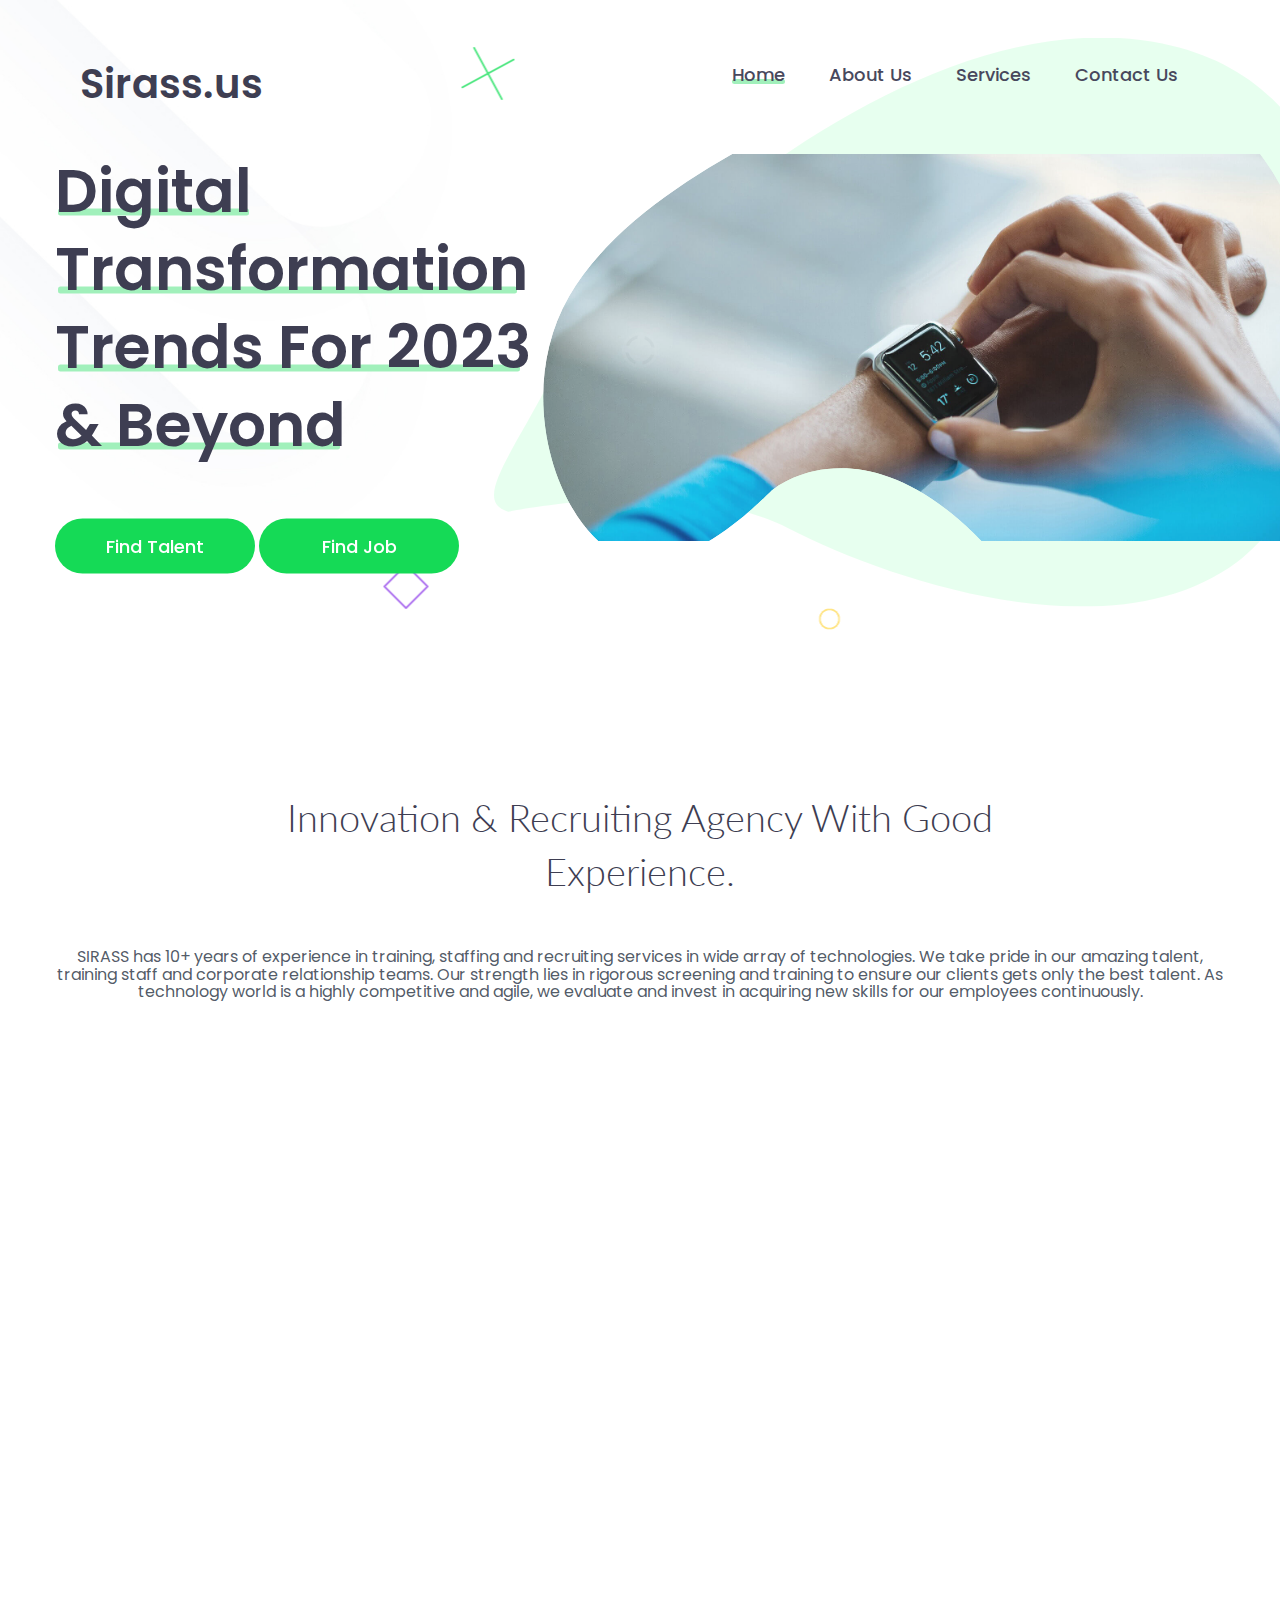
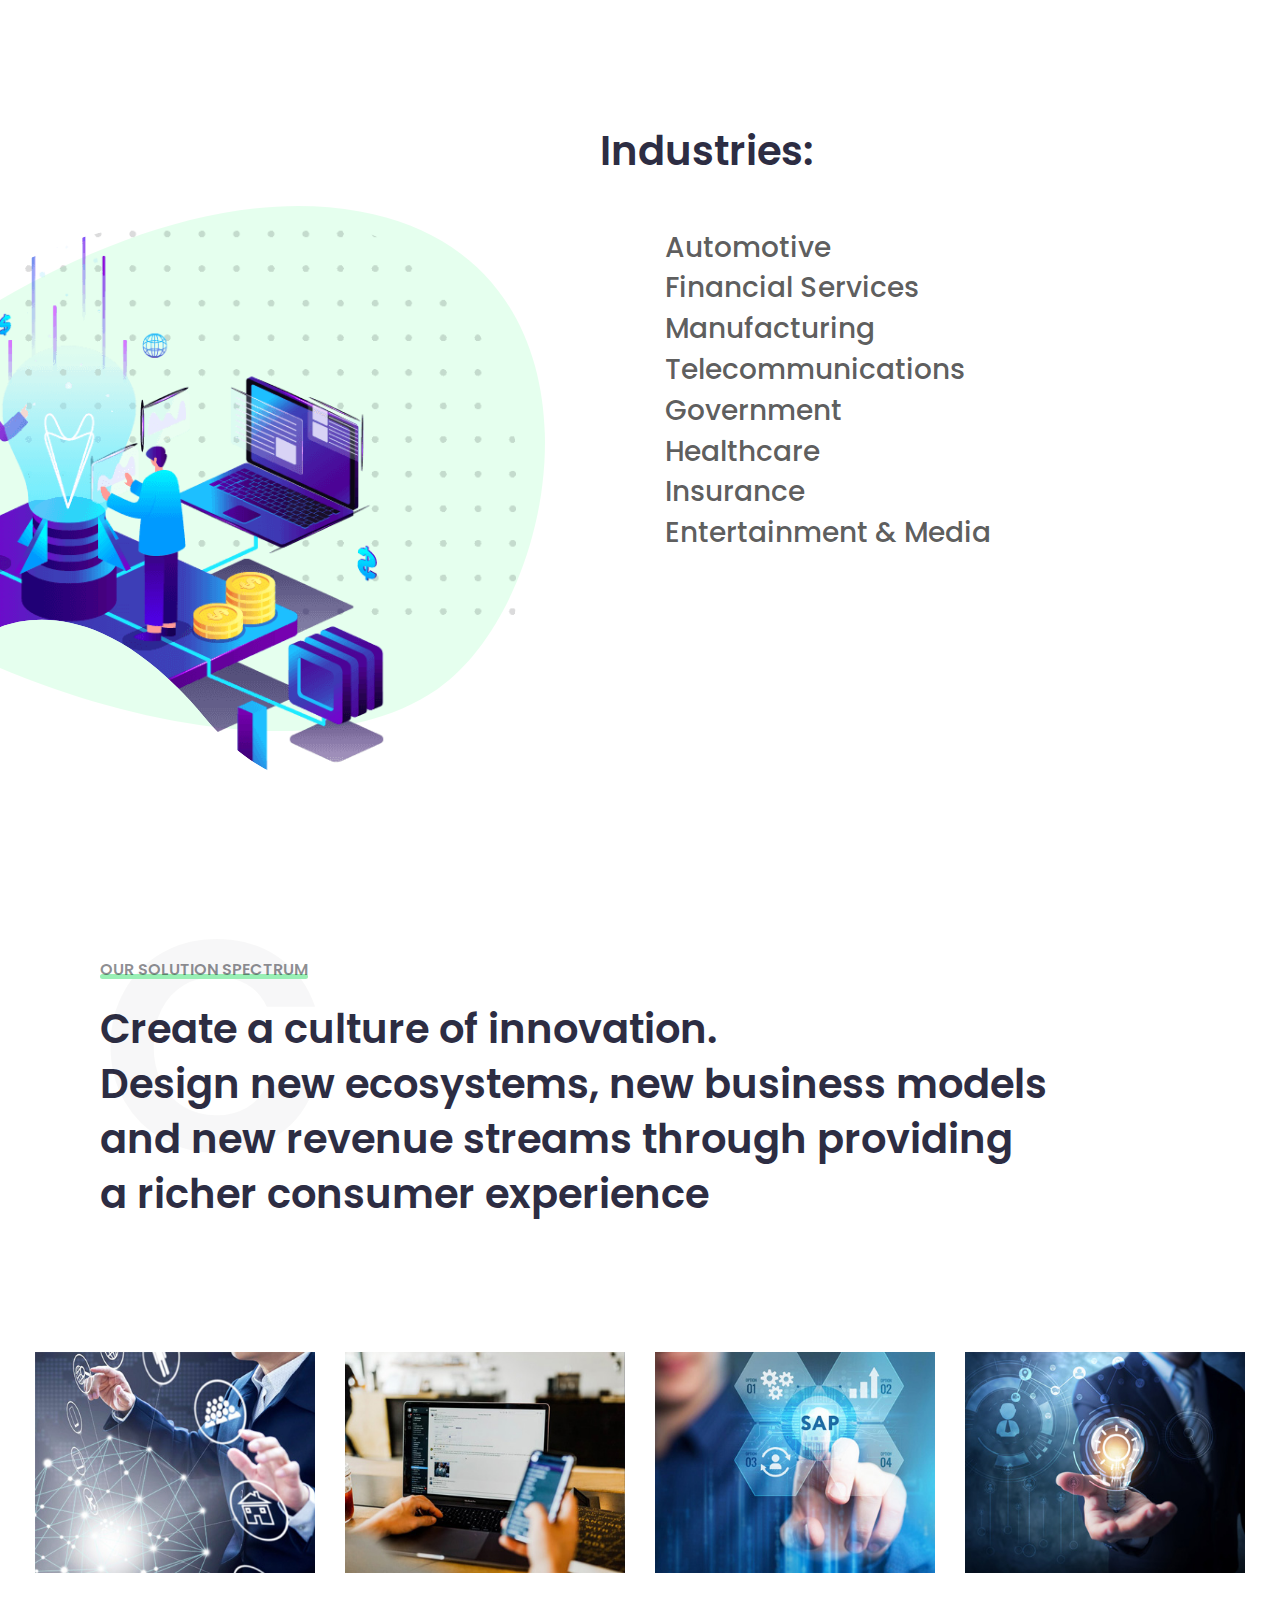
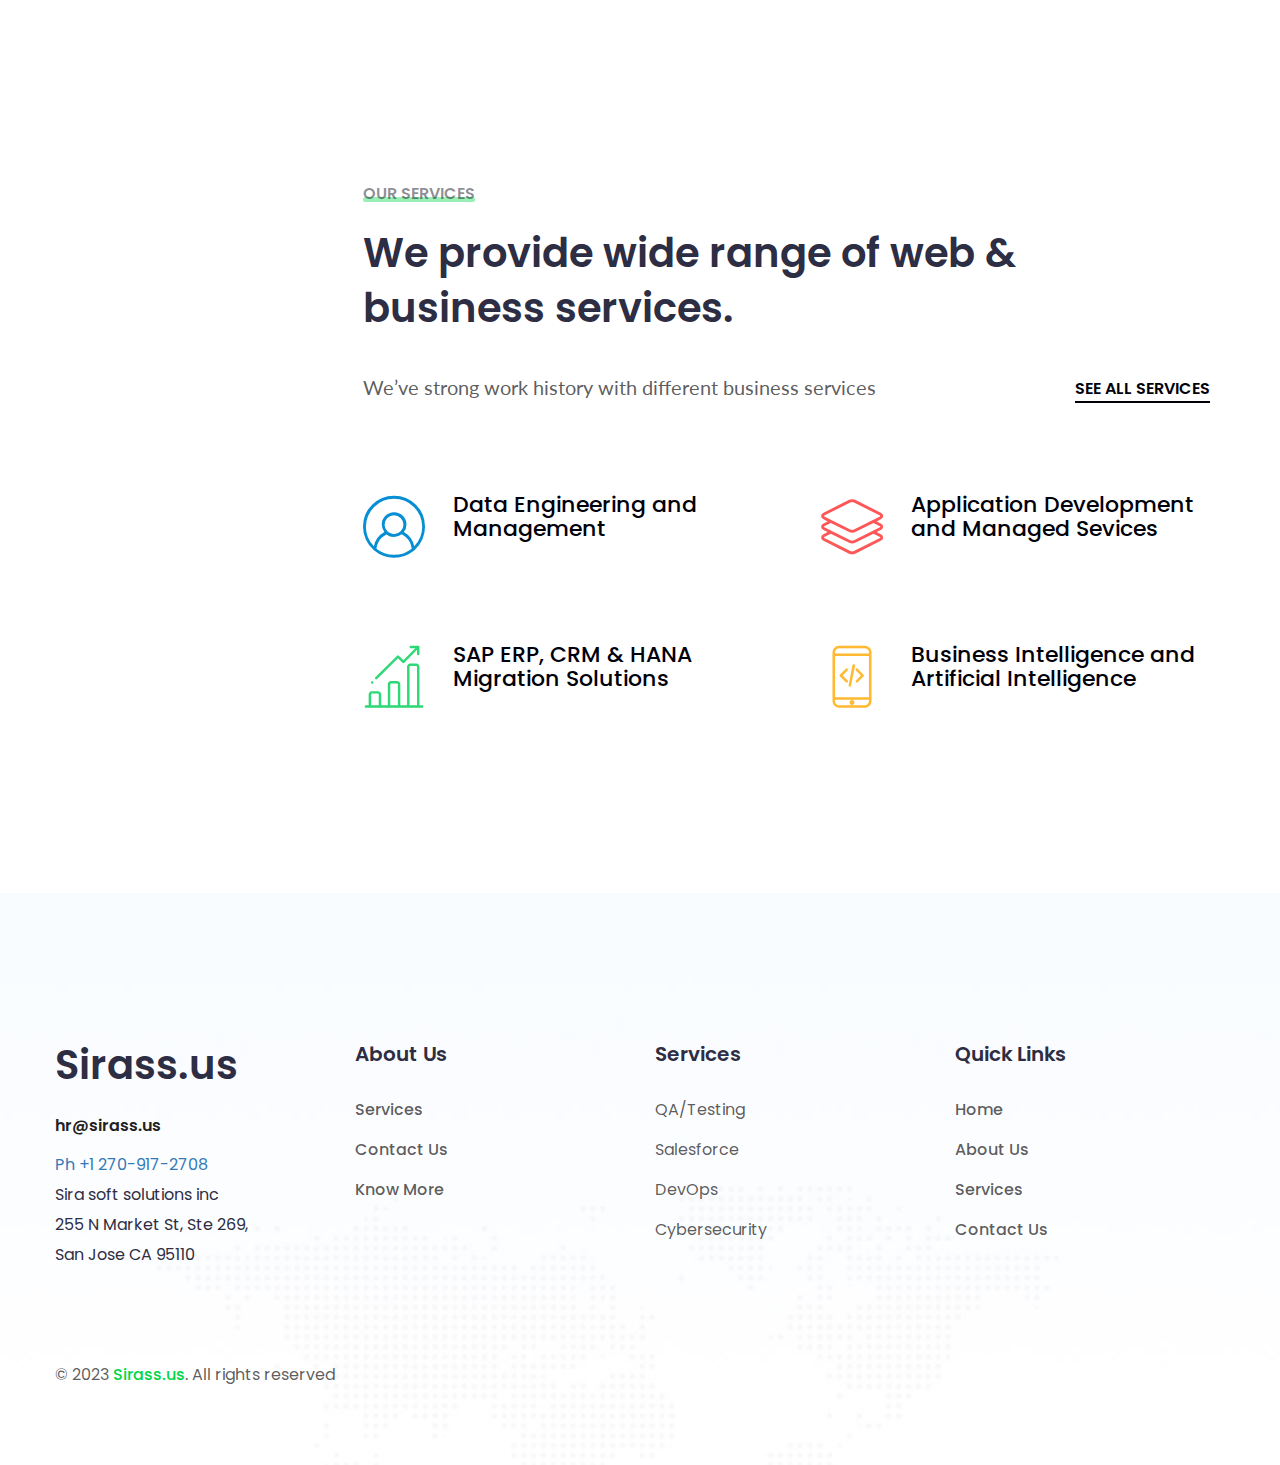
<file: index.html>
<!DOCTYPE html>
<html lang="en">
	<head>
		<meta charset="UTF-8">
		<!-- For IE -->
		<meta http-equiv="X-UA-Compatible" content="IE=edge">
		<!-- For Resposive Device -->
		<meta name="viewport" content="width=device-width, initial-scale=1.0">
		<!-- For Window Tab Color -->
		<!-- Chrome, Firefox OS and Opera -->
		<meta name="theme-color" content="#2c2c2c">
		<!-- Windows Phone -->
		<meta name="msapplication-navbutton-color" content="#2c2c2c">
		<!-- iOS Safari -->
		<meta name="apple-mobile-web-app-status-bar-style" content="#2c2c2c">

		<title>SIRASS - IT Staffing and IT Services</title>

		<!-- Favicon -->
		<link rel="icon" type="image/png" sizes="56x56" href="images/fav-icon/icon.png">


		<!-- Main style sheet -->
		<link rel="stylesheet" type="text/css" href="css/style.css">
		<!-- responsive style sheet -->
		<link rel="stylesheet" type="text/css" href="css/responsive.css">


		<!-- Fix Internet Explorer ______________-->

		<!--[if lt IE 9]>
			<script src="http://html5shiv.googlecode.com/svn/trunk/html5.js"></script>
			<script src="vendor/html5shiv.js"></script>
			<script src="vendor/respond.js"></script>
		<![endif]-->

			
	</head>

	<body>
		<div class="main-page-wrapper">

			<!-- ===================================================
				Loading Transition
			==================================================== -->
			<div id="loader-wrapper">
				<div id="loader">
					<ul>
						<li></li>
						<li></li>
						<li></li>
						<li></li>
						<li></li>
						<li></li>
					</ul>
				</div>
			</div>



			<!-- 
			=============================================
				Theme Header
			============================================== 
			-->
			<header class="theme-menu-wrapper full-width-menu">
				<div class="header-wrapper">
					<div class="clearfix">
						<!-- Logo -->
						<div class="logo float-left tran4s"><a href="index.html"><h2>Sirass.us</h2></a></div>

						<!-- ============================ Theme Menu ========================= -->
						<nav class="theme-main-menu float-right navbar" id="mega-menu-wrapper">
							<!-- Brand and toggle get grouped for better mobile display -->
						   <div class="navbar-header">
						     <button type="button" class="navbar-toggle collapsed" data-toggle="collapse" data-target="#navbar-collapse-1" aria-expanded="false">
						       <span class="sr-only">Toggle navigation</span>
						       <span class="icon-bar"></span>
						       <span class="icon-bar"></span>
						       <span class="icon-bar"></span>
						     </button>
						   </div>
						   <!-- Collect the nav links, forms, and other content for toggling -->
						   <div class="collapse navbar-collapse" id="navbar-collapse-1">
								<ul class="nav">
									<li class="dropdown-holder menu-list active"><a href="index.html" class="tran3s">Home</a>
									</li>
									<li class="dropdown-holder menu-list"><a href="about-us.html" class="tran3s">About Us</a>
									</li>
									<li class="dropdown-holder menu-list"><a href="service-v1.html" class="tran3s">Services</a>
									</li>
									<li class="menu-list"><a href="contact.html" class="tran3s">Contact Us</a></li>
								</ul>
						   </div><!-- /.navbar-collapse -->
						</nav> <!-- /.theme-main-menu -->
					</div> <!-- /.clearfix -->
				</div>
			</header> <!-- /.theme-menu-wrapper -->
			
			<!-- 
			=============================================
				Theme Main Banner
			============================================== 
			-->
			<div id="theme-main-banner" class="banner-one">
				<div data-src="images/home/slide-1.jpg">
					<div class="camera_caption">
						<div class="container">
							<!-- <h5 class="wow fadeInUp animated">WHITEPAPER</h5> -->
							<h1 class="wow fadeInUp animated" data-wow-delay="0.2s"><span>Digital</span><br><span>Transformation</span><br><span>Trends For 2023</span><br><span>& Beyond</span></h1>
							<a href="contact.html" class="tran3s hvr-trim wow fadeInUp animated p-bg-color button-one" data-wow-delay="0.3s">Find Talent</a>
							<a href="contact.html" class="tran3s hvr-trim wow fadeInUp animated p-bg-color button-one" data-wow-delay="0.3s">Find Job</a>
							<div class="wow fadeInRight animated image-shape-one" data-wow-delay="0.33s">
								<svg  version="1.1" class="Layer_1" xmlns="http://www.w3.org/2000/svg" xmlns:xlink="http://www.w3.org/1999/xlink" width="778" height="576">
									<clipPath class="clip1">
										<use xlink:href="#shape-one" />
									</clipPath>
									<g clip-path="url(#shape-one)">
										<image width="778" height="576" href="images/home/slider.jpg" class="banner-img-one">
										</image>
									</g>
								</svg>
							</div>
							<div class="wow fadeInRight animated image-shape-two" data-wow-delay="0.39s"><div class="theme-shape-two"></div></div>
						</div> <!-- /.container -->
					</div> <!-- /.camera_caption -->
				</div>
				<div data-src="images/home/slide-1.jpg">
					<div class="camera_caption">
						<div class="container">
							<h5 class="wow fadeInUp animated"></h5>
							<h1 class="wow fadeInUp animated" data-wow-delay="0.2s"><span>When it comes to</span><br><span>Digital</span><br><span> Transformation,</span><br><span>We Offer you</span><br><span>the Real "Deal"</span></h1>
							<a href="contact.html" class="tran3s hvr-trim wow fadeInUp animated p-bg-color button-one" data-wow-delay="0.3s">Find Talent</a>
							<a href="contact.html" class="tran3s hvr-trim wow fadeInUp animated p-bg-color button-one" data-wow-delay="0.3s">Find Job</a>
							<div class="wow fadeInRight animated image-shape-one" data-wow-delay="0.33s">
								<svg  version="1.1" class="Layer_1" xmlns="http://www.w3.org/2000/svg" xmlns:xlink="http://www.w3.org/1999/xlink" width="778" height="576">
									<clipPath class="clip1">
										<use xlink:href="#shape-one" />
									</clipPath>
									<g clip-path="url(#shape-one)">
										<image width="778" height="576" href="images/home/new.jpg" class="banner-img-one">
										</image>
									</g>
								</svg>
							</div>
							<div class="wow fadeInRight animated image-shape-two" data-wow-delay="0.39s"><div class="theme-shape-two"></div></div>
						</div> <!-- /.container -->
					</div> <!-- /.camera_caption -->
				</div>
				<div data-src="images/home/slide-1.jpg">
					<div class="camera_caption">
						<div class="container">
							<h5 class="wow fadeInUp animated">We’r Awesome</h5>
							<h1 class="wow fadeInUp animated" data-wow-delay="0.2s"><span>Digital Agency</span><br><span>That Help You to</span><br><span>Go Ahead</span></h1>
							<a href="contact.html" class="tran3s hvr-trim wow fadeInUp animated p-bg-color button-one" data-wow-delay="0.3s">Find Talent</a>
							<a href="contact.html" class="tran3s hvr-trim wow fadeInUp animated p-bg-color button-one" data-wow-delay="0.3s">Find Job</a>
							<div class="wow fadeInRight animated image-shape-one" data-wow-delay="0.33s">
								<svg  version="1.1" class="Layer_1" xmlns="http://www.w3.org/2000/svg" xmlns:xlink="http://www.w3.org/1999/xlink" width="778" height="576">
									<clipPath class="clip1">
										<use xlink:href="#shape-one" />
									</clipPath>
									<g clip-path="url(#shape-one)">
										<image width="778" height="576" href="images/home/raw.jpg" class="banner-img-one">
										</image>
									</g>
								</svg>
							</div>
							<div class="wow fadeInRight animated image-shape-two" data-wow-delay="0.39s"><div class="theme-shape-two"></div></div>
						</div> <!-- /.container -->
					</div> <!-- /.camera_caption -->
				</div>
			</div> <!-- /#theme-main-banner -->



			<!-- 
			=============================================
				What We Do
			============================================== 
			-->
			<div class="what-we-do">
				<div class="container">
					<h3>Innovation & Recruiting Agency With Good Experience.</h3>
					<h6>SIRASS has 10+ years of experience in training, staffing and recruiting services in wide array of technologies. We take pride in our amazing talent, training staff and corporate relationship teams. Our strength lies in rigorous screening and training to ensure our clients gets only the best talent. As technology world is a highly competitive and agile, we evaluate and invest in acquiring new skills for our employees continuously.</h6>

					<div class="row">
						<div class="col-md-4 col-sm-6 col-xs-12 wow fadeInLeft">
							<div class="single-block">
								<div class="icon color-one"><i class="flaticon-note"></i></div>
								<h6>DevOps</h6>
								<p>Do you struggle to keep all of your developers on the same page? Are you always putting out fires, trying to figure out who broke the code, and where? Do your automation tools and systems take more time than they save?</p>
							</div> <!-- /.single-block -->
						</div> <!-- /.col- -->
						<div class="col-md-4 col-sm-6 col-xs-12 wow fadeInUp">
							<div class="single-block">
								<div class="icon color-two middle-block"><i class="flaticon-bar-chart2"></i></div>
								<h6>Cloud Transformation</h6>
								<p>Does your team of developers spend extensive time maintaining databases? Are you tired of spending money on maintenance and for your in-house development system? Does your organization struggle to scale storage limitations?</p>
							</div> <!-- /.single-block -->
						</div> <!-- /.col- -->
						<div class="col-md-4 hidden-sm col-xs-12 wow fadeInRight">
							<div class="single-block">
								<div class="icon color-three"><i class="flaticon-diamond"></i></div>
								<h6>Products Engineering</h6>
								<p>We leverage a wide-array of technology stacks and build and deliver cutting-edge digital engineering products from design to  deployment.
									Global delivery models, industry expertise, CMM level-3 processes to deliver robust products</p>
							</div> <!-- /.single-block -->
						</div> <!-- /.col- -->
					</div> <!-- /.row -->
				</div> <!-- /.container -->
			</div> <!-- /.what-we-do -->
			

			
			<!-- 
			=============================================
				More About Us
			============================================== 
			-->
			<div class="more-about-us">
				<div class="image-box">
					<svg  version="1.1" class="Layer_1" xmlns="http://www.w3.org/2000/svg" xmlns:xlink="http://www.w3.org/1999/xlink" width="854" height="632">
						<clipPath class="clip1">
							<use xlink:href="#shape-one" />
						</clipPath>
						<g clip-path="url(#shape-one)">
							<image width="854" height="632" href="images/home/utility.png" class="image-shape">
							</image>
						</g>
					</svg>
				</div>
				<div class="theme-shape-three"></div>
				<div class="container">
					<div class="row">
						<div class="col-lg-7 col-md-offset-5">
							<div class="main-content">
								<h2>Industries:</h2>
								<div class="main-wrapper">
									<ul>
										<li>
											<h5 class="tran3ss" >Automotive</h5>
											</li>
										<li><h5 class="tran3ss">Financial Services</h5></li>
										<li><h5 class="tran3ss">Manufacturing</h5></li>
										<li><h5 class="tran3ss">Telecommunications</h5></li>
										<li><h5 class="tran3ss">Government</h5></li>
										<li><h5 class="tran3ss">Healthcare</h5></li>
										<li><h5 class="tran3ss">Insurance</h5></li>
										<li><h5 class="tran3ss">Entertainment & Media</h5></li>

									</ul>
								</div> <!-- /.main-wrapper -->
							</div> <!-- /.main-content -->
						</div> <!-- /.col- -->
					</div> <!-- /.row -->
				</div> <!-- /.container -->
			</div> <!-- /.more-about-us -->


			<!-- 
			=============================================
				Our Portfolio
			============================================== 
			-->
			<div class="our-portfolio">
				<div class="container" style="margin: 100px" >
					<div class="theme-title">
						<h6>Our Solution Spectrum</h6>
						<h2>Create a culture of innovation.<br> Design new ecosystems, new business models<br> and new revenue streams through providing<br> a richer consumer experience</h2>
						<!-- <a href="portfolio-v1.html" class="tran3s">See All projects</a> -->
					</div> <!-- /.theme-title -->
				</div> <!-- /.container -->

				<div class="wrapper">
					<div class="row">
						<div class="portfolio-slider">
							<div class="item">
								<div class="image">
									<img src="images/portfolio/s1.jpg" alt="">
								</div>
							</div>
							<div class="item">
								<div class="image">
									<img src="images/portfolio/s2.jpg" alt="">
								</div>
							</div>
							<div class="item">
								<div class="image">
									<img src="images/portfolio/s3.jpg" alt="">
									
								</div>
							</div>
							<div class="item">
								<div class="image">
									<img src="images/portfolio/s4.jpg" alt="">
									
								</div>
							</div>
						</div> <!-- /.portfolio-slider -->
					</div> <!-- /.row -->
				</div> <!-- /.wrapper -->
			</div> <!-- /.our-portfolio -->


			<!-- 
			=============================================
				Home Service Section
			============================================== 
			-->
			<div class="home-service-section">
				<div class="container">
					<div class="col-md-9 col-md-offset-3 main-container">
						<div class="theme-title">
							<h6>Our Services</h6>
							<h2>We provide wide range of web &amp; <br>business services.</h2>
							<p>We’ve strong  work history with different business services</p>
							<a href="#" class="tran3s">See All Services</a>
						</div> 
						<ul class="clearfix row">
							<li class="col-md-6">
								<div>
									<i class="flaticon-user"></i>
									<h5><a href="#p" class="tran3s">Data Engineering and Management</a></h5>
								</div>
							</li>
							<li class="col-md-6">
								<div>
									<i class="flaticon-layers"></i>
									<h5><a href="#" class="tran3s">Application Development and Managed Sevices</a></h5>
								</div>
							</li>
							<li class="col-md-6">
								<div>
									<i class="flaticon-bar-chart"></i>
									<h5><a href="#" class="tran3s">SAP ERP, CRM & HANA Migration Solutions</a></h5>
								</div>
							</li>
							<li class="col-md-6">
								<div>
									<i class="flaticon-smartphone"></i>
									<h5><a href="#" class="tran3s">Business Intelligence and Artificial Intelligence</a></h5>
								</div>
							</li>
						</ul>
					</div> <!-- /.main-container -->
					<img src="images/home/digital.jpg" alt="Image" class="wow fadeInLeft">
				</div> <!-- /.container -->
			</div> <!-- /.home-service-section -->



			<!-- ==================== TWO SECTION WRAPPER ====================== -->
			<div class="two-section-wrapper">
				
			<!-- 
			=============================================
				Footer
			============================================== 
			-->
			<footer class="bg-two">
				<div class="container">
					<div class="row">
						<div class="col-md-3 col-sm-6 col-xs-12">
							<div class="footer-logo">
								<a href="index.html"><h2>Sirass.us</h2></a>
								<h5><a href="mailto:hr@sirass.us" class="tran3s">hr@sirass.us</a></h5>
								<h6 class="p-color" style="line-height: 3rem;">
									<a href="tel:+1 270-917-2708">
										Ph +1 270-917-2708
									</a>
								</h6>
								<h6 style="line-height: 3rem;" >Sira soft solutions inc</h6>
								<h6 style="line-height: 3rem;" >255 N Market St, Ste 269,<br>
                                    San Jose CA 95110</h6>
							</div>
						</div>
						
						<div class="col-md-3 col-sm-6 col-xs-12 footer-list">
							<h4>About Us</h4>
							<ul>
								<li><a href="service-v1.html" class="tran3s">Services</a></li>
								<li><a href="contact.html" class="tran3s">Contact Us</a></li>
								<li><a href="about-us.html" class="tran3s">Know More</a></li>
								
							</ul>
						</div>

						<div class="col-md-3 col-sm-6 col-xs-12 footer-list">
							<h4>Services</h4>
							<ul>
								
								<li class="tran3s" >QA/Testing</li>
								
								<li class="tran3s" >Salesforce</li>

								<li class="tran3s" >DevOps</li>
								<li class="tran3s" >Cybersecurity</li>
								
							</ul>
						</div>

						<div class="col-md-3 col-sm-6 col-xs-12 footer-list">
							<h4>Quick Links</h4>
							<ul>
								<li><a href="index.html" class="tran3s">Home</a></li>
								<li><a href="about-us.html" class="tran3s">About Us</a></li>
								<li><a href="service-v1.html" class="tran3s">Services</a></li>
								<!-- <li><a href="portfolio-v1.html" class="tran3s">Portfolio</a></li> -->
								<li><a href="contact.html" class="tran3s">Contact Us</a></li>
							</ul>
						</div>
						
					</div> <!-- /.row -->

					<div class="bottom-footer clearfix">
						
						<p class="float-left">&copy; 2023 <a href="index.html" class="tran3s p-color">Sirass.us</a>. All rights reserved</p>
					</div>
				</div> <!-- /.container -->
			</footer>


			<!-- Sign-Up Modal -->
			<div class="modal fade signUpModal theme-modal-box" role="dialog">
				<div class="modal-dialog">
				    <!-- Modal content-->
				    <div class="modal-content">
					    <div class="modal-body">
					        <h3>Login with Social Networks</h3>
					        <ul class="clearfix">
					        	<li class="float-left"><a href="#"><i class="fa fa-facebook" aria-hidden="true"></i> facebook</a></li>
					        	<li class="float-left"><a href="#"><i class="fa fa-google-plus" aria-hidden="true"></i> Google</a></li>
					        	<li class="float-left"><a href="#"><i class="fa fa-twitter" aria-hidden="true"></i> Twitter</a></li>
					        	<li class="float-left"><a href="#"><i class="fa fa-linkedin" aria-hidden="true"></i> Linkedin</a></li>
					        </ul>
					        <form action="#">
					        	<h6><span>or</span></h6>
					        	<div class="wrapper">
					        		<input type="text" placeholder="Username or Email">
					        		<input type="password" placeholder="Password">
					        		<ul class="clearfix">
										<li class="float-left">
											<input type="checkbox" id="remember">
											<label for="remember">Remember Me</label>
										</li>
										<li class="float-right"><a href="#" class="p-color">Lost Your Password?</a></li>
									</ul>
									<button class="p-bg-color hvr-trim-two">Login</button>
					        	</div>
					        </form>
					    </div> <!-- /.modal-body -->
				    </div> <!-- /.modal-content -->
				</div> <!-- /.modal-dialog -->
			</div> <!-- /.signUpModal -->

	        

	        <!-- Scroll Top Button -->
			<button class="scroll-top tran3s">
				<i class="fa fa-angle-up" aria-hidden="true"></i>
			</button>

			<div id="svag-shape">
				<svg height="0" width="0">
					<defs>
					    <clipPath id="shape-one">
					     	<path fill-rule="evenodd"  fill="rgb(168, 168, 168)"
					 d="M343.000,25.000 C343.000,25.000 100.467,106.465 25.948,237.034 C-30.603,336.119 15.124,465.228 74.674,495.331 C134.224,525.434 212.210,447.071 227.280,432.549 C242.349,418.028 338.889,359.517 460.676,506.542 C582.737,653.896 725.650,527.546 751.000,478.000 C789.282,403.178 862.636,-118.314 343.000,25.000 Z"/>
					    </clipPath>
					</defs>
				</svg>
			</div>
			


		<!-- Js File_____________ -->

		<!-- j Query -->
		<script type="text/javascript" src="vendor/jquery.2.2.3.min.js"></script>
		<!-- Bootstrap Select JS -->
		<script type="text/javascript" src="vendor/bootstrap-select/dist/js/bootstrap-select.js"></script>

		<!-- Bootstrap JS -->
		<script type="text/javascript" src="vendor/bootstrap/bootstrap.min.js"></script>

		<!-- Vendor js ___ -->
		<!-- Camera Slider -->
		<script type='text/javascript' src='vendor/Camera-master/scripts/jquery.mobile.customized.min.js'></script>
	    <script type='text/javascript' src='vendor/Camera-master/scripts/jquery.easing.1.3.js'></script> 
	    <script type='text/javascript' src='vendor/Camera-master/scripts/camera.min.js'></script>
	    <!-- Mega menu  -->
		<script type="text/javascript" src="vendor/bootstrap-mega-menu/js/menu.js"></script>
		
		<!-- WOW js -->
		<script type="text/javascript" src="vendor/WOW-master/dist/wow.min.js"></script>
		<!-- owl.carousel -->
		<script type="text/javascript" src="vendor/owl-carousel/owl.carousel.min.js"></script>
		<!-- js count to -->
		<script type="text/javascript" src="vendor/jquery.appear.js"></script>
		<script type="text/javascript" src="vendor/jquery.countTo.js"></script>
		<!-- Fancybox -->
		<script type="text/javascript" src="vendor/fancybox/dist/jquery.fancybox.min.js"></script>

		<!-- Theme js -->
		<script type="text/javascript" src="js/theme.js"></script>

		</div> <!-- /.main-page-wrapper -->
	</body>
</html>
</file>
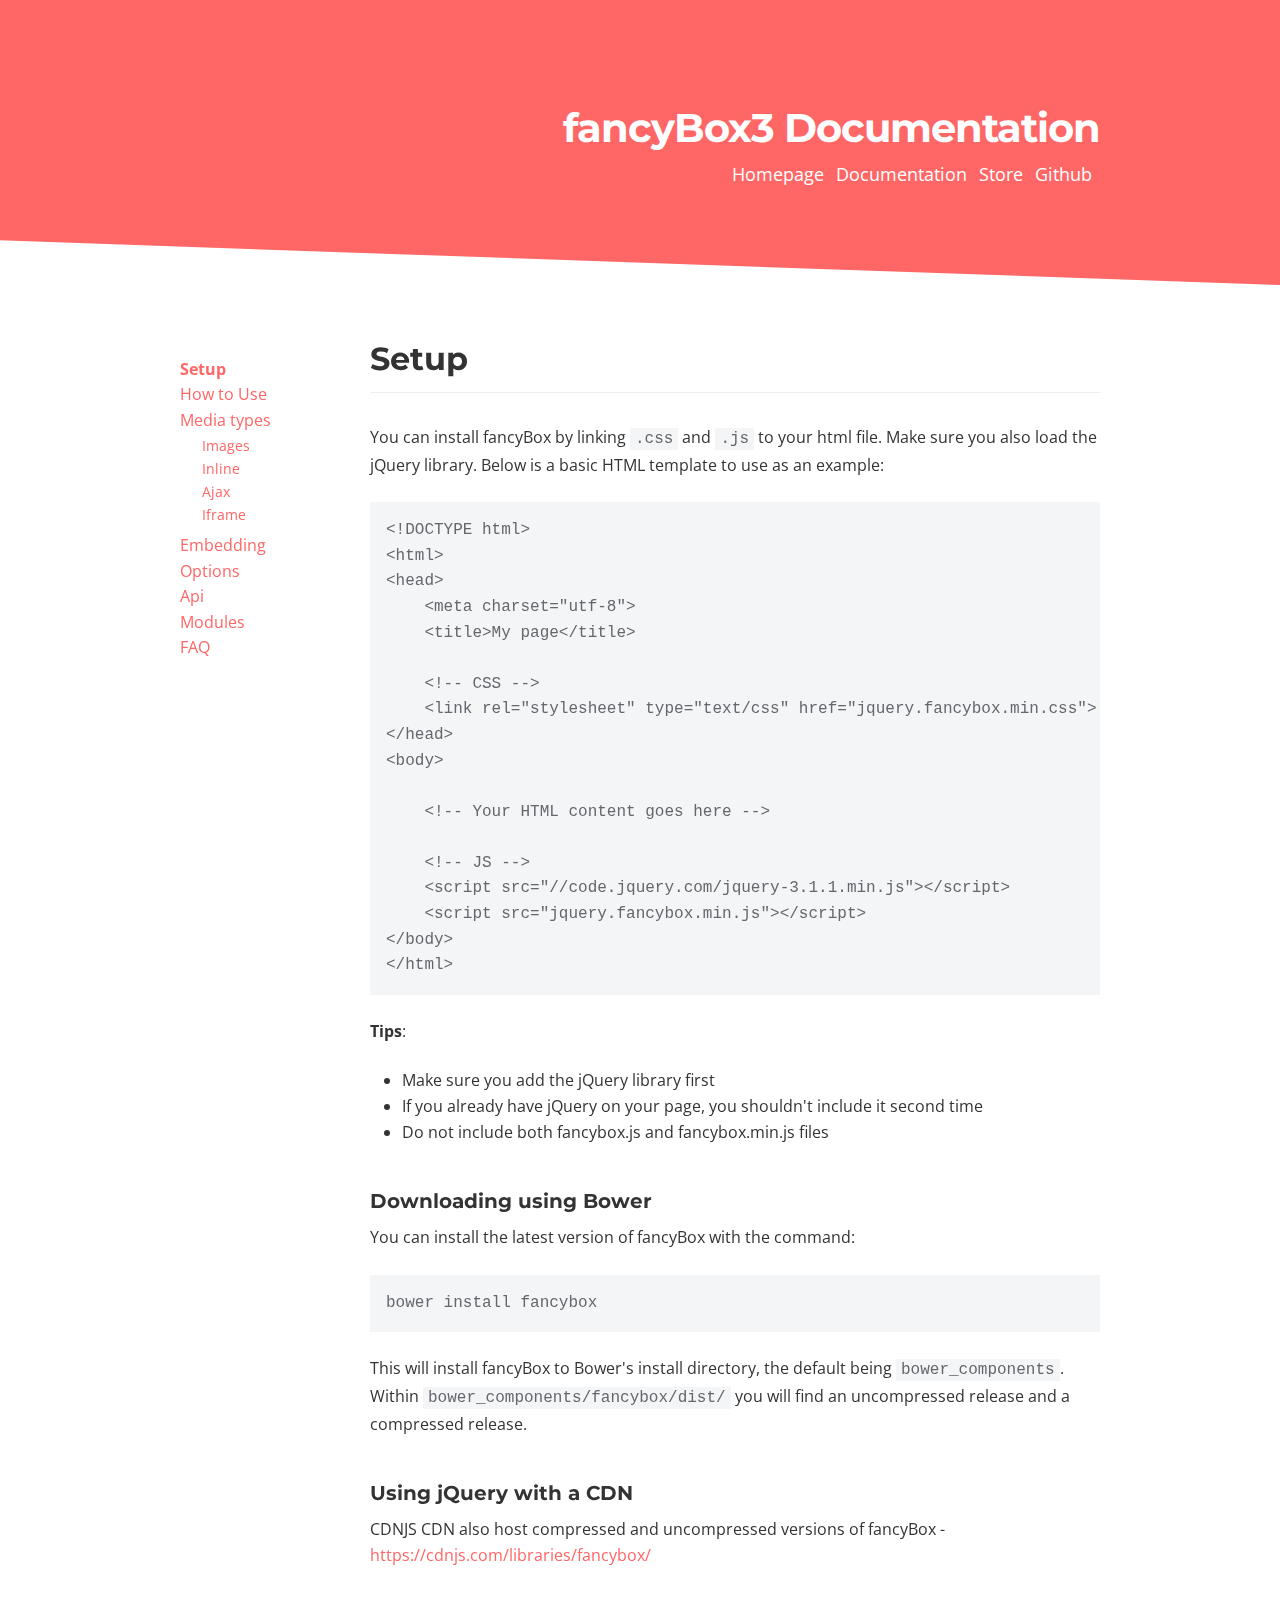
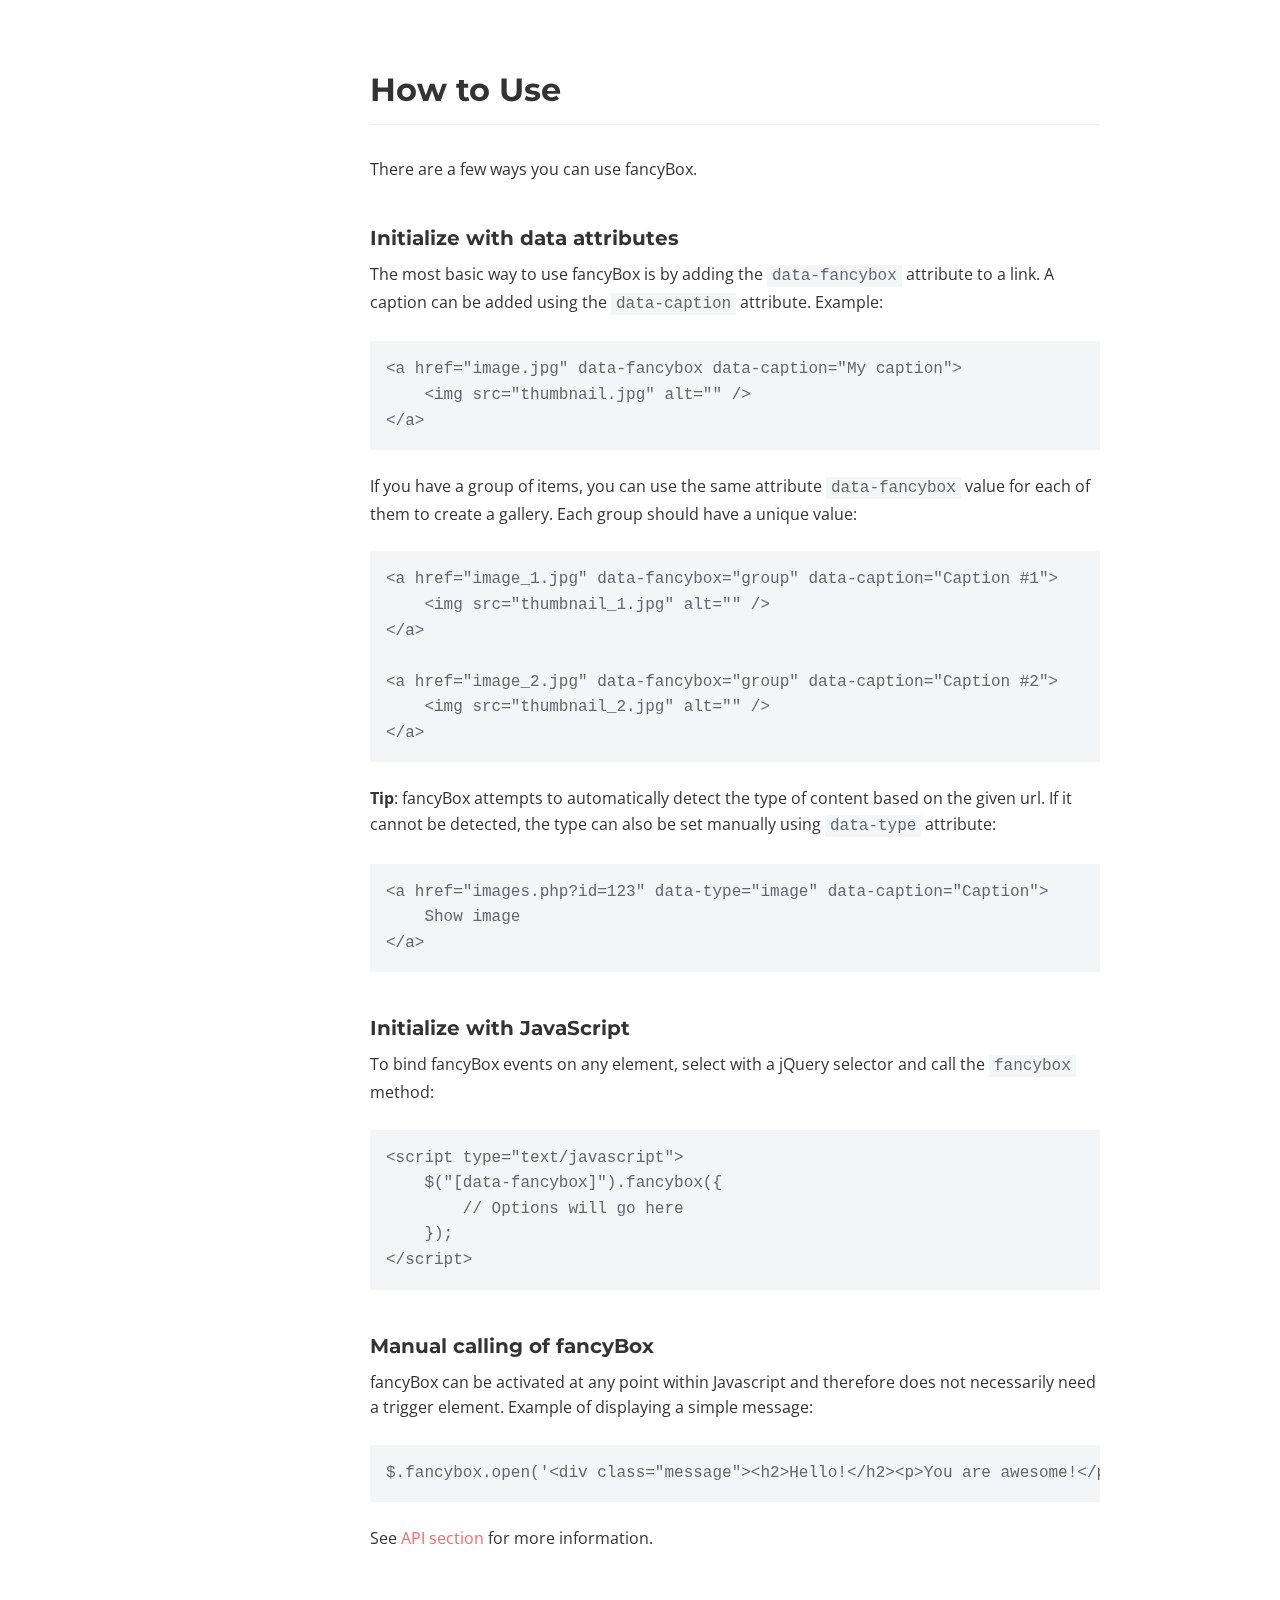
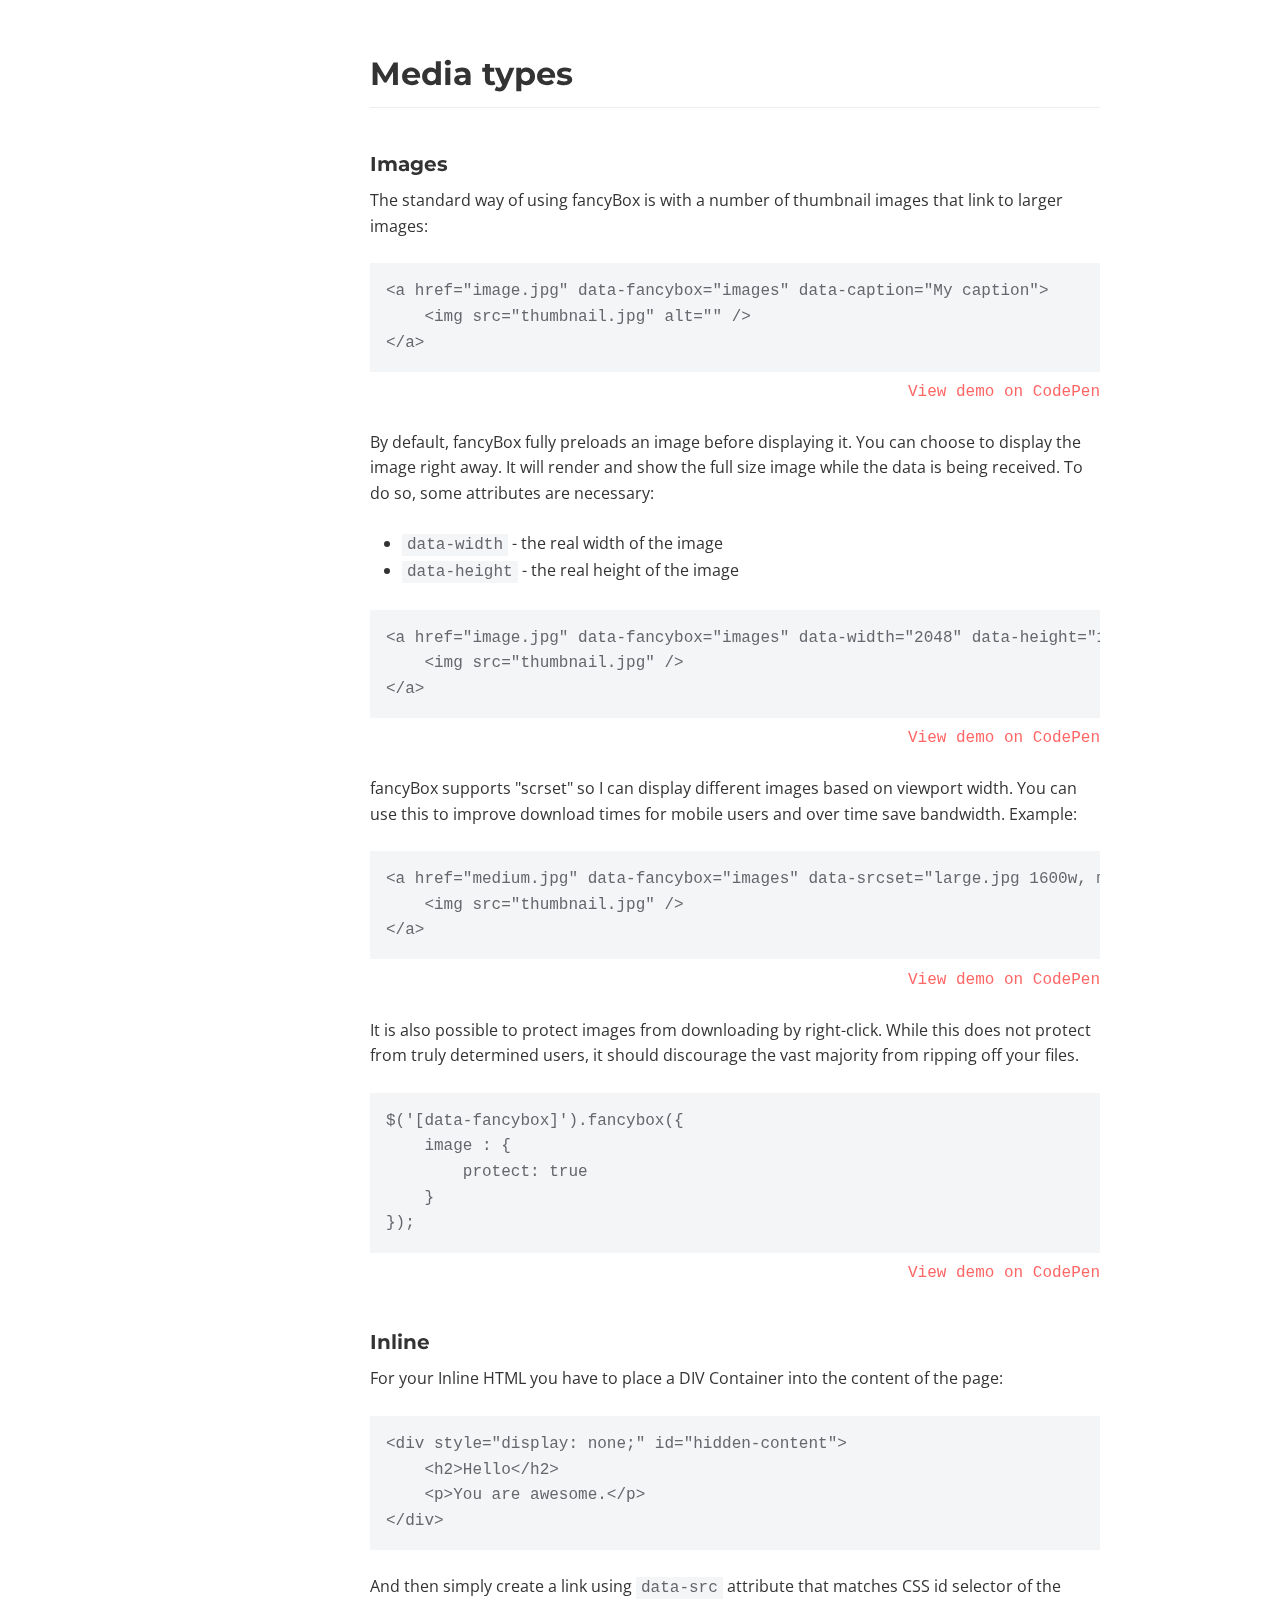
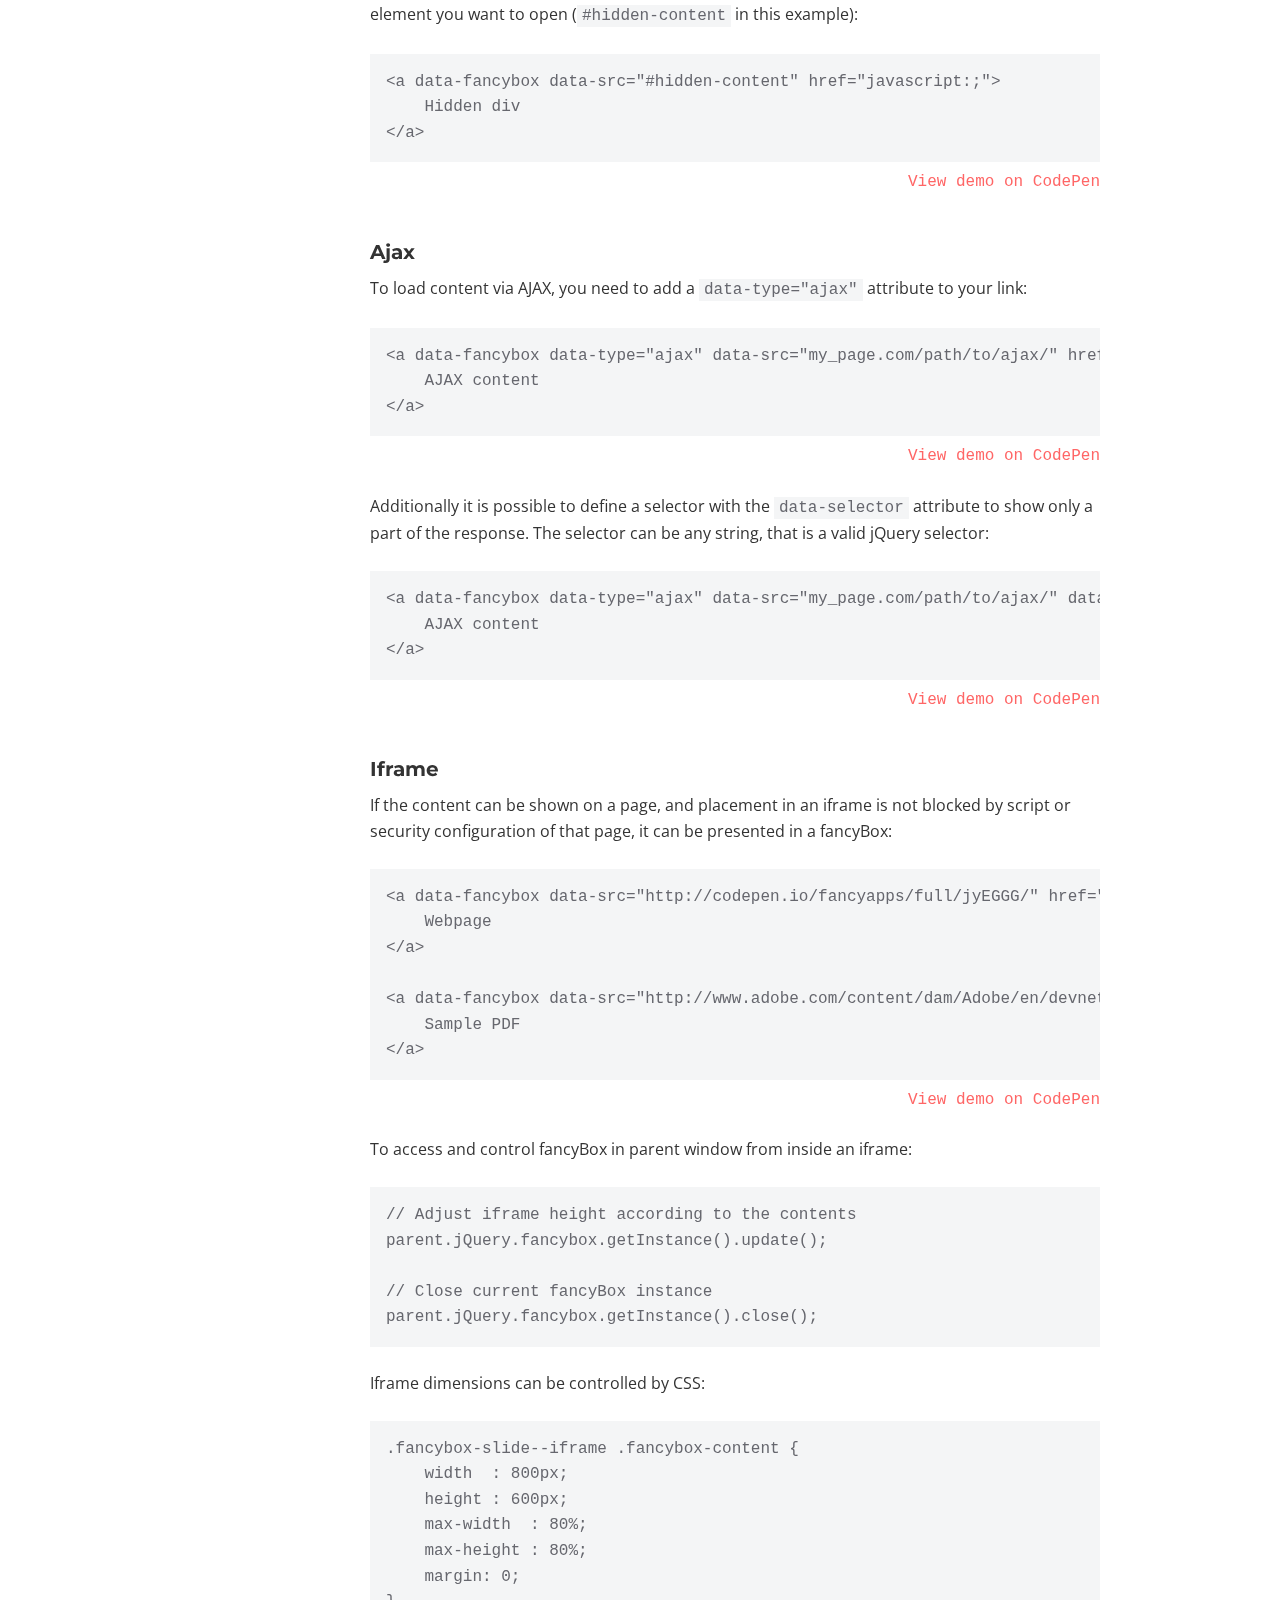
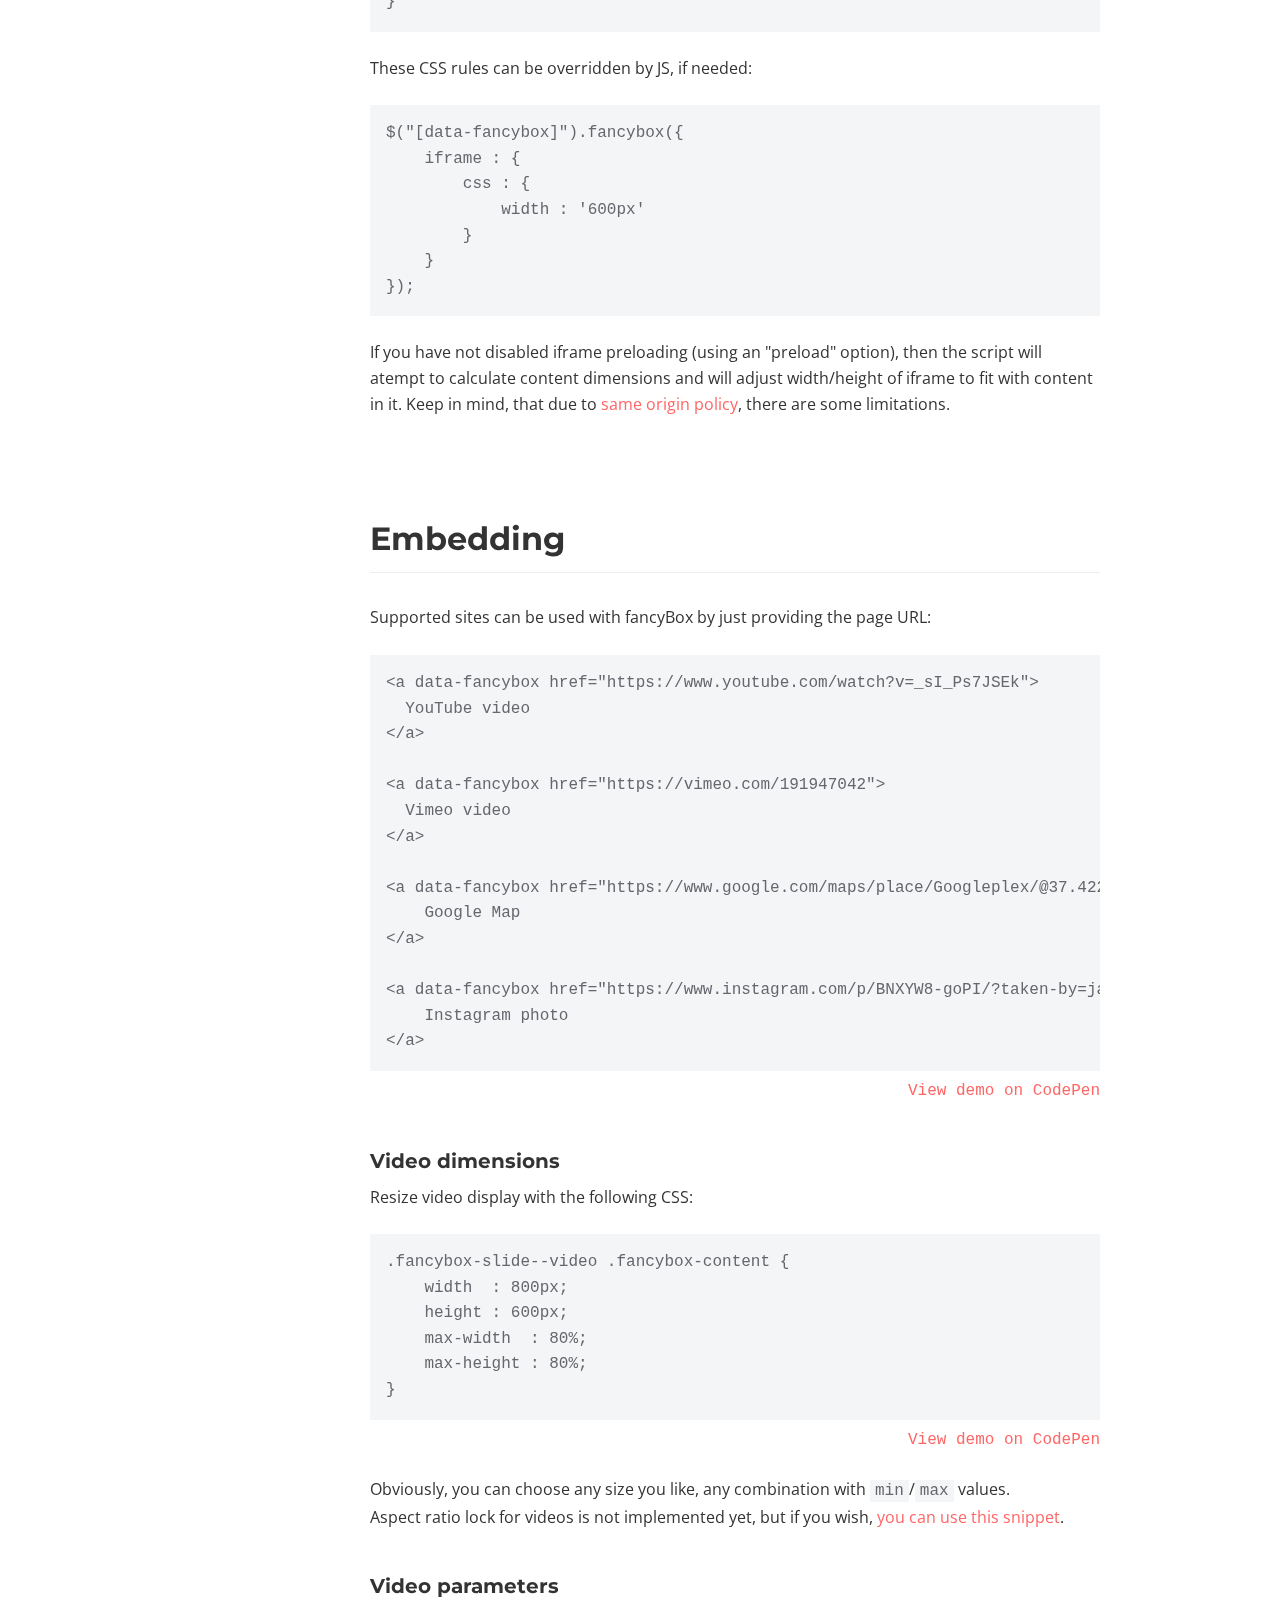
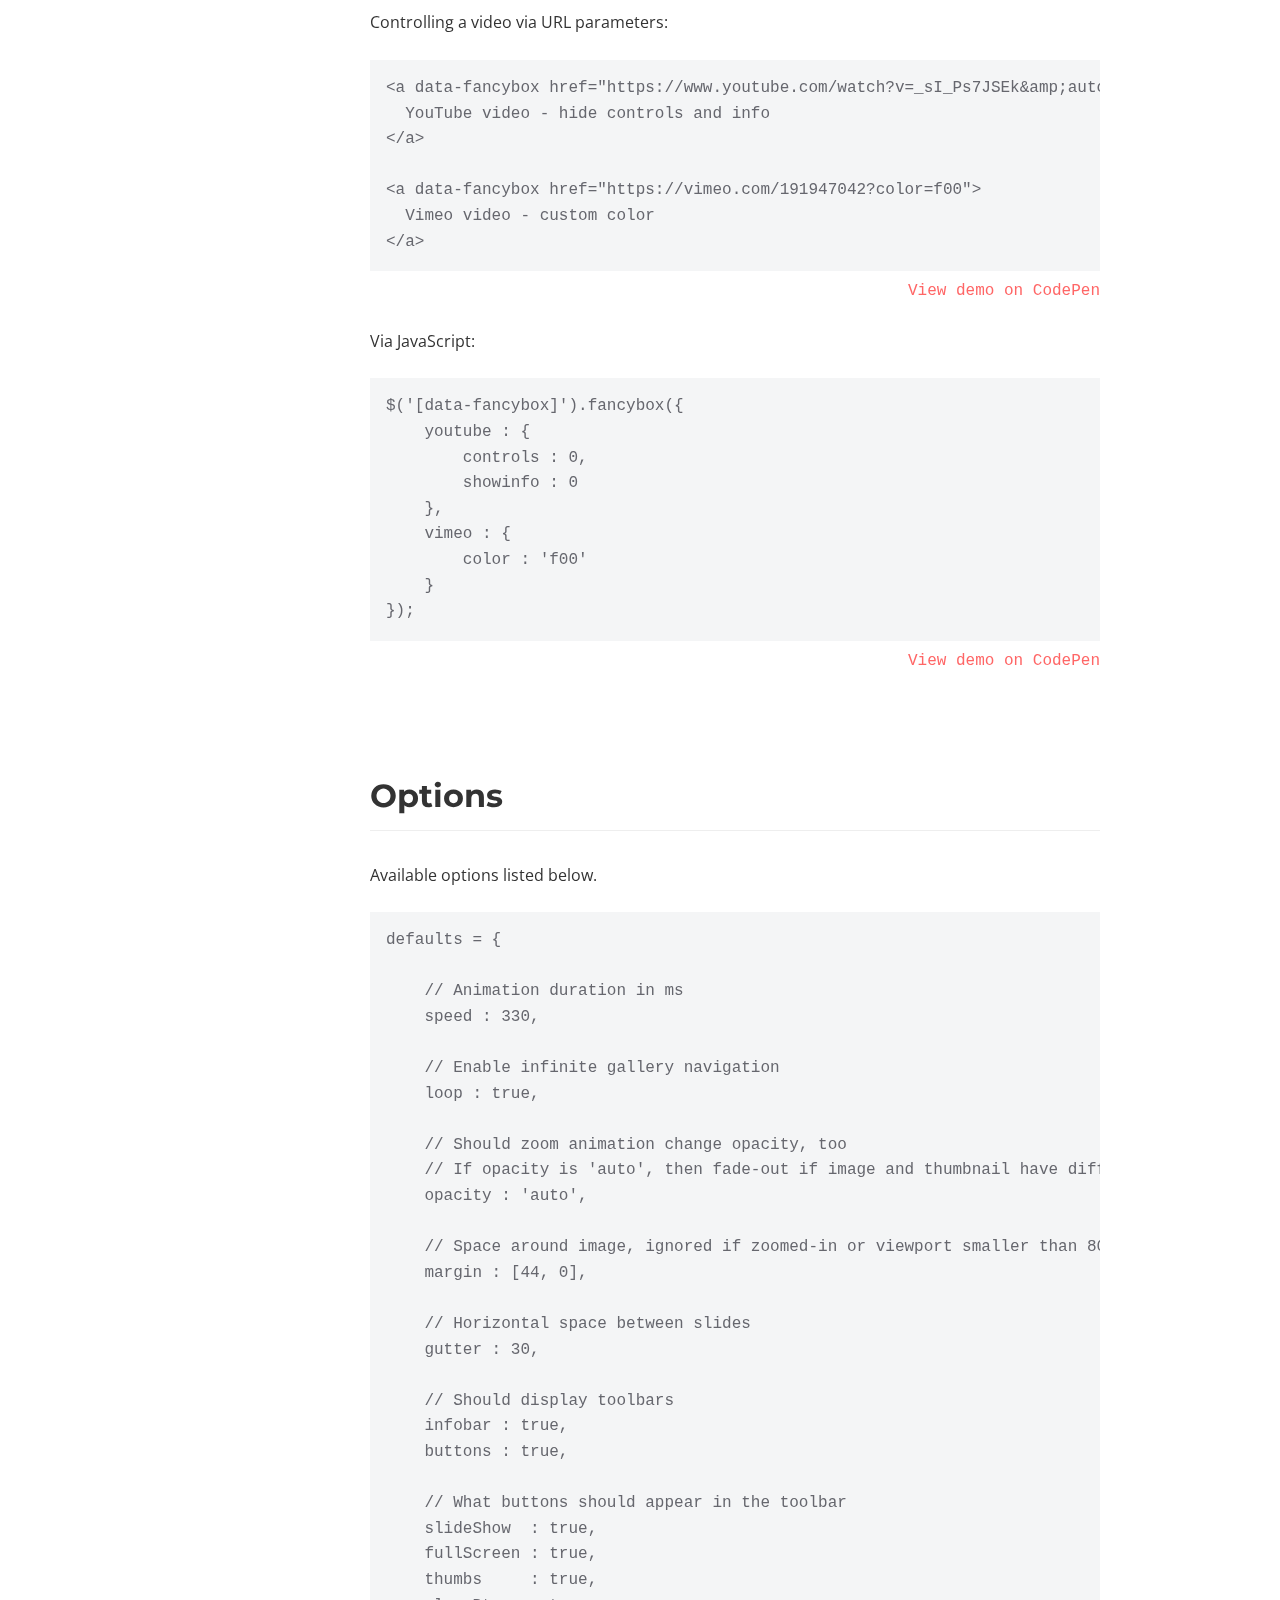
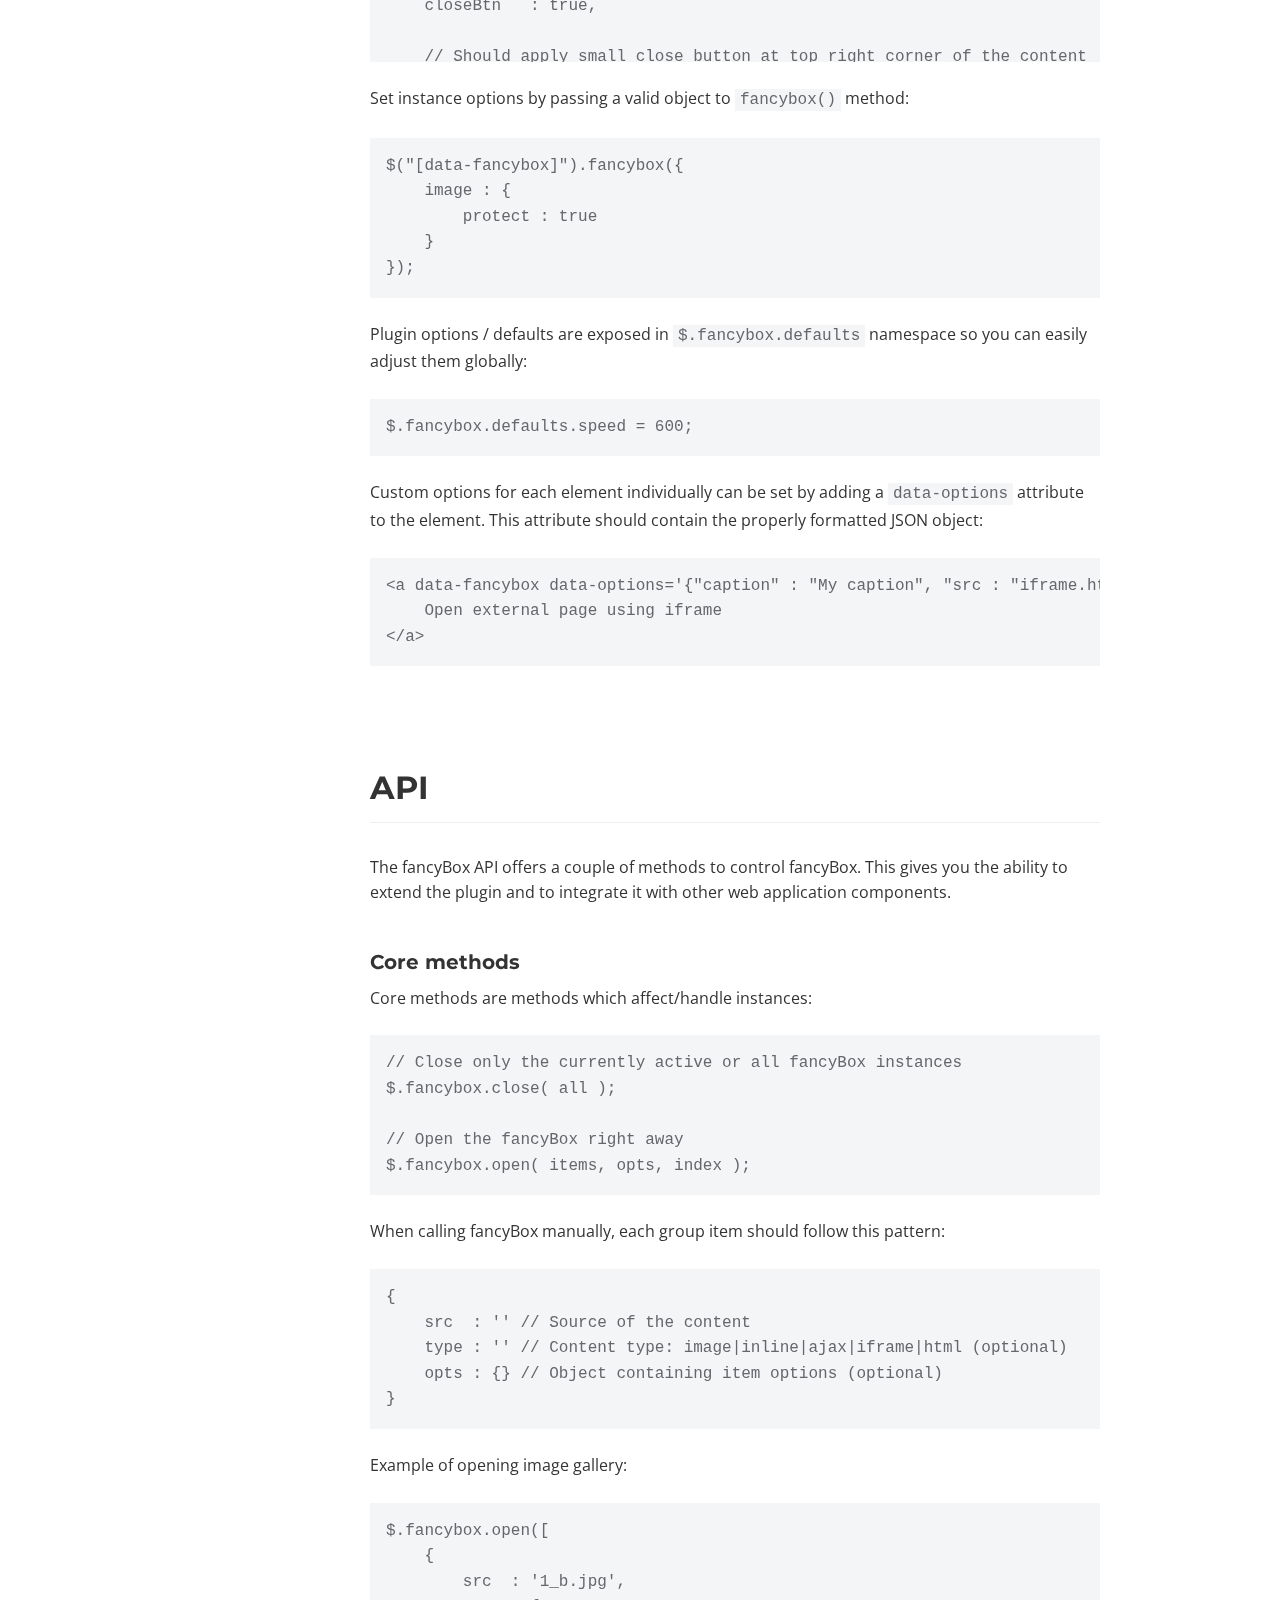
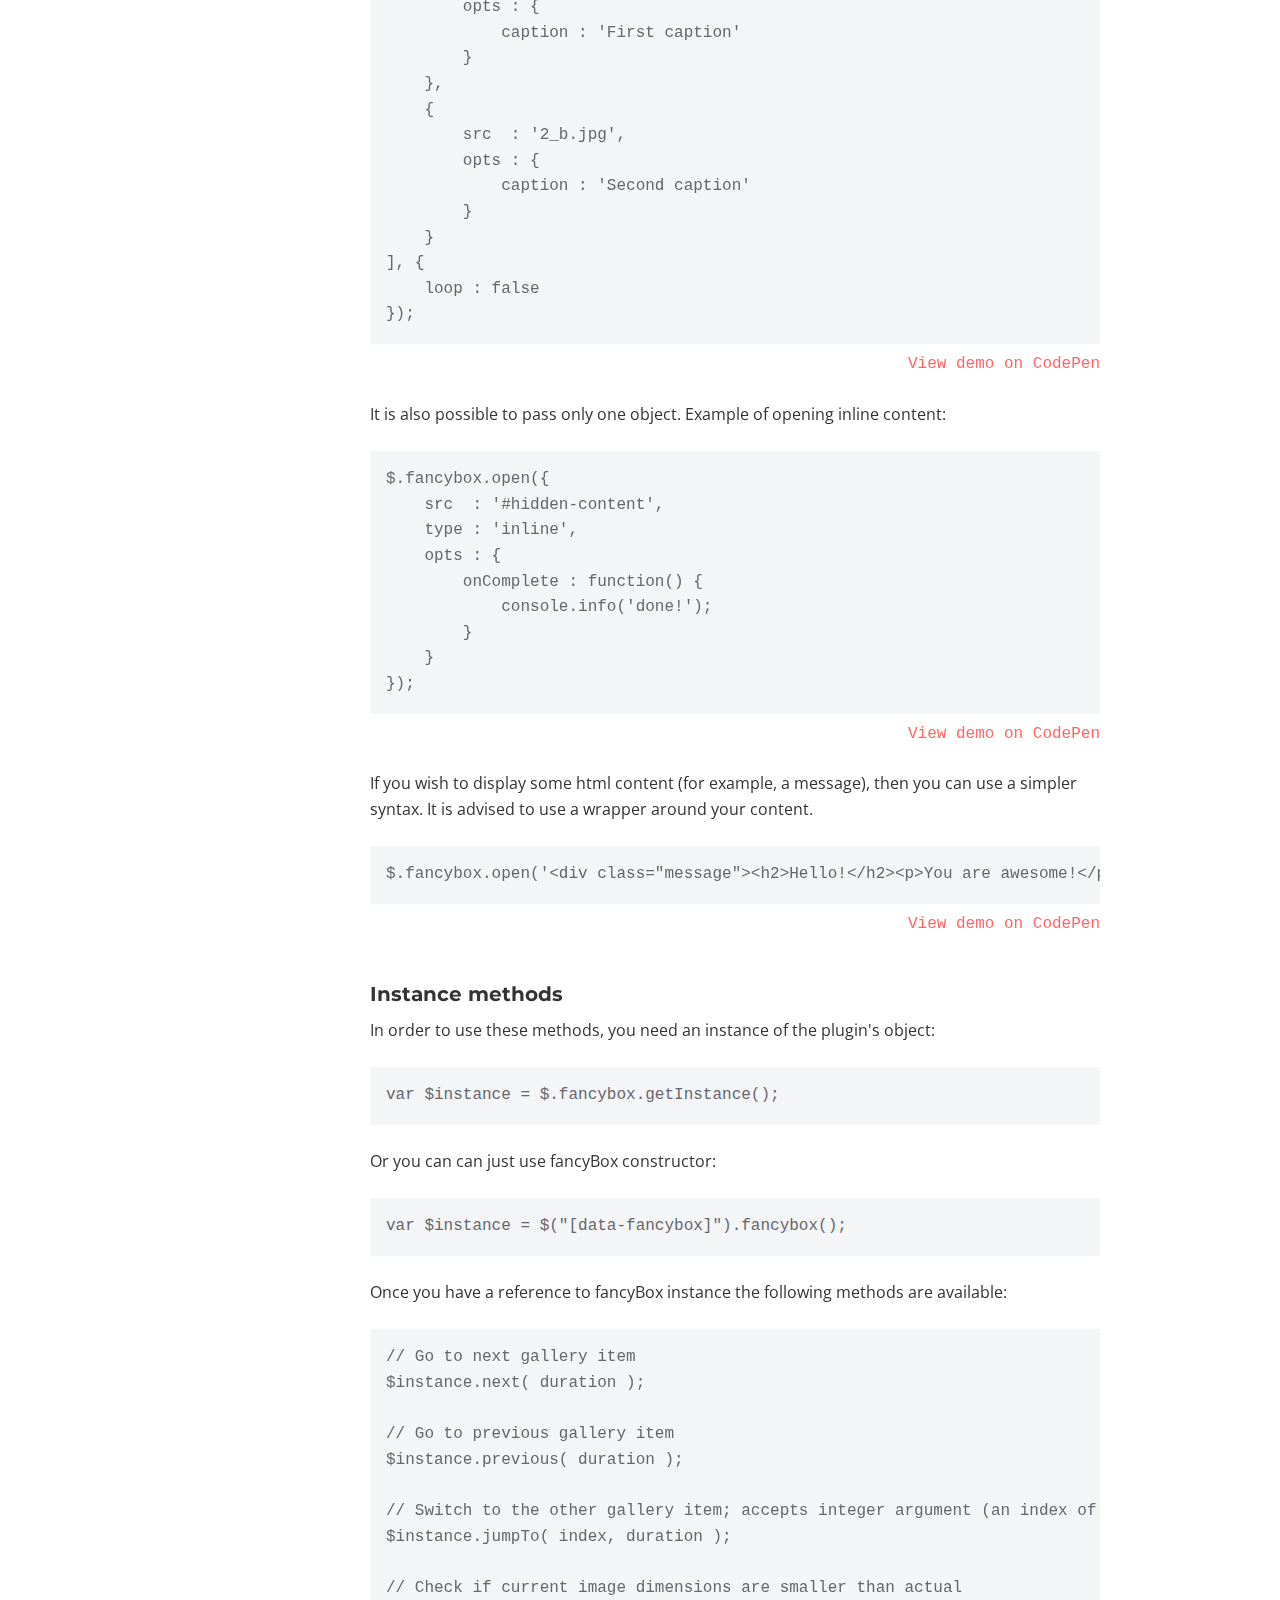
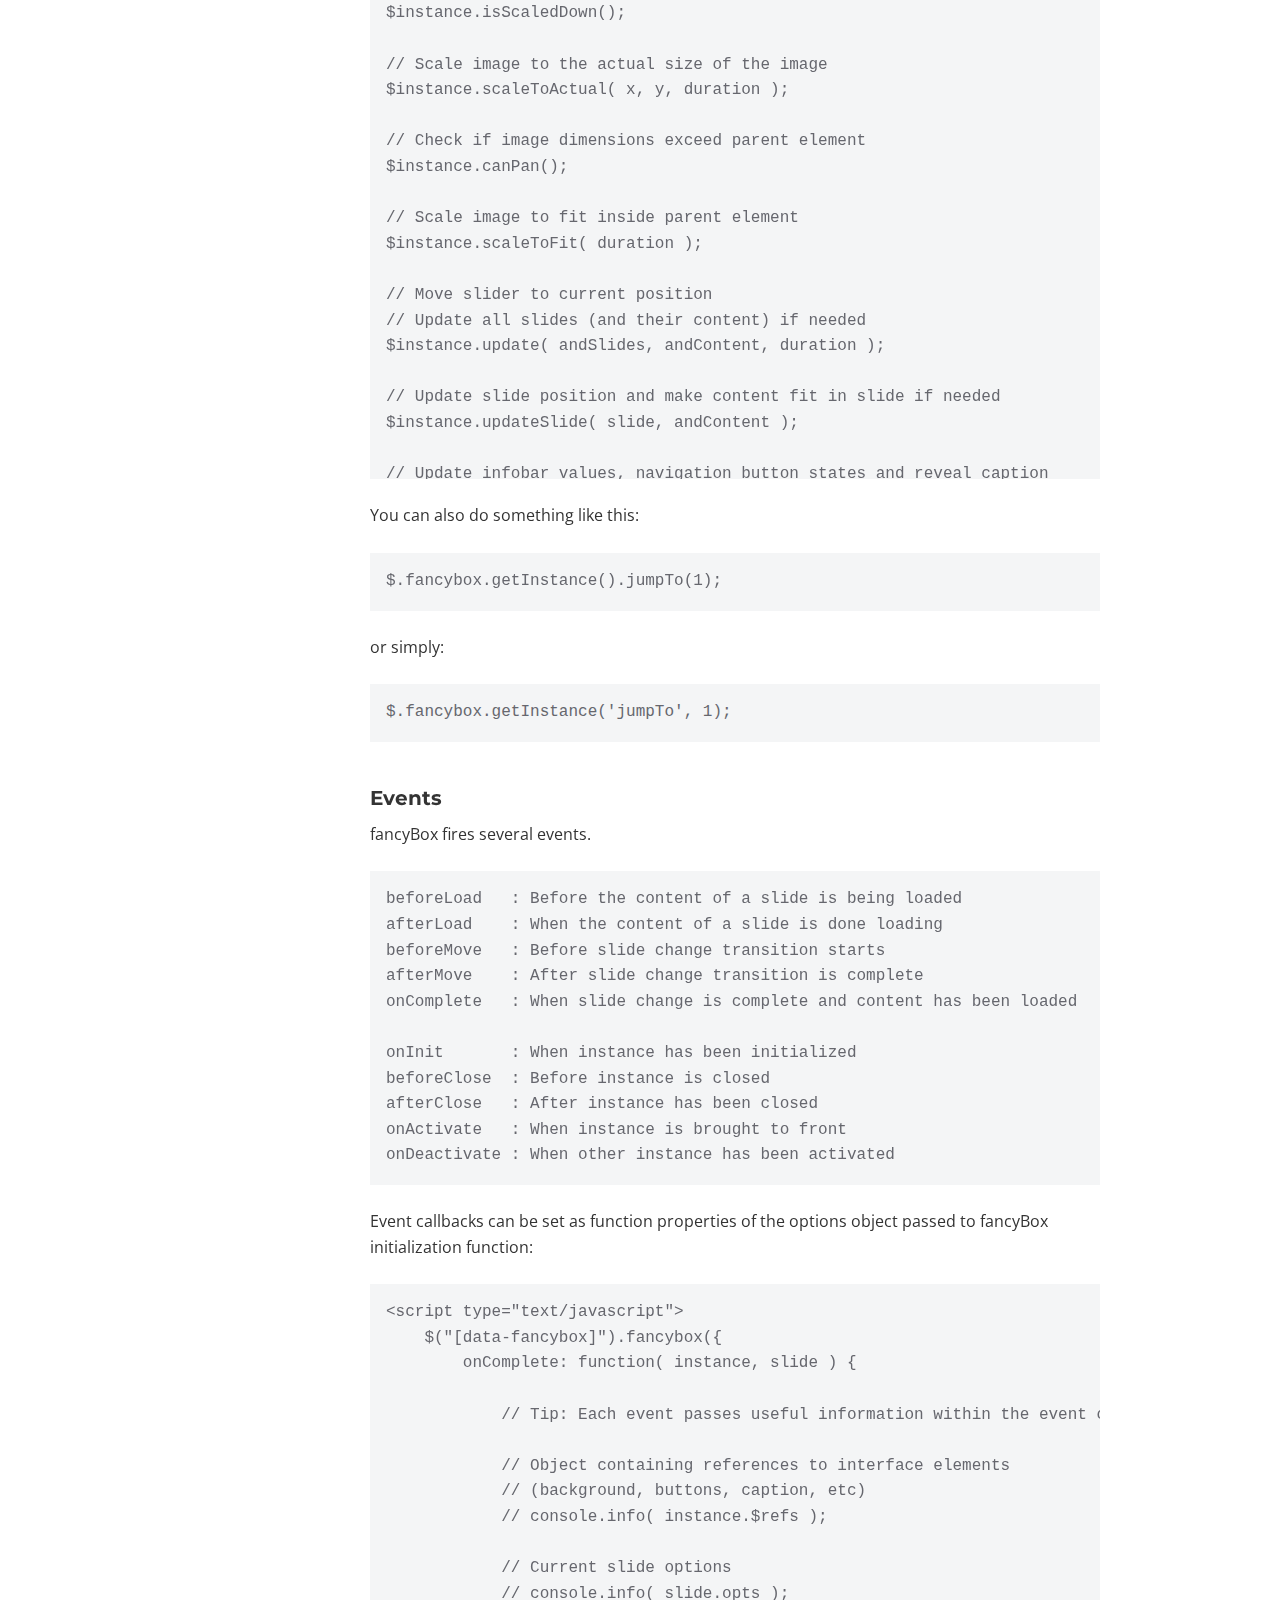
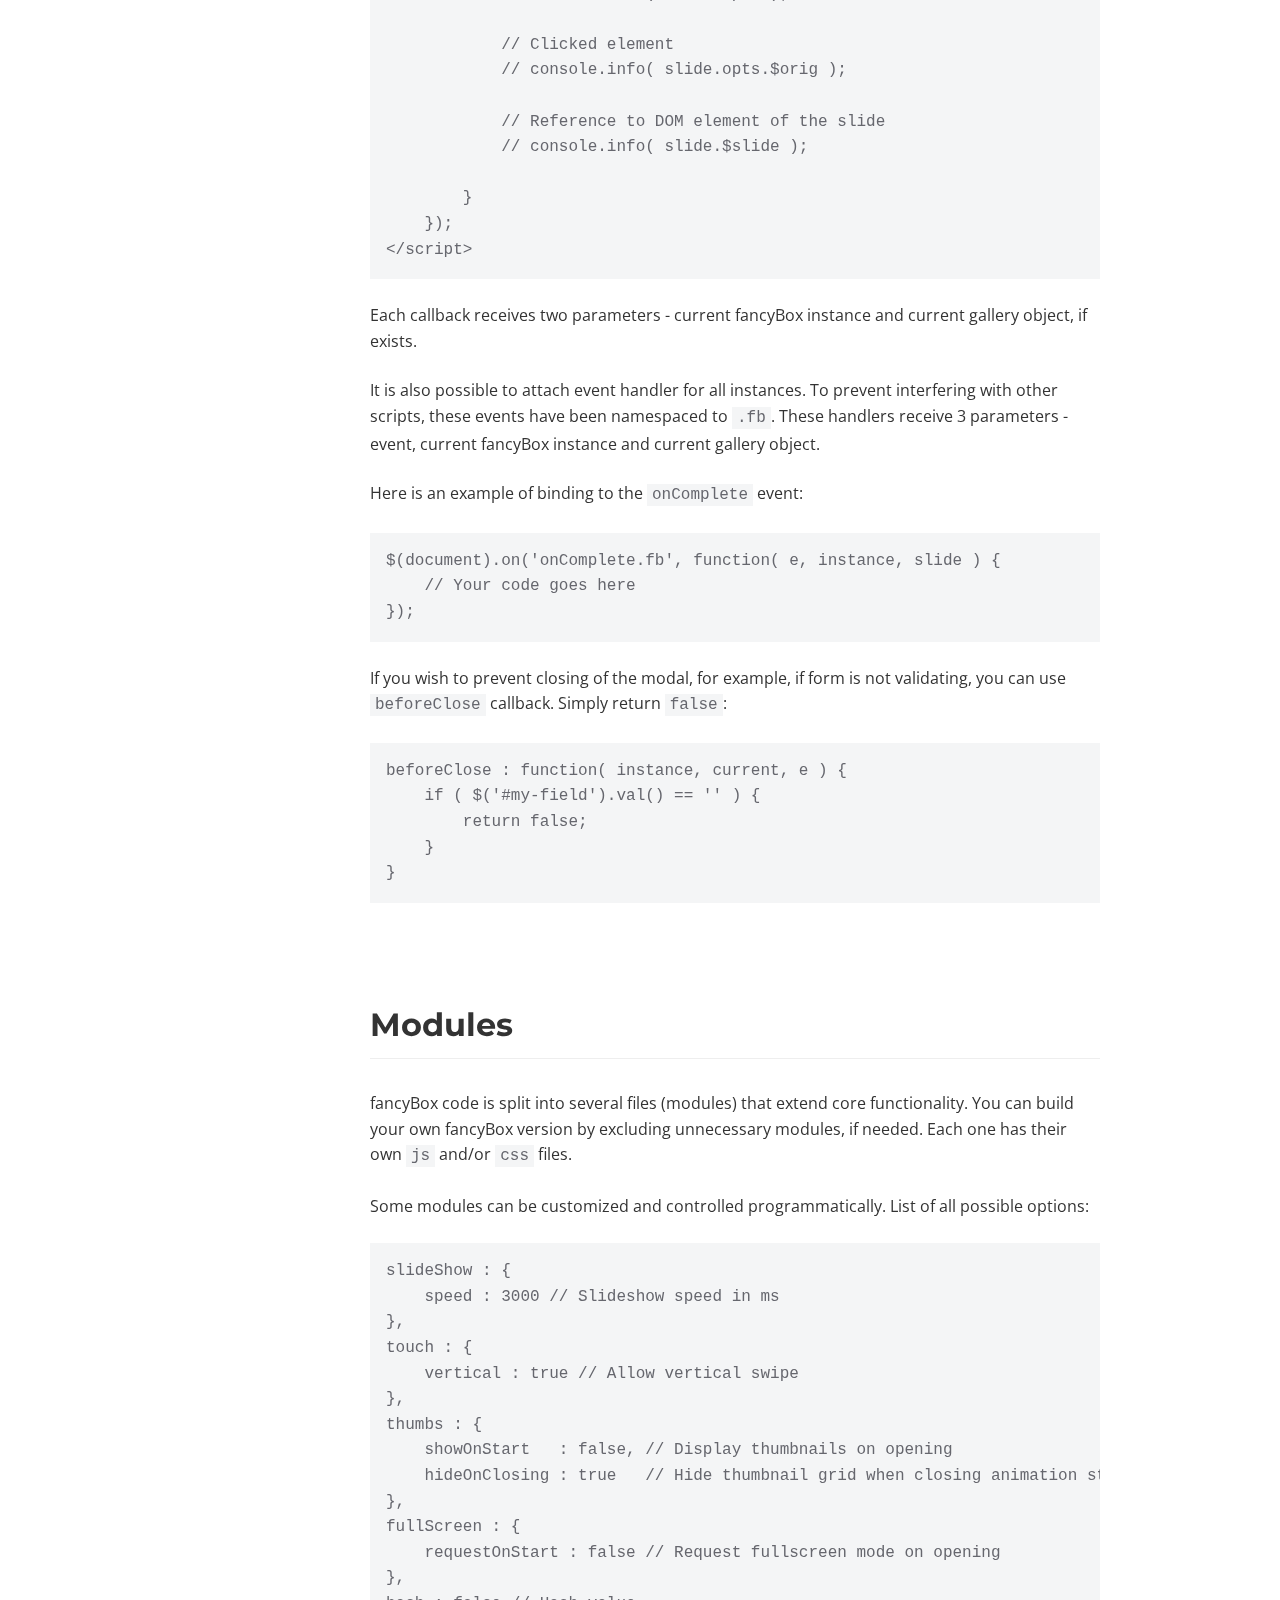
<file: vendor/fancybox/docs/index.html>
<!doctype html>
<html>
<head>
	<title>fancyBox - touch enabled, responsive and fully customizable lightbox script</title>

	<meta name="viewport" content="user-scalable=no, width=device-width, initial-scale=1.0, maximum-scale=1.0">
	<meta content="text/html;charset=utf-8" http-equiv="Content-Type">

	<link href="https://fonts.googleapis.com/css?family=Montserrat:400,700|Open+Sans:400,700" rel="stylesheet" />

	<script src="//code.jquery.com/jquery-3.1.1.min.js"></script>

	<style>
		/* Reset */

		html, body, div, span, applet, object, iframe, h1, h2, h3, h4, h5, h6, p, blockquote, pre, a, abbr, acronym, address, big, cite, code, del, dfn, em, img, ins, kbd, q, s, samp, small, strike, strong, sub, sup, tt, var, b, u, i, center, dl, dt, dd, ol, ul, li, fieldset, form, label, legend, table, caption, tbody, tfoot, thead, tr, th, td, article, aside, canvas, details, embed, figure, figcaption, footer, header, hgroup, menu, nav, output, ruby, section, summary, time, mark, audio, video {
			margin: 0;
			padding: 0;
			border: 0;
			font-size: 100%;
			font: inherit;
			vertical-align: baseline;
		}

		html {
		 	box-sizing: border-box;
		}

		*, *:before, *:after {
		 	box-sizing: inherit;
		}

		article, aside, details, figcaption, figure, footer, header, hgroup, menu, nav, section {
			display: block;
		}

		table {
			border-collapse: collapse;
			border-spacing: 0;
		}

		/* Common styling */

		body {
			-webkit-text-size-adjust: none;
			font-family: 'Open Sans', 'Helvetica Neue', Helvetica, Arial, sans-serif;
			font-size: 16px;
			line-height: 1.6;
			color: #333;
		}

		h1, h2, h3 {
			font-family: 'Montserrat', 'Helvetica Neue', Helvetica, Arial, sans-serif;
			font-weight: 700;
			color: #333;
		}

		a {
			color: #FF6666;
			text-decoration: none;
		}

		a:hover {
			text-decoration: underline;
		}

		a.active {
			font-weight: bold;
		}

		h1, h2, h3 {
		    font-family: 'Montserrat', sans-serif;
		    font-weight: 700;
		    color: #333;
		}

		h1 {
			font-size: 2.5em;
			font-weight: bold;
			letter-spacing: -1px;
		}

		h1 a:hover {
			text-decoration: none;
		}

		h2 {
			margin: 3em 0 1em 0;
			padding-bottom: 0.25em;
			font-size: 2em;
			border-bottom: 1px solid #eee;
		}

		h2:first-of-type {
			margin-top: 0;
		}

		h3 {
			margin-top: 2em;
			font-size: 1.25em;
		}

		b {
			font-weight: 700;
		}

		p {
			margin: 0.5em 0 1.5em 0;
		}

		p:last-child {
			margin-bottom: 0;
		}

		ul {
		    padding-left: 2em;
		    margin: 0.5em 0 1.5em 0;
		}

		pre, code, .demo {
			font-family: Consolas,"Liberation Mono",Courier,monospace;
		}

		pre, code {
			background: #F4F5F6;
			color: #66676E;
		}

		pre {
			padding: 1em;
			margin-bottom: 1.5em;
			overflow: auto;
			max-height: calc(100vh - 150px);
			-moz-tab-size: 4;
			tab-size: 4;
		}

		code {
			padding: 2px 5px;
		}

		pre code {
			padding: 0;
		}

		.demo {
			margin-top: -1em;
			text-align: right;
		}


		/* Layout */

		header {
			position: relative;
			padding: 6em 0 6em 0;
			margin-bottom: 3em;
			background: #FF6666;
			color: #fff;
			text-align: right;
		}

		header:before {
			content: '';
			position: absolute;
			left: 0;
			right: 0;
			top: 100%;
			height: 500px;
			background: #fff;
			-webkit-transform-origin: right;
			    -ms-transform-origin: right;
			       transform-origin: right;
			-webkit-transform: skewY(2deg);
			    -ms-transform: skewY(2deg);
			        transform: skewY(2deg);
		}

		.content {
			position: relative;
			max-width: 1020px;
			margin: 0 auto;
			padding: 0 50px;
		}

		section .content {
			padding-left: 240px;
		}

		footer .content {
			padding: 6em 50px 3em 240px;
		}

		aside {
			position: absolute;
			top: 0;
			left : 50px;
			width: 200px;
		}

		/* Header */

		header h1, header h1 a {
			color: #fff;
		}

		header ul {
			margin: 0;
			padding: 0;
			list-style: none;
		}

		header ul li {
			display: inline-block;
			margin-right: 0.5em;
		}

		header ul li a {
			font-size: 1.125em;
			color: #fff;
		}

		/* Sidebar */

		aside ul {
			position: relative;;
			top: 0;
			list-style: none;
			padding: 1.5em 0;
			margin: 0;
		}

		aside ul ul {
			padding: 0 0 0.5em 1.5em;
			font-size: 90%;
		}

		@media all and (max-width: 800px) {

			aside {
				position: relative;
				left: 0;
			}

			.content {
				padding: 0 25px;
			}

			section .content,
			footer .content {
				padding-left: 25px;
			}

		}

	</style>
</head>
<body>

	<header>
		<div class="content">
			<h1><a href="http://fancyapps.com/fancybox/3/">fancyBox3</a> Documentation</h1>

			<ul>
				<li><a href="http://fancyapps.com/fancybox/3/">Homepage</a></li>
				<li><a href="http://fancyapps.com/fancybox/3/docs/">Documentation</a></li>
				<li><a href="http://fancyapps.com/store/">Store</a></li>
				<li><a href="https://github.com/fancyapps/fancybox">Github</a></li>
			</ul>
		</div>
	</header>

	<section>
		<div class="content">

			<aside>
				<ul class="sticky">
					<li><a href="#setup">Setup</a></li>
					<li><a href="#usage">How to Use</a></li>
					<li>
						<a href="#media_types">Media types</a>

						<ul>
							<li><a href="#images">Images</a></li>
							<li><a href="#inline">Inline</a></li>
							<li><a href="#ajax">Ajax</a></li>
							<li><a href="#iframe">Iframe</a></li>
						</ul>
					</li>
					<li><a href="#embedding">Embedding</a></li>
					<li><a href="#options">Options</a></li>
					<li><a href="#api">Api</a></li>
					<li><a href="#modules">Modules</a></li>
					<li><a href="#faq">FAQ</a></li>
				</ul>
			</aside>

<!--

	Setup
	=====

-->
			<h2 id="setup">Setup</h2>

			<p>
				You can install fancyBox by linking <code>.css</code> and <code>.js</code> to your html file.

				Make sure you also load the jQuery library.
				Below is a basic HTML template to use as an example:
			</p>

			<pre>&lt;!DOCTYPE html&gt;
&lt;html&gt;
&lt;head&gt;
	&lt;meta charset=&quot;utf-8&quot;&gt;
	&lt;title&gt;My page&lt;/title&gt;

	&lt;!-- CSS --&gt;
	&lt;link rel=&quot;stylesheet&quot; type=&quot;text/css&quot; href=&quot;jquery.fancybox.min.css&quot;&gt;
&lt;/head&gt;
&lt;body&gt;

	&lt;!-- Your HTML content goes here --&gt;

	&lt;!-- JS --&gt;
	&lt;script src=&quot;//code.jquery.com/jquery-3.1.1.min.js&quot;&gt;&lt;/script&gt;
	&lt;script src=&quot;jquery.fancybox.min.js&quot;&gt;&lt;/script&gt;
&lt;/body&gt;
&lt;/html&gt;
</pre>

			<p><b>Tips</b>:</p>

			<ul>
				<li>Make sure you add the jQuery library first</li>
				<li>If you already have jQuery on your page, you shouldn't include it second time</li>
				<li>Do not include both fancybox.js and fancybox.min.js files</li>
			</ul>

			<h3>Downloading using Bower</h3>

			<p>
				You can install the latest version of fancyBox with the command:
			</p>


			<pre><code>bower install fancybox</code></pre>

			<p>
				This will install fancyBox to Bower's install directory, the default being <code>bower_components</code>. <br />
				Within <code>bower_components/fancybox/dist/</code> you will find an uncompressed release and a compressed release.
			</p>

			<h3>Using jQuery with a CDN</h3>
			
			<p>
				CDNJS CDN also host compressed and uncompressed versions of fancyBox - <br />
				<a href="https://cdnjs.com/libraries/fancybox/" target="_blank">https://cdnjs.com/libraries/fancybox/</a>

			</p>
<!--

	How To Use
	==========

-->
			<h2 id="usage">How to Use</h2>

			<p>
				There are a few ways you can use fancyBox.
			</p>


			<h3>Initialize with data attributes</h3>

			<p>
				The most basic way to use fancyBox is by adding the <code>data-fancybox</code> attribute to a link.
				A caption can be added using the <code>data-caption</code> attribute. Example:
			</p>

			<pre>&lt;a href="image.jpg" data-fancybox data-caption="My caption"&gt;
	&lt;img src="thumbnail.jpg" alt="" /&gt;
&lt;/a&gt;</pre>

			<p>
				If you have a group of items, you can use the same attribute <code>data-fancybox</code> value for each of them to create a gallery.
				Each group should have a unique value:
			</p>

			<pre>&lt;a href="image_1.jpg" data-fancybox="group" data-caption="Caption #1"&gt;
	&lt;img src="thumbnail_1.jpg" alt="" /&gt;
&lt;/a&gt;

&lt;a href="image_2.jpg" data-fancybox="group" data-caption="Caption #2"&gt;
	&lt;img src="thumbnail_2.jpg" alt="" /&gt;
&lt;/a&gt;
</pre>

			<p>
				<b>Tip</b>:

				fancyBox attempts to automatically detect the type of content based on the given url.

				If it cannot be detected, the type can also be set manually using <code>data-type</code> attribute:

				<pre>&lt;a href="images.php?id=123" data-type="image" data-caption="Caption"&gt;
	Show image
&lt;/a&gt;</pre>
			</p>



			<h3>Initialize with JavaScript</h3>

			<p>
				To bind fancyBox events on any element, select with a jQuery selector and call the <code>fancybox</code> method:
			</p>

			<pre><code>&lt;script type=&quot;text/javascript&quot;&gt;
	$(&quot;[data-fancybox]&quot;).fancybox({
		// Options will go here
	});
&lt;/script&gt;</code></pre>


			<h3>Manual calling of fancyBox</h3>

			<p>
				fancyBox can be activated at any point within Javascript and therefore does not necessarily need a trigger element.

				Example of displaying a simple message:
			</p>

			<pre><code>$.fancybox.open('&lt;div class=&quot;message&quot;&gt;&lt;h2&gt;Hello!&lt;/h2&gt;&lt;p&gt;You are awesome!&lt;/p&gt;&lt;/div&gt;');</code></pre>

			<p>
				See <a href="#api">API section</a> for more information.
			</p>

<!--

	Examples
	=========

-->
			<h2 id="media_types">Media types</h2>


			<h3 id="images">Images</h3>

			<p>
				The standard way of using fancyBox is with a number of thumbnail images that link to larger images:
			</p>

			<pre><code>&lt;a href="image.jpg" data-fancybox="images" data-caption="My caption"&gt;
	&lt;img src="thumbnail.jpg" alt="" /&gt;
&lt;/a&gt;</code></pre>

			<p class="demo">
				<a href="http://codepen.io/fancyapps/pen/jyEGGG/?editors=1000" target="_blank">View demo on CodePen</a>
			</p>

			<p>
				By default, fancyBox fully preloads an image before displaying it.
				You can choose to display the image right away.
				It will render and show the full size image while the data is being received.
				To do so, some attributes are necessary:
			</p>

			<ul>
				<li><code>data-width</code>  - the real width of the image</li>
				<li><code>data-height</code> - the real height of the image</li>
			</ul>

			<pre><code>&lt;a href=&quot;image.jpg&quot; data-fancybox=&quot;images&quot; data-width=&quot;2048&quot; data-height=&quot;1365&quot;&gt;
    &lt;img src=&quot;thumbnail.jpg&quot; /&gt;
&lt;/a&gt;</code></pre>
			<p class="demo">
				<a href="http://codepen.io/fancyapps/pen/wgBrXd?editors=1000" target="_blank">View demo on CodePen</a>
			</p>

			<p>
				fancyBox supports "scrset" so I can display different images based on viewport width. You can use this to improve download times for mobile users and over time save bandwidth.
				Example:
			</p>

			<pre><code>&lt;a href=&quot;medium.jpg&quot; data-fancybox=&quot;images&quot; data-srcset=&quot;large.jpg 1600w, medium.jpg 1200w, small.jpg 640w&quot;&gt;
	&lt;img src=&quot;thumbnail.jpg&quot; /&gt;
&lt;/a&gt;</code></pre>
			<p class="demo">
				<a href="https://codepen.io/fancyapps/pen/bqbpbO?editors=1000" target="_blank">View demo on CodePen</a>
			</p>

			<p>
				It is also possible to protect images from downloading by right-click.
				While this does not protect from truly determined users, it should discourage the vast majority from ripping off your files.
			</p>

			<pre><code>$('[data-fancybox]').fancybox({
	image : {
		protect: true
	}
});</code></pre>
			<p class="demo">
				<a href="http://codepen.io/fancyapps/pen/RKKqLx?editors=1010" target="_blank">View demo on CodePen</a>
			</p>


			<h3 id="inline">Inline</h3>

			<p>
				For your Inline HTML you have to place a DIV Container into the content of the page:
			</p>

			<pre><code>&lt;div style=&quot;display: none;&quot; id=&quot;hidden-content&quot;&gt;
	&lt;h2&gt;Hello&lt;/h2&gt;
	&lt;p&gt;You are awesome.&lt;/p&gt;
&lt;/div&gt;</code></pre>

			<p>
				And then simply create a link using <code>data-src</code> attribute that matches CSS id selector of the element you want to open (<code>#hidden-content</code> in this example):
			</p>

			<pre><code>&lt;a data-fancybox data-src=&quot;#hidden-content&quot; href=&quot;javascript:;&quot;&gt;
	Hidden div
&lt;/a&gt;</code></pre>
			<p class="demo">
				<a href="http://codepen.io/fancyapps/pen/MJYOOd?editors=1000" target="_blank">View demo on CodePen</a>
			</p>

			<h3 id="ajax">Ajax</h3>

			<p>
				To load content via AJAX, you need to add a <code>data-type="ajax"</code> attribute to your link:
			</p>

			<pre><code>&lt;a data-fancybox data-type=&quot;ajax&quot; data-src=&quot;my_page.com/path/to/ajax/&quot; href=&quot;javascript:;&quot;&gt;
	AJAX content
&lt;/a&gt;</code></pre>
			<p class="demo">
				<a href="http://codepen.io/fancyapps/pen/JEoOvK?editors=1100" target="_blank">View demo on CodePen</a>
			</p>

			<p>
				Additionally it is possible to define a selector with the <code>data-selector</code> attribute to show only a part of the response. The selector can be any string, that is a valid jQuery selector:
			</p>

			<pre><code>&lt;a data-fancybox data-type=&quot;ajax&quot; data-src=&quot;my_page.com/path/to/ajax/&quot; data-selector=&quot;#two&quot; href=&quot;javascript:;&quot;&gt;
	AJAX content
&lt;/a&gt;
</code></pre>
			<p class="demo">
				<a href="http://codepen.io/fancyapps/pen/MJwWKz?editors=1100" target="_blank">View demo on CodePen</a>
			</p>

			<h3 id="iframe">Iframe</h3>

			<p>
				If the content can be shown on a page, and placement in an iframe is not blocked by script or security configuration of that page,
				it can be presented in a fancyBox:
			</p>

			<pre><code>&lt;a data-fancybox data-src=&quot;http://codepen.io/fancyapps/full/jyEGGG/&quot; href=&quot;javascript:;&quot;&gt;
	Webpage
&lt;/a&gt;

&lt;a data-fancybox data-src=&quot;http://www.adobe.com/content/dam/Adobe/en/devnet/acrobat/pdfs/pdf_open_parameters.pdf&quot; href=&quot;javascript:;&quot;&gt;
	Sample PDF
&lt;/a&gt;
</code></pre>
			<p class="demo">
				<a href="http://codepen.io/fancyapps/pen/BpymvO?editors=1000" target="_blank">View demo on CodePen</a>
			</p>


			<p>
				To access and control fancyBox in parent window from inside an iframe:
			</p>

			<pre><code>// Adjust iframe height according to the contents
parent.jQuery.fancybox.getInstance().update();

// Close current fancyBox instance
parent.jQuery.fancybox.getInstance().close();</code></pre>


			<p>
				Iframe dimensions can be controlled by CSS:
			</p>

			<pre><code>.fancybox-slide--iframe .fancybox-content {
	width  : 800px;
	height : 600px;
	max-width  : 80%;
	max-height : 80%;
	margin: 0;
}</code></pre>


			<p>
				These CSS rules can be overridden by JS, if needed:
			</p>

			<pre><code>$(&quot;[data-fancybox]&quot;).fancybox({
	iframe : {
		css : {
			width : '600px'
		}
	}
});</code></pre>


			<p>
				If you have not disabled iframe preloading (using an "preload" option), then the script will atempt to
				calculate content dimensions and will adjust width/height of iframe to fit with content in it.
				Keep in mind, that due to <a href="https://en.wikipedia.org/wiki/Same-origin_policy" target="_blank">same origin policy</a>,
				there are some limitations.
			</p>

<!--

	Embedding
	=======

-->
			<h2 id="embedding">Embedding</h2>

			<p>
				Supported sites can be used with fancyBox by just providing the page URL:
			</p>

			<pre><code>&lt;a data-fancybox href="https://www.youtube.com/watch?v=_sI_Ps7JSEk"&gt;
  YouTube video
&lt;/a&gt;

&lt;a data-fancybox href="https://vimeo.com/191947042"&gt;
  Vimeo video
&lt;/a&gt;

&lt;a data-fancybox href=&quot;https://www.google.com/maps/place/Googleplex/@37.4220041,-122.0833494,17z/data=!4m5!3m4!1s0x0:0x6c296c66619367e0!8m2!3d37.4219998!4d-122.0840572&quot;&gt;
	Google Map
&lt;/a&gt;

&lt;a data-fancybox href=&quot;https://www.instagram.com/p/BNXYW8-goPI/?taken-by=jamesrelfdyer&quot; data-caption=&quot;&lt;span title=&amp;quot;Edited&amp;quot;&gt;balloon rides at dawn ✨🎈&lt;br&gt;was such a magical experience floating over napa valley as the golden light hit the hills.&lt;br&gt;&lt;a href=&amp;quot;https://www.instagram.com/jamesrelfdyer/&amp;quot;&gt;@jamesrelfdyer&lt;/a&gt;&lt;/span&gt;&quot;&gt;
	Instagram photo
&lt;/a&gt;</code></pre>
			<p class="demo">
				<a href="http://codepen.io/fancyapps/pen/LxEOwL?editors=1000" target="_blank">View demo on CodePen</a>
			</p>

			<h3>Video dimensions</h3>

			<p>
				Resize video display with the following CSS:
			</p>

			<pre><code>.fancybox-slide--video .fancybox-content {
	width  : 800px;
	height : 600px;
	max-width  : 80%;
	max-height : 80%;
}</code></pre>
			<p class="demo">
				<a href="http://codepen.io/fancyapps/pen/PWZrzw?editors=1100" target="_blank">View demo on CodePen</a>
			</p>

			<p>
				Obviously, you can choose any size you like, any combination with <code>min</code>/<code>max</code> values.
				<br />
				Aspect ratio lock for videos is not implemented yet, but if you wish, <a href="http://codepen.io/fancyapps/pen/dNzaQq?editors=1010" target="_blank">you can use this snippet</a>.
			</p>



			<h3>Video parameters</h3>

			<p>
				Controlling a video via URL parameters:
			</p>

			<pre><code>&lt;a data-fancybox href=&quot;https://www.youtube.com/watch?v=_sI_Ps7JSEk&amp;amp;autoplay=1&amp;amp;rel=0&amp;amp;controls=0&amp;amp;showinfo=0&quot;&gt;
  YouTube video - hide controls and info
&lt;/a&gt;

&lt;a data-fancybox href=&quot;https://vimeo.com/191947042?color=f00&quot;&gt;
  Vimeo video - custom color
&lt;/a&gt;</code></pre>
			<p class="demo">
				<a href="http://codepen.io/fancyapps/pen/mRVNyO?editors=1000" target="_blank">View demo on CodePen</a>
			</p>


			<p>
				Via JavaScript:
			</p>

			<pre><code>$('[data-fancybox]').fancybox({
	youtube : {
		controls : 0,
		showinfo : 0
	},
	vimeo : {
		color : 'f00'
	}
});</code></pre>
			<p class="demo">
				<a href="http://codepen.io/fancyapps/pen/Qdyeyr?editors=1010" target="_blank">View demo on CodePen</a>
			</p>

<!--

	Options
	=======

-->
			<h2 id="options">Options</h2>

			<p>
				Available options listed below.
			</p>

			<pre>defaults = {

	// Animation duration in ms
	speed : 330,

	// Enable infinite gallery navigation
	loop : true,

	// Should zoom animation change opacity, too
	// If opacity is 'auto', then fade-out if image and thumbnail have different aspect ratios
	opacity : 'auto',

	// Space around image, ignored if zoomed-in or viewport smaller than 800px
	margin : [44, 0],

	// Horizontal space between slides
	gutter : 30,

	// Should display toolbars
	infobar : true,
	buttons : true,

	// What buttons should appear in the toolbar
	slideShow  : true,
	fullScreen : true,
	thumbs     : true,
	closeBtn   : true,

	// Should apply small close button at top right corner of the content
	// If 'auto' - will be set for content having type 'html', 'inline' or 'ajax'
	smallBtn : 'auto',

	image : {

		// Wait for images to load before displaying
		// Requires predefined image dimensions
		// If 'auto' - will zoom in thumbnail if 'width' and 'height' attributes are found
		preload : &quot;auto&quot;,

		// Protect an image from downloading by right-click
		protect : false

	},

	ajax : {

		// Object containing settings for ajax request
		settings : {

			// This helps to indicate that request comes from the modal
			// Feel free to change naming
			data : {
				fancybox : true
			}
		}

	},

	iframe : {

		// Iframe template
		tpl : '&lt;iframe id=&quot;fancybox-frame{rnd}&quot; name=&quot;fancybox-frame{rnd}&quot; class=&quot;fancybox-iframe&quot; frameborder=&quot;0&quot; vspace=&quot;0&quot; hspace=&quot;0&quot; webkitAllowFullScreen mozallowfullscreen allowFullScreen allowtransparency=&quot;true&quot; src=&quot;&quot;&gt;&lt;/iframe&gt;',

		// Preload iframe before displaying it
		// This allows to calculate iframe content width and height
		// (note: Due to &quot;Same Origin Policy&quot;, you can't get cross domain data).
		preload : true,

		// Scrolling attribute for iframe tag
		scrolling : 'no',

		// Custom CSS styling for iframe wrapping element
		css : {}

	},

	// Custom CSS class for layout
	baseClass : '',

	// Custom CSS class for slide element
	slideClass : '',

	// Base template for layout
	baseTpl	: '&lt;div class=&quot;fancybox-container&quot; role=&quot;dialog&quot; tabindex=&quot;-1&quot;&gt;' +
			'&lt;div class=&quot;fancybox-bg&quot;&gt;&lt;/div&gt;' +
			'&lt;div class=&quot;fancybox-controls&quot;&gt;' +
				'&lt;div class=&quot;fancybox-infobar&quot;&gt;' +
					'&lt;button data-fancybox-previous class=&quot;fancybox-button fancybox-button--left&quot; title=&quot;Previous&quot;&gt;&lt;/button&gt;' +
					'&lt;div class=&quot;fancybox-infobar__body&quot;&gt;' +
						'&lt;span class=&quot;js-fancybox-index&quot;&gt;&lt;/span&gt;&amp;nbsp;/&amp;nbsp;&lt;span class=&quot;js-fancybox-count&quot;&gt;&lt;/span&gt;' +
					'&lt;/div&gt;' +
					'&lt;button data-fancybox-next class=&quot;fancybox-button fancybox-button--right&quot; title=&quot;Next&quot;&gt;&lt;/button&gt;' +
				'&lt;/div&gt;' +
				'&lt;div class=&quot;fancybox-buttons&quot;&gt;' +
					'&lt;button data-fancybox-close class=&quot;fancybox-button fancybox-button--close&quot; title=&quot;Close (Esc)&quot;&gt;&lt;/button&gt;' +
				'&lt;/div&gt;' +
			'&lt;/div&gt;' +
			'&lt;div class=&quot;fancybox-slider-wrap&quot;&gt;' +
				'&lt;div class=&quot;fancybox-slider&quot;&gt;&lt;/div&gt;' +
			'&lt;/div&gt;' +
			'&lt;div class=&quot;fancybox-caption-wrap&quot;&gt;&lt;div class=&quot;fancybox-caption&quot;&gt;&lt;/div&gt;&lt;/div&gt;' +
		'&lt;/div&gt;',

	// Loading indicator template
	spinnerTpl : '&lt;div class=&quot;fancybox-loading&quot;&gt;&lt;/div&gt;',

	// Error message template
	errorTpl : '&lt;div class=&quot;fancybox-error&quot;&gt;&lt;p&gt;The requested content cannot be loaded. &lt;br /&gt; Please try again later.&lt;p&gt;&lt;/div&gt;',

	// This will be appended to html content, if &quot;smallBtn&quot; option is not set to false
	closeTpl : '&lt;button data-fancybox-close class=&quot;fancybox-close-small&quot;&gt;&lt;/button&gt;',

	// Container is injected into this element
	parentEl : 'body',

	// Enable gestures (tap, zoom, pan and pinch)
	touch : true,

	// Enable keyboard navigation
	keyboard : true,

	// Try to focus on first focusable element after opening
	focus : true,

	// Close when clicked outside of the content
	closeClickOutside : true,

	// Callbacks; See Documentation/API/Events for description and samples
	beforeLoad	 : $.noop,
	afterLoad    : $.noop,
	beforeMove 	 : $.noop,
	afterMove    : $.noop,
	onComplete	 : $.noop,

	onInit       : $.noop,
	beforeClose	 : $.noop,
	afterClose	 : $.noop,
	onActivate   : $.noop,
	onDeactivate : $.noop
}
</pre>


				<p>
					Set instance options by passing a valid object to <code>fancybox()</code> method:
				</p>

				<pre><code>$(&quot;[data-fancybox]&quot;).fancybox({
	image : {
		protect : true
	}
});</code></pre>


				<p>
					Plugin options / defaults are exposed in <code>$.fancybox.defaults</code> namespace so you can easily adjust them globally:

				</p>

				<pre><code>$.fancybox.defaults.speed = 600;</code></pre>

				<p>
					Custom options for each element individually can be set by adding a <code>data-options</code>
					attribute to the element.

					This attribute should contain the properly formatted JSON object:
				</p>

				<pre><code>&lt;a data-fancybox data-options='{&quot;caption&quot; : &quot;My caption&quot;, &quot;src : &quot;iframe.html&quot;}' href=&quot;javascript:;&quot;&gt;
	Open external page using iframe
&lt;/a&gt;</code></pre>



<!--

API
===

-->
				<h2 id="api">API</h2>

				<p>
					The fancyBox API offers a couple of methods to control fancyBox.

					This gives you the ability to extend the plugin and to integrate it with other web application components.
				</p>

				<h3 id="core_methods">Core methods</h3>

				<p>
					Core methods are methods which affect/handle instances:
				</p>


				<pre><code>// Close only the currently active or all fancyBox instances
$.fancybox.close( all );

// Open the fancyBox right away
$.fancybox.open( items, opts, index );
</code></pre>


				<p>
					When calling fancyBox manually, each group item should follow this pattern:
				</p>

				<pre><code>{
	src  : '' // Source of the content
	type : '' // Content type: image|inline|ajax|iframe|html (optional)
	opts : {} // Object containing item options (optional)
}
</code></pre>


				<p>
					Example of opening image gallery:
				</p>

				<pre><code>$.fancybox.open([
	{
		src  : '1_b.jpg',
		opts : {
			caption : 'First caption'
		}
	},
	{
		src  : '2_b.jpg',
		opts : {
			caption : 'Second caption'
		}
	}
], {
	loop : false
});</code></pre>
				<p class="demo">
					<a href="http://codepen.io/fancyapps/pen/wgZXzz?editors=1010" target="_blank">View demo on CodePen</a>
				</p>

				<p>
					It is also possible to pass only one object. Example of opening inline content:
				</p>

				<pre><code>$.fancybox.open({
	src  : '#hidden-content',
	type : 'inline',
	opts : {
		onComplete : function() {
			console.info('done!');
		}
	}
});
</code></pre>
				<p class="demo">
					<a href="http://codepen.io/fancyapps/pen/JEVLgN?editors=1010" target="_blank">View demo on CodePen</a>
				</p>

				<p>
					If you wish to display some html content (for example, a message), then you can use a simpler syntax.
					It is advised to use a wrapper around your content.
				</p>

				<pre><code>$.fancybox.open('&lt;div class=&quot;message&quot;&gt;&lt;h2&gt;Hello!&lt;/h2&gt;&lt;p&gt;You are awesome!&lt;/p&gt;&lt;/div&gt;');</code></pre>
				<p class="demo">
					<a href="http://codepen.io/fancyapps/pen/VPNBaK" target="_blank">View demo on CodePen</a>
				</p>



				<h3 id="instance_methods">Instance methods</h3>

				<p>
					In order to use these methods, you need an instance of the plugin's object:
				</p>

				<pre><code>var $instance = $.fancybox.getInstance();</code></pre>

				<p>
					Or you can can just use fancyBox constructor:
				</p>

				<pre><code>var $instance = $(&quot;[data-fancybox]&quot;).fancybox();</code></pre>

				<p>
					Once you have a reference to fancyBox instance the following methods are available:
				</p>


				<pre><code>// Go to next gallery item
$instance.next( duration );

// Go to previous gallery item
$instance.previous( duration );

// Switch to the other gallery item; accepts integer argument (an index of the desired item)
$instance.jumpTo( index, duration );

// Check if current image dimensions are smaller than actual
$instance.isScaledDown();

// Scale image to the actual size of the image
$instance.scaleToActual( x, y, duration );

// Check if image dimensions exceed parent element
$instance.canPan();

// Scale image to fit inside parent element
$instance.scaleToFit( duration );

// Move slider to current position
// Update all slides (and their content) if needed
$instance.update( andSlides, andContent, duration );

// Update slide position and make content fit in slide if needed
$instance.updateSlide( slide, andContent );

// Update infobar values, navigation button states and reveal caption
$instance.updateControls( force );

// Load custom content into the slide
$instance.setContent( slide, content );

// Try to find and focus on the first focusable element
$instance.focus();

// Activates current instance, brings it to the front
$instance.activate();

// Close instance
$instance.close();
</code></pre>


				<p>
					You can also do something like this:
				</p>

				<pre><code>$.fancybox.getInstance().jumpTo(1);</code></pre>

				<p>
					or simply:
				</p>

				<pre><code>$.fancybox.getInstance('jumpTo', 1);</code></pre>




				<h3 id="events">Events</h3>

				<p>
					fancyBox fires several events.
				</p>

				<pre><code>beforeLoad	 : Before the content of a slide is being loaded
afterLoad    : When the content of a slide is done loading
beforeMove 	 : Before slide change transition starts
afterMove    : After slide change transition is complete
onComplete	 : When slide change is complete and content has been loaded

onInit	 	 : When instance has been initialized
beforeClose	 : Before instance is closed
afterClose	 : After instance has been closed
onActivate   : When instance is brought to front
onDeactivate : When other instance has been activated
</code></pre>


				<p>
					Event callbacks can be set as function properties of the options object passed to fancyBox initialization function:
				</p>

				<pre><code>&lt;script type=&quot;text/javascript&quot;&gt;
	$(&quot;[data-fancybox]&quot;).fancybox({
		onComplete: function( instance, slide ) {

			// Tip: Each event passes useful information within the event object:

			// Object containing references to interface elements
			// (background, buttons, caption, etc)
			// console.info( instance.$refs );

			// Current slide options
			// console.info( slide.opts );

			// Clicked element
			// console.info( slide.opts.$orig );

			// Reference to DOM element of the slide
			// console.info( slide.$slide );

		}
	});
&lt;/script&gt;</code></pre>

				<p>
					Each callback receives two parameters - current fancyBox instance and current gallery object, if exists.
				</p>

				<p>
					It is also possible to attach event handler for all instances.
					To prevent interfering with other scripts, these events have been namespaced to <code>.fb</code>.
					These handlers receive 3 parameters - event, current fancyBox instance and current gallery object.
				</p>
				<p>
					Here is an example of binding to the <code>onComplete</code> event:
				</p>

				<pre><code>$(document).on('onComplete.fb', function( e, instance, slide ) {
	// Your code goes here
});</code></pre>


				<p>
					If you wish to prevent closing of the modal, for example, if form is not validating, you can use <code>beforeClose</code>
					callback. Simply return <code>false</code>:
				</p>

				<pre><code>beforeClose : function( instance, current, e ) {
	if ( $('#my-field').val() == '' ) {
		return false;
	}
}
</code></pre>

				<h2 id="modules">Modules</h2>

				<p>
					fancyBox code is split into several files (modules) that extend core functionality.
					You can build your own fancyBox version by excluding unnecessary modules, if needed.
					Each one has their own <code>js</code> and/or <code>css</code> files.
				</p>

				<p>
					Some modules can be customized and controlled programmatically.
					List of all possible options:
				</p>

				<pre><code>slideShow : {
	speed : 3000 // Slideshow speed in ms
},
touch : {
	vertical : true // Allow vertical swipe
},
thumbs : {
	showOnStart   : false, // Display thumbnails on opening
	hideOnClosing : true   // Hide thumbnail grid when closing animation starts
},
fullScreen : {
	requestOnStart : false // Request fullscreen mode on opening
},
hash : false // Hash value</code></pre>

				<p>
					Example (show thumbnails on start):
				</p>

				<pre><code>$('[data-fancybox="images"]').fancybox({
	thumbs : {
		showOnStart : true
	}
})</code></pre>
				<p class="demo">
					<a href="https://codepen.io/fancyapps/pen/RKKVVa?editors=1010" target="_blank">View demo on CodePen</a>
				</p>

				<p>
					If you would inspect fancyBox instance object, you would find keys that names ar captialized - these are references for each module object.
					Also, you would notice that fancyBox uses common naming convention to prefix jQuery objects with <code>$</code>.
				</p>

				<p>
					This is how you, for example, can access thumbnail grid element:
				</p>

				<pre><code>$.fancybox.getInstance().Thumbs.$grid</code></pre>

				<p>
					This example shows how to call method that toggles thumbnails:
				</p>

				<pre><code>$.fancybox.getInstance().Thumbs.toggle();</code></pre>

				<p>
					List of available methods:
				</p>

				<pre><code>Thumbs.focus()
Thumbs.close();
Thumbs.update();
Thumbs.hide();
Thumbs.show();
Thumbs.toggle();

FullScreen.request( elem );
FullScreen.exit();
FullScreen.toggle( elem );
FullScreen.isFullscreen();
FullScreen.enabled();

SlideShow.start();
SlideShow.stop();
SlideShow.toggle();
</code></pre>

				<p>
					If you wish to disable hash module, use this snippet (after including JS file):
				</p>

				<pre><code>$.fancybox.defaults.hash = false;</code></pre>

<!--

FAQ
===

-->
				<h2 id="faq">FAQ</h2>

				<h3>Opening/closing causes fixed element to jump</h3>

				<p>
					Simply add <code>compensate-for-scrollbar</code> CSS class to your fixed positioned elements.
					Example of using Bootstrap navbar component:
				</p>

				<pre><code>&lt;nav class=&quot;navbar navbar-inverse navbar-fixed-top compensate-for-scrollbar&quot;&gt;
	&lt;div class=&quot;container&quot;&gt;
		..
	&lt;/div&gt;
&lt;/nav&gt;</code></pre>

				<p>
					The script measures width of the scrollbar and creates <code>compensate-for-scrollbar</code> CSS class
					that uses this value for <code>margin-right</code> property.
					Therefore, if your element has <code>width:100%</code>, you should positon it using <code>left</code> and <code>right</code> properties instead. Example:
				</p>

				<pre><code>.navbar {
	position: fixed;
	top: 0;
	left: 0;
	right: 0;
}</code></pre>

				<h3>How to customize caption</h3>

				<p>
					You can use <code>caption</code> option that accepts a function and is called for each group element. Example of appending image download link:
				</p>

				<pre><code>$( '[data-fancybox]' ).fancybox({
	caption : function( instance, item ) {
		var caption, link;

		if ( item.type === 'image' ) {
			caption = $(this).data('caption');
			link    = '&lt;a href=&quot;' + item.src + '&quot;&gt;Download image&lt;/a&gt;';

			return (caption ? caption + '&lt;br /&gt;' : '') + link;
		}
	}
});</code></pre>
				<p class="demo">
					<a href="http://codepen.io/fancyapps/pen/ygeYGx?editors=1010" target="_blank">View demo on CodePen</a>
				</p>


				<p>
					Inside <code>caption</code> method, <code>this</code> refers to the clicked element. Example of using different source for caption:
				</p>

				<pre><code>$( '[data-fancybox]' ).fancybox({
	caption : function( instance, item ) {
		return $(this).find('figcaption').html();
	}
});</code></pre>
				<p class="demo">
					<a href="https://codepen.io/fancyapps/pen/bgEQXo?editors=1010" target="_blank">View demo on CodePen</a>
				</p>


				<h3>How to create custom button in the toolbar</h3>

				<p>
					Example of using callback to access toolbar element and append custom button:
				</p>

				<pre><code>$( '[data-fancybox]' ).fancybox({
	onInit : function( instance ) {
		instance.$refs.downloadButton = $('&lt;a class=&quot;fancybox-button fancybox-download&quot;&gt;&lt;/a&gt;')
			.appendTo( instance.$refs.buttons );
	},
	beforeMove: function( instance, current ) {
		instance.$refs.downloadButton.attr('href', current.src);
	}
});

</code></pre>

				<p class="demo">
					<a href="http://codepen.io/fancyapps/pen/dNGapJ" target="_blank">View demo on CodePen</a>
				</p>

				<h3>How to reposition thumbnail grid</h3>

				<p>
					There is currenty no JS option to change thumbnail grid position.
					But fancyBox is designed so that you can use CSS to change position or dimension for each block
					(e.g., content area, caption or thumbnail grid).
					This gives you freedom to completely change the look and feel of the modal window, if needed.
					<a href="http://codepen.io/fancyapps/pen/vgRajd" target="_blank">View demo on CodePen</a>
				</p>

			</div>


		</div>
	</section>

	<footer>
		<div class="content">
			<p>
				<a href="javascript:;" onClick="javascript:$('html, body').animate({ scrollTop: 0 }, 0);return false;">Back to Top</a>
			</p>
		</div>
	</footer>
	<script>

		/* Sticky nvigation */

		var sticky = {
			$sticky      : $( '.sticky' ),
			offsets      : [],
			targets      : [],
			stickyTop    : null,

			set : function() {
				var self = this;

				self.offsets = [];
				self.targets = [];

				// Get current top position of sticky element

				self.stickyTop = self.$sticky.css( 'position', 'relative' ).offset().top;

				// Cache all targets and their top positions

				self.$sticky.find( 'a' ).map(function () {
					var $el		= $( this ),
						href	= $el.data('target') || $el.attr( 'href' ),
						$href	= /^#./.test(href) && $( href );

					return $href && $href.length && $href.is( ':visible' ) ? [ [ Math.floor( $href.offset().top - parseInt( $href.css('margin-top') ) ), href ] ] : null;
				})
				.sort(function (a, b) { return a[0] - b[0] })
				.each(function () {
					self.offsets.push( this[ 0 ] );
					self.targets.push( this[ 1 ] );
				});

			},

			update : function() {
				var self = this;

				var windowTop       = Math.floor( $(window).scrollTop() );
				var $stickyLinks    = self.$sticky.find( 'a' ).removeClass( 'active' );
				var stickyPosition  = 'fixed';
				var currentIndex    = 0;

				// Toggle fixed position depending on visibility

				if ( $(window).width() < 800 || self.stickyTop > windowTop ) {
					stickyPosition = 'relative';

				} else {

					for ( var i = self.offsets.length; i--; ) {
						if ( windowTop >= self.offsets[ i ] && ( self.offsets[ i + 1 ] === undefined || windowTop <= self.offsets[ i + 1 ]) ) {
							currentIndex = i;

							break;
						}
					}

				}

				self.$sticky.css( 'position', stickyPosition );

				$stickyLinks.eq( currentIndex ).addClass( 'active' );

			},

			init : function() {
				var self = this;

				$(window).on('resize', function() {

					self.set();

					self.update();

				});

				$(window).on('scroll', function() {

					self.update();

				});

				self.set();

				self.update();

			}
		}

		sticky.init();

	</script>
</body>
</html>
</file>
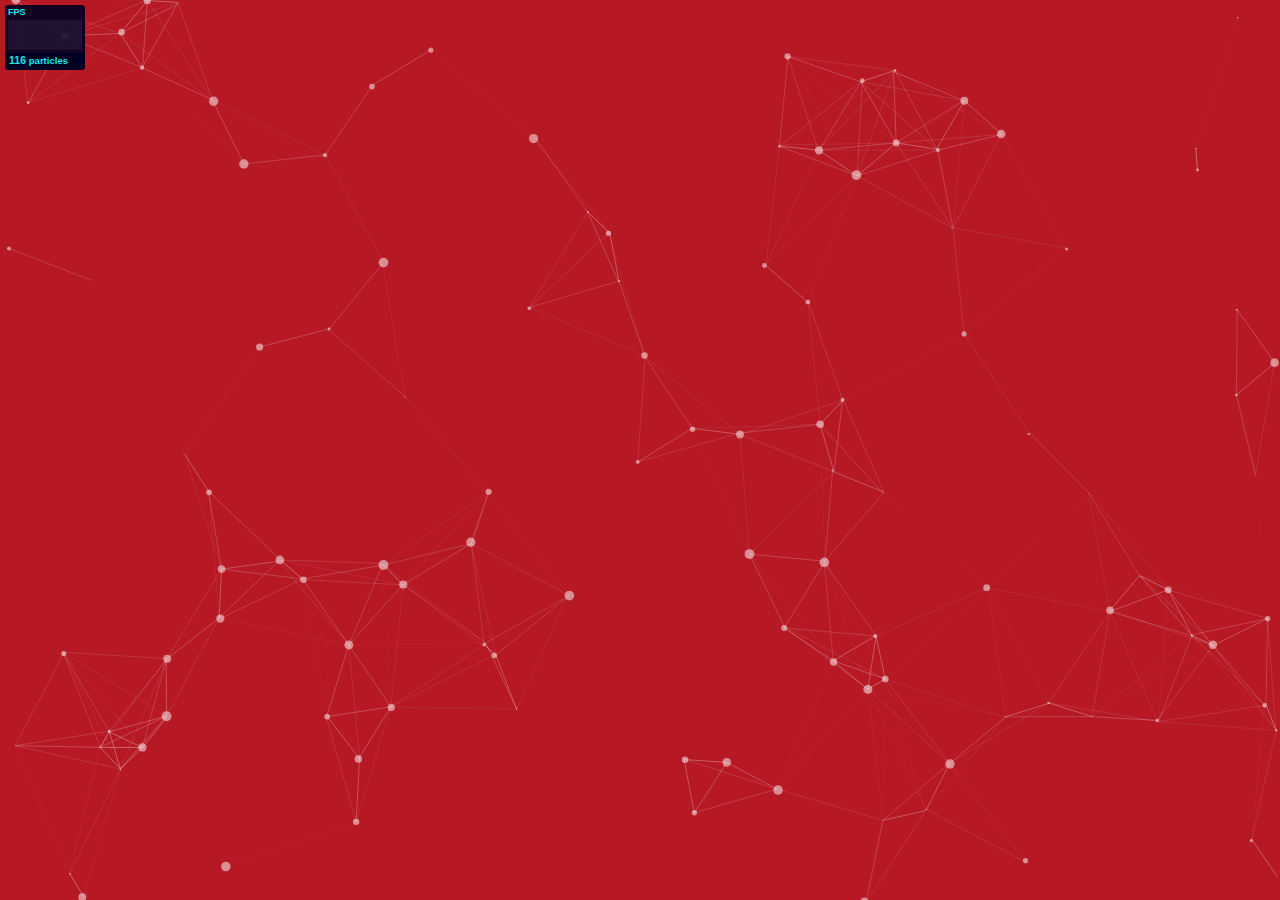
<file: vendor/particles.js-master/demo/index.html>
<!DOCTYPE html>
<html lang="en">
<head>
  <meta charset="utf-8">
  <title>particles.js</title>
  <meta name="description" content="particles.js is a lightweight JavaScript library for creating particles.">
  <meta name="author" content="Vincent Garreau" />
  <meta name="viewport" content="width=device-width, initial-scale=1.0, minimum-scale=1.0, maximum-scale=1.0, user-scalable=no">
  <link rel="stylesheet" media="screen" href="css/style.css">
</head>
<body>

<!-- count particles -->
<div class="count-particles">
  <span class="js-count-particles">--</span> particles
</div>

<!-- particles.js container -->
<div id="particles-js"></div>

<!-- scripts -->
<script src="../particles.js"></script>
<script src="js/app.js"></script>

<!-- stats.js -->
<script src="js/lib/stats.js"></script>
<script>
  var count_particles, stats, update;
  stats = new Stats;
  stats.setMode(0);
  stats.domElement.style.position = 'absolute';
  stats.domElement.style.left = '0px';
  stats.domElement.style.top = '0px';
  document.body.appendChild(stats.domElement);
  count_particles = document.querySelector('.js-count-particles');
  update = function() {
    stats.begin();
    stats.end();
    if (window.pJSDom[0].pJS.particles && window.pJSDom[0].pJS.particles.array) {
      count_particles.innerText = window.pJSDom[0].pJS.particles.array.length;
    }
    requestAnimationFrame(update);
  };
  requestAnimationFrame(update);
</script>

</body>
</html>
</file>
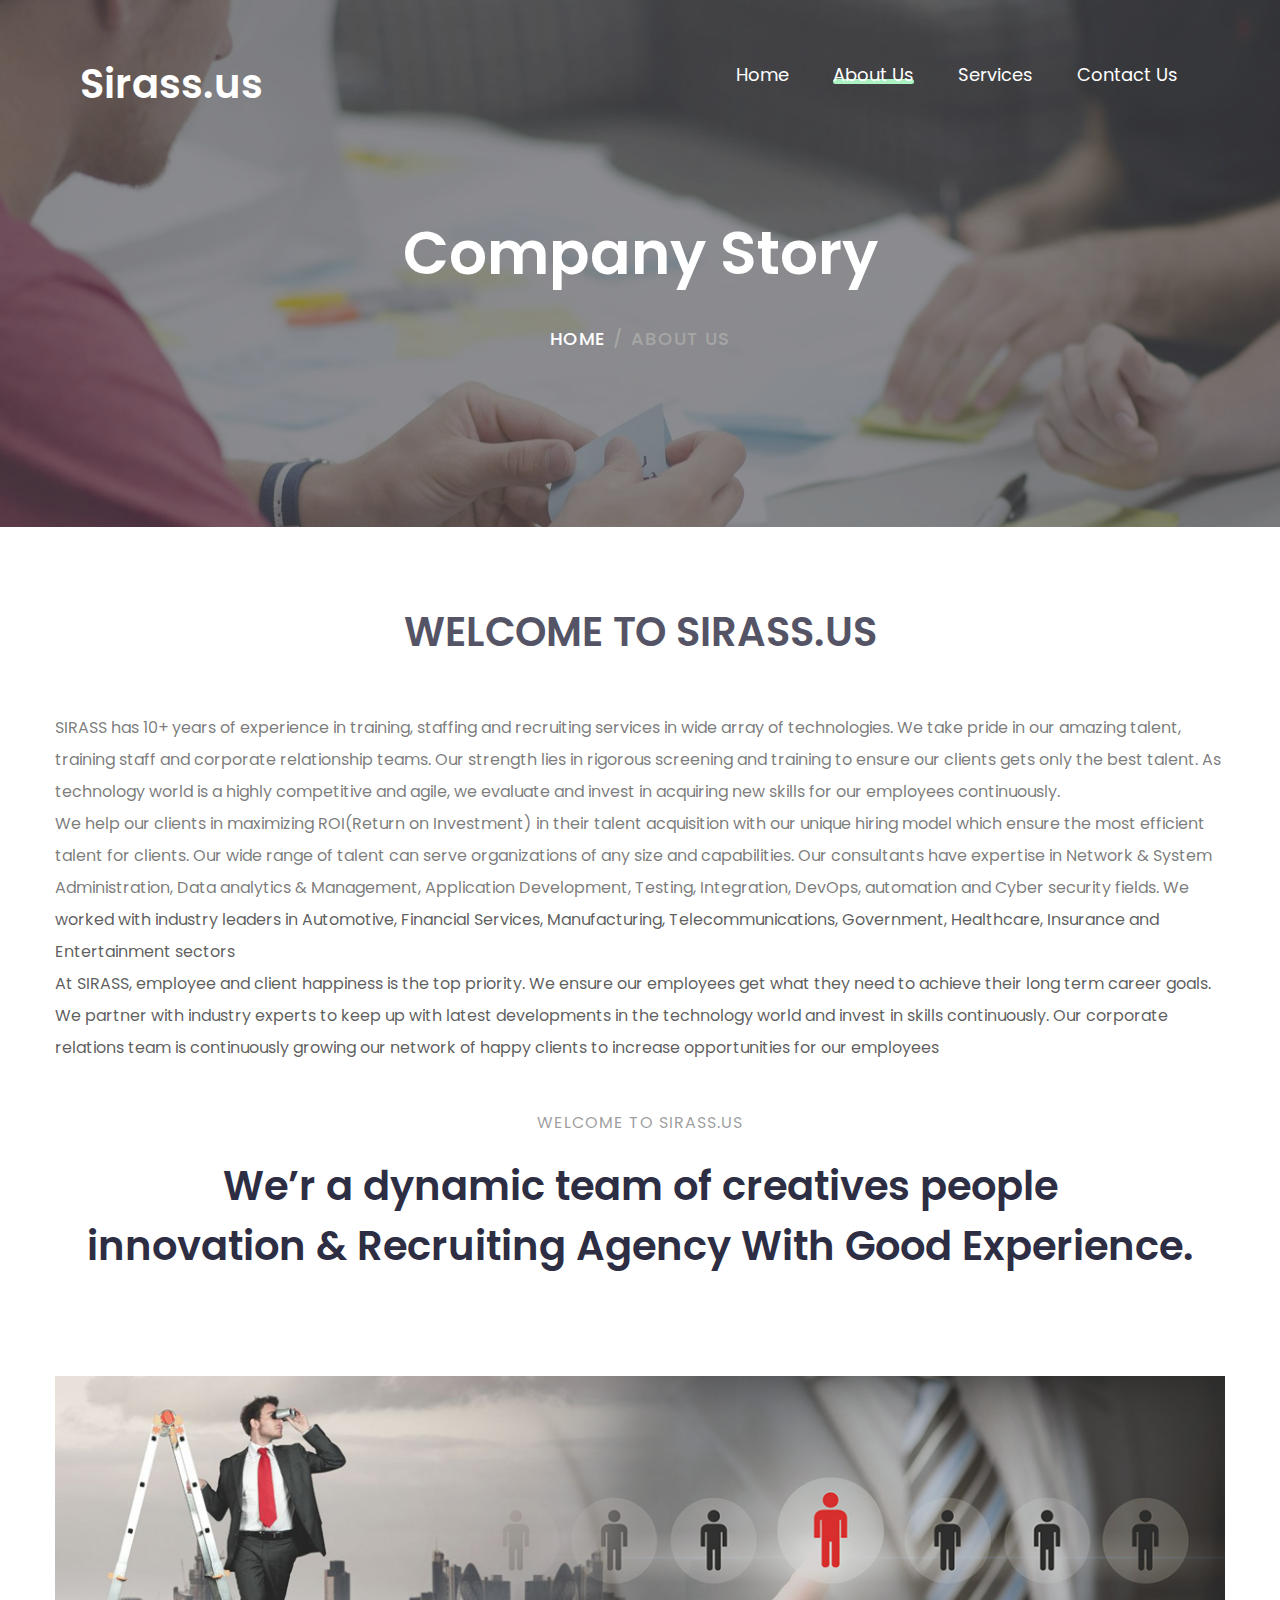
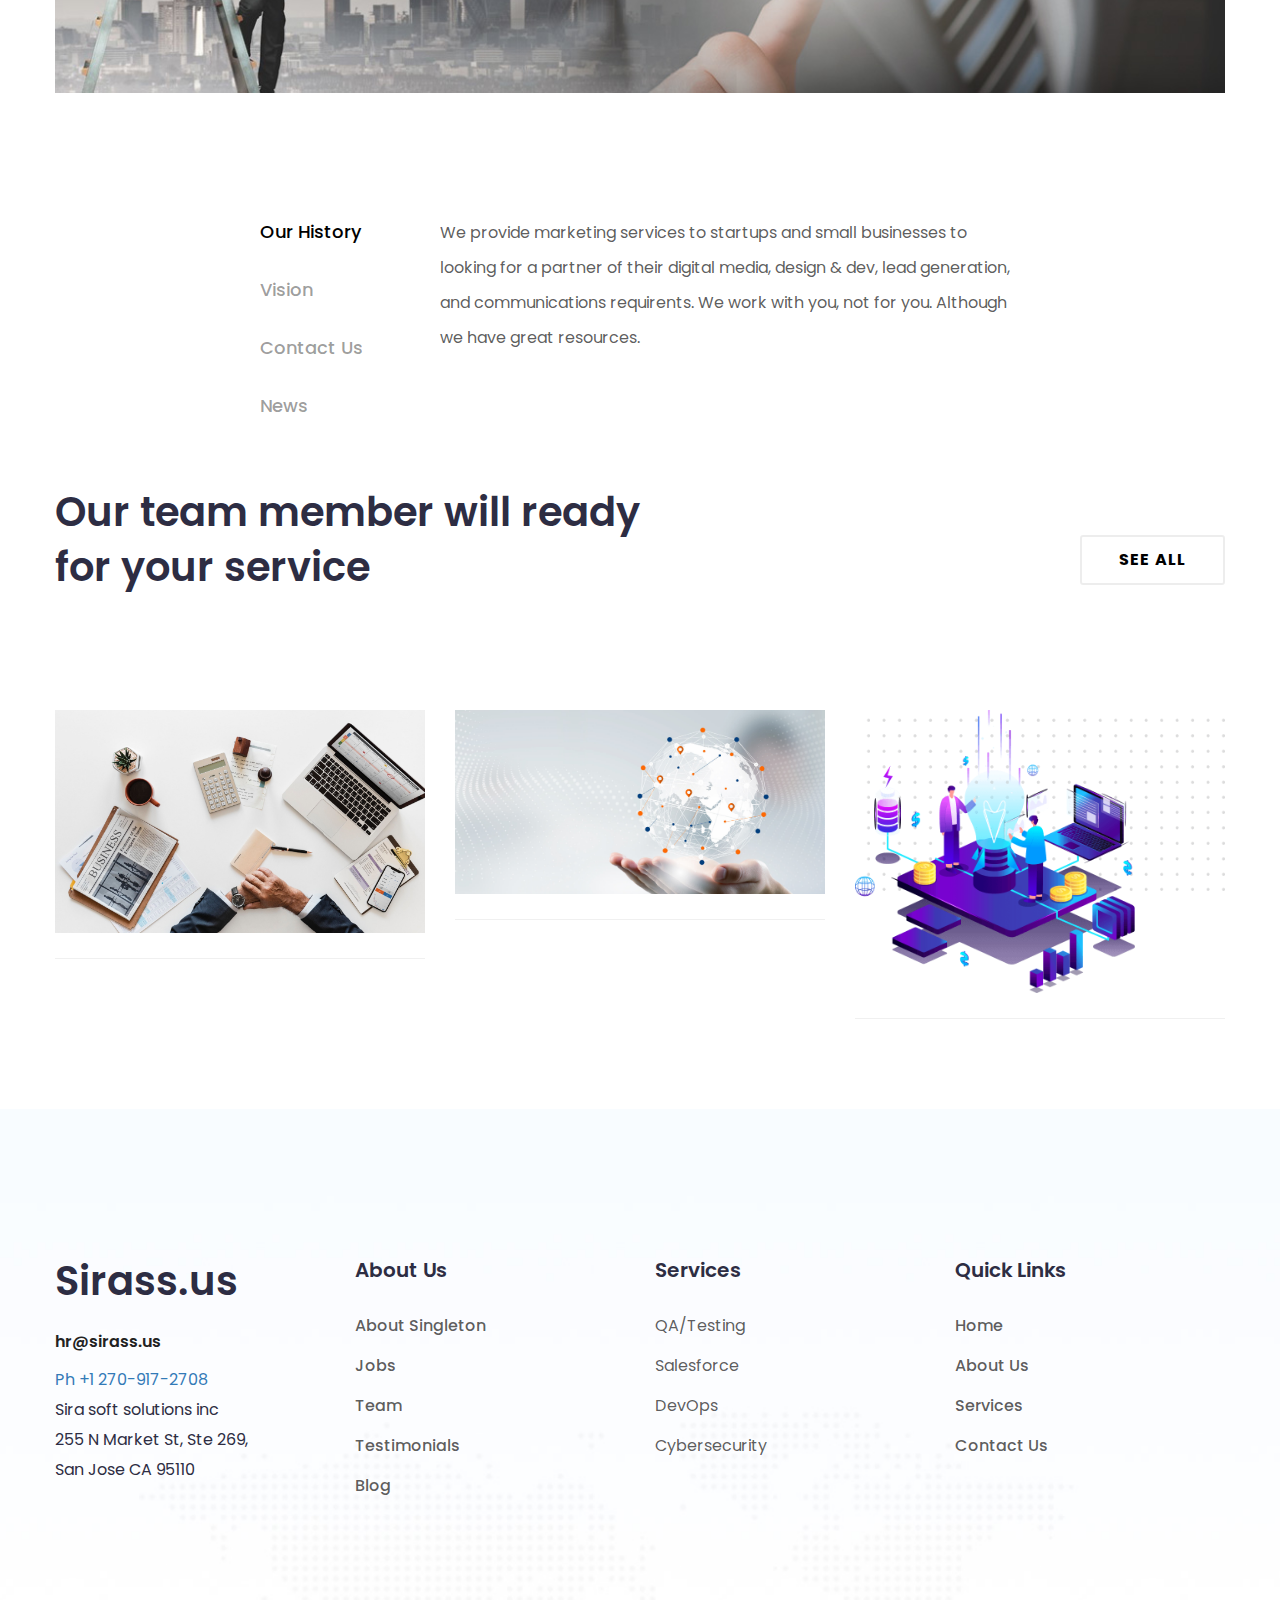
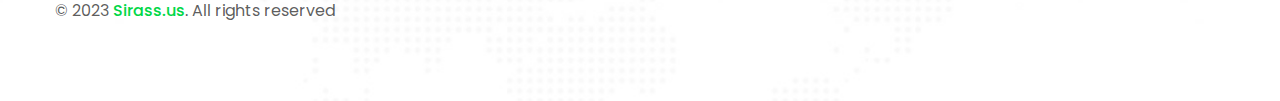
<file: about-us.html>
<!DOCTYPE html>
<html lang="en">
	<head>
		<meta charset="UTF-8">
		<!-- For IE -->
		<meta http-equiv="X-UA-Compatible" content="IE=edge">
		<!-- For Resposive Device -->
		<meta name="viewport" content="width=device-width, initial-scale=1.0">
		<!-- For Window Tab Color -->
		<!-- Chrome, Firefox OS and Opera -->
		<meta name="theme-color" content="#2c2c2c">
		<!-- Windows Phone -->
		<meta name="msapplication-navbutton-color" content="#2c2c2c">
		<!-- iOS Safari -->
		<meta name="apple-mobile-web-app-status-bar-style" content="#2c2c2c">

		<title>SIRASS - IT Staffing and IT Services</title>

		<!-- Favicon -->
		<link rel="icon" type="image/png" sizes="56x56" href="images/fav-icon/icon.png">


		<!-- Main style sheet -->
		<link rel="stylesheet" type="text/css" href="css/style.css">
		<!-- responsive style sheet -->
		<link rel="stylesheet" type="text/css" href="css/responsive.css">


		<!-- Fix Internet Explorer ______________-->

		<!--[if lt IE 9]>
			<script src="http://html5shiv.googlecode.com/svn/trunk/html5.js"></script>
			<script src="vendor/html5shiv.js"></script>
			<script src="vendor/respond.js"></script>
		<![endif]-->

			
	</head>

	<body>
		<div class="main-page-wrapper">

			<!-- ===================================================
				Loading Transition
			==================================================== -->
			<div id="loader-wrapper">
				<div id="loader">
					<ul>
						<li></li>
						<li></li>
						<li></li>
						<li></li>
						<li></li>
						<li></li>
					</ul>
				</div>
			</div>


			<!-- 
			=============================================
				Theme Header
			============================================== 
			-->
			<header class="theme-menu-wrapper menu-style-two full-width-menu inner-menu">
				<div class="header-wrapper">
					<div class="clearfix">
						<!-- Logo -->
						<div class="logo float-left tran4s"><a href="index.html"><h2 style="color: #ffffff;">Sirass.us</h2></a></div>

						<!-- ============================ Theme Menu ========================= -->
						<nav class="theme-main-menu float-right navbar" id="mega-menu-wrapper">
							<!-- Brand and toggle get grouped for better mobile display -->
						   <div class="navbar-header">
						     <button type="button" class="navbar-toggle collapsed" data-toggle="collapse" data-target="#navbar-collapse-1" aria-expanded="false">
						       <span class="sr-only">Toggle navigation</span>
						       <span class="icon-bar"></span>
						       <span class="icon-bar"></span>
						       <span class="icon-bar"></span>
						     </button>
						   </div>
						   <!-- Collect the nav links, forms, and other content for toggling -->
						   <div class="collapse navbar-collapse" id="navbar-collapse-1">
								<ul class="nav">
									<li class="dropdown-holder menu-list"><a href="index.html" class="tran3s">Home</a>
										
									</li>
									<li class="dropdown-holder menu-list active"><a href="about-us.html" class="tran3s">About Us</a>
									
									</li>
									<li class="dropdown-holder menu-list"><a href="service-v1.html" class="tran3s">Services</a>
										
									</li>
									
									<li class="menu-list"><a href="contact.html" class="tran3s">Contact Us</a></li>
									<!-- <li class="login-button"><a href="#" class="tran3s" data-toggle="modal" data-target=".signUpModal">login</a></li> -->
								</ul>
						   </div><!-- /.navbar-collapse -->
						</nav> <!-- /.theme-main-menu -->
					</div> <!-- /.clearfix -->
				</div>
			</header> <!-- /.theme-menu-wrapper -->
			
			<!-- 
			=============================================
				Theme Inner Banner 
			============================================== 
			-->
			<div class="inner-page-banner">
				<div class="opacity">
					<h1>Company Story</h1>
					<ul>
						<li><a href="index.html">Home</a></li>
						<li>/</li>
						<li>About us</li>
					</ul>
				</div> <!-- /.opacity -->
			</div> <!-- /inner-page-banner -->



			<!-- 
			=============================================
				About Text
			============================================== 
			-->
			<div class="about-text">
				<div class="container">
					<div class="title" >
						<h2 style="margin:25px 0 50px 0">WELCOME TO SIRASS.US</h2>
					</div>
					<div >
						<p>
							SIRASS has 10+ years of experience in training, staffing and recruiting services in wide array of technologies. We take pride in our amazing talent, training staff and corporate relationship teams. Our strength lies in rigorous screening and training to ensure our clients gets only the best talent. As technology world is a highly competitive and agile, we evaluate and invest in acquiring new skills for our employees continuously.
							<br>
							We help our clients in maximizing ROI(Return on Investment) in their talent acquisition with our unique hiring model which ensure the most efficient talent for clients. Our wide range of talent can serve organizations of any size and capabilities. Our consultants have expertise in Network & System Administration, Data analytics & Management, Application Development, Testing, Integration, DevOps, automation and Cyber security fields. We worked with industry leaders in Automotive, Financial Services, Manufacturing, Telecommunications, Government, Healthcare, Insurance and Entertainment sectors
							<br>
							At SIRASS, employee and client happiness is the top priority. We ensure our employees get what they need to achieve their long term career goals. We partner with industry experts to keep up with latest developments in the technology world and invest in skills continuously. Our corporate relations team is continuously growing our network of happy clients to increase opportunities for our employees
						</p>
					</div> <!-- /.about-tab-wrapper -->
				</div> <!-- /.container -->
			</div> <!-- /.about-text -->
			<div class="about-text">
				<div class="container">
					<div class="title">
						<h6>WELCOME TO SIRASS.US</h6>
						<h2>We’r a dynamic team of creatives people <br>innovation &amp; Recruiting Agency With Good Experience.</h2>
					</div>
					<img src="images/inner-page/R.jpg" alt="">
					<div class="about-tab-wrapper clearfix">
						<ul class="nav nav-tabs float-left">
							<li class="active"><a data-toggle="tab" href="#history">Our History</a></li>
							<li><a data-toggle="tab" href="#vision">Vision</a></li>
							<li><a data-toggle="tab" href="#contact">Contact Us</a></li>
							<li><a data-toggle="tab" href="#news">News</a></li>
						</ul>
						<div class="tab-content float-left">
							<div id="history" class="tab-pane fade in active">
						    	<p>We provide marketing services to startups and small businesses to looking for a partner of their digital media, design &amp; dev, lead generation, and communications requirents. We work with you, not for you. Although we have great resources.</p>
						    	<!-- <img src="images/home/sign.png" alt=""> -->
							</div> <!-- /#history -->
						  	<div id="vision" class="tab-pane fade">
						    	<p>We provide marketing services to startups and small businesses to looking for a partner of their digital media, design &amp; dev, lead generation, and communications requirents. We work with you, not for you. Although we have great resources.</p>
						  	</div> <!-- /#vision -->
						  	<div id="contact" class="tab-pane fade">
						    	<p>We provide marketing services to startups and small businesses to looking for a partner of their digital media, design &amp; dev, lead generation, and communications requirents. We work with you, not for you. Although we have great resources.</p>
						  	</div> <!-- /#contact -->
						  	<div id="news" class="tab-pane fade">
						    	<p>We provide marketing services to startups and small businesses to looking for a partner of their digital media, design &amp; dev, lead generation, and communications requirents. We work with you, not for you. Although we have great resources.</p>
						  	</div> <!-- /#news -->
						</div>
					</div> <!-- /.about-tab-wrapper -->
				</div> <!-- /.container -->
			</div> <!-- /.about-text -->

			<!-- 
			=============================================
				Our Team Style One 
			============================================== 
			-->
			<div class="our-team-styleOne">
				<div class="container">
					<div class="title">
						<h2>Our team member will ready <br>for your service</h2>
						<a href="service-v1.html" class="tran3s">See all</a>
					</div> <!-- /.title -->
					<div class="row">
						<div class="col-md-4 col-xs-6">
							<div class="single-team-member">
								<div class="image">
									<img src="images/home/raw.jpg" alt="">
									<div class="opacity tran3s">
										<ul class="tran3s">
											<li><a href="" class="tran3s"><i class="fa fa-facebook" aria-hidden="true"></i></a></li>
											<li><a href="" class="tran3s"><i class="fa fa-twitter" aria-hidden="true"></i></a></li>
											<li><a href="" class="tran3s"><i class="fa fa-dribbble" aria-hidden="true"></i></a></li>
											<li><a href="" class="tran3s"><i class="fa fa-google-plus" aria-hidden="true"></i></a></li>
										</ul>
									</div>
								</div> <!-- /.image -->
								<!-- <h6>Rashed Kabir</h6>
								<p>CO-Founder &amp; Designer</p> -->
							</div> <!-- /.single-team-member -->
						</div> <!-- /.col- -->
						<div class="col-md-4 col-xs-6">
							<div class="single-team-member">
								<div class="image">
									<img src="images/home/new.jpg" alt="">
									<div class="opacity tran3s">
										<ul class="tran3s">
											<li><a href="" class="tran3s"><i class="fa fa-facebook" aria-hidden="true"></i></a></li>
											<li><a href="" class="tran3s"><i class="fa fa-twitter" aria-hidden="true"></i></a></li>
											<li><a href="" class="tran3s"><i class="fa fa-dribbble" aria-hidden="true"></i></a></li>
											<li><a href="" class="tran3s"><i class="fa fa-google-plus" aria-hidden="true"></i></a></li>
										</ul>
									</div>
								</div> <!-- /.image -->
								<!-- <h6>Mahfuz Riad</h6>
								<p>CO-Founder &amp; Designer</p> -->
							</div> <!-- /.single-team-member -->
						</div> <!-- /.col- -->
						<div class="col-md-4 col-xs-6 hidden-sm">
							<div class="single-team-member">
								<div class="image">
									<img src="images/home/utility.png" alt="">
									<div class="opacity tran3s">
										<ul class="tran3s">
											<li><a href="" class="tran3s"><i class="fa fa-facebook" aria-hidden="true"></i></a></li>
											<li><a href="" class="tran3s"><i class="fa fa-twitter" aria-hidden="true"></i></a></li>
											<li><a href="" class="tran3s"><i class="fa fa-dribbble" aria-hidden="true"></i></a></li>
											<li><a href="" class="tran3s"><i class="fa fa-google-plus" aria-hidden="true"></i></a></li>
										</ul>
									</div>
								</div> <!-- /.image -->
								<!-- <h6>Foqrul Islam</h6>
								<p>CO-Founder &amp; Designer</p> -->
							</div> <!-- /.single-team-member -->
						</div> <!-- /.col- -->
					</div> <!-- /.row -->
				</div> <!-- /.container -->
			</div> <!-- /.our-team-styleOne -->

			<!-- 
			=============================================
				Footer
			============================================== 
			-->
			<footer class="bg-two">
				<div class="container">
					<div class="row">
						<div class="col-md-3 col-sm-6 col-xs-12">
							<div class="footer-logo">
								<a href="index.html"><h2>Sirass.us</h2></a>
								<h5><a href="mailto:hr@sirass.us" class="tran3s">hr@sirass.us</a></h5>
								<h6 class="p-color" style="line-height: 3rem;">
									<a href="tel:+1 270-917-2708">
										Ph +1 270-917-2708
									</a>
								</h6>
								<h6 style="line-height: 3rem;" >Sira soft solutions inc</h6>
								<h6 style="line-height: 3rem;" >255 N Market St, Ste 269, <br>
                                    San Jose CA 95110</h6>
							</div>
						</div>
						
						<div class="col-md-3 col-sm-6 col-xs-12 footer-list">
							<h4>About Us</h4>
							<ul>
								<li><a href="#" class="tran3s">About Singleton</a></li>
								<li><a href="#" class="tran3s">Jobs</a></li>
								<li><a href="#" class="tran3s">Team</a></li>
								<li><a href="#" class="tran3s">Testimonials</a></li>
								<li><a href="#" class="tran3s">Blog</a></li>
							</ul>
						</div>

						<div class="col-md-3 col-sm-6 col-xs-12 footer-list">
							<h4>Services</h4>
							<ul>
								
								<li class="tran3s" >QA/Testing</li>
								
								<li class="tran3s" >Salesforce</li>

								<li class="tran3s" >DevOps</li>
								<li class="tran3s" >Cybersecurity</li>
								
							</ul>
						</div>

						<div class="col-md-3 col-sm-6 col-xs-12 footer-list">
							<h4>Quick Links</h4>
							<ul>
								<li><a href="index.html" class="tran3s">Home</a></li>
								<li><a href="about-us.html" class="tran3s">About Us</a></li>
								<li><a href="service-v1.html" class="tran3s">Services</a></li>
								<!-- <li><a href="portfolio-v1.html" class="tran3s">Portfolio</a></li> -->
								<li><a href="contact.html" class="tran3s">Contact Us</a></li>
							</ul>
						</div>
						
					</div> <!-- /.row -->

					<div class="bottom-footer clearfix">
						
						<p class="float-left">&copy; 2023 <a href="index.html" class="tran3s p-color">Sirass.us</a>. All rights reserved</p>
					</div>
				</div> <!-- /.container -->
			</footer>

			<!-- Sign-Up Modal -->
			<div class="modal fade signUpModal theme-modal-box" role="dialog">
				<div class="modal-dialog">
				    <!-- Modal content-->
				    <div class="modal-content">
					    <div class="modal-body">
					        <h3>Login with Social Networks</h3>
					        <ul class="clearfix">
					        	<li class="float-left"><a href="#"><i class="fa fa-facebook" aria-hidden="true"></i> facebook</a></li>
					        	<li class="float-left"><a href="#"><i class="fa fa-google-plus" aria-hidden="true"></i> Google</a></li>
					        	<li class="float-left"><a href="#"><i class="fa fa-twitter" aria-hidden="true"></i> Twitter</a></li>
					        	<li class="float-left"><a href="#"><i class="fa fa-linkedin" aria-hidden="true"></i> Linkedin</a></li>
					        </ul>
					        <form action="#">
					        	<h6><span>or</span></h6>
					        	<div class="wrapper">
					        		<input type="text" placeholder="Username or Email">
					        		<input type="password" placeholder="Password">
					        		<ul class="clearfix">
										<li class="float-left">
											<input type="checkbox" id="remember">
											<label for="remember">Remember Me</label>
										</li>
										<li class="float-right"><a href="#" class="p-color">Lost Your Password?</a></li>
									</ul>
									<button class="p-bg-color hvr-trim-two">Login</button>
					        	</div>
					        </form>
					    </div> <!-- /.modal-body -->
				    </div> <!-- /.modal-content -->
				</div> <!-- /.modal-dialog -->
			</div> <!-- /.signUpModal -->

	        

	        <!-- Scroll Top Button -->
			<button class="scroll-top tran3s">
				<i class="fa fa-angle-up" aria-hidden="true"></i>
			</button>



		<!-- Js File_____________ -->

		<!-- j Query -->
		<script type="text/javascript" src="vendor/jquery.2.2.3.min.js"></script>
		<!-- Bootstrap Select JS -->
		<script type="text/javascript" src="vendor/bootstrap-select/dist/js/bootstrap-select.js"></script>

		<!-- Bootstrap JS -->
		<script type="text/javascript" src="vendor/bootstrap/bootstrap.min.js"></script>

		<!-- Vendor js ___ -->
	    <!-- Mega menu  -->
		<script type="text/javascript" src="vendor/bootstrap-mega-menu/js/menu.js"></script>
		
		<!-- WOW js -->
		<script type="text/javascript" src="vendor/WOW-master/dist/wow.min.js"></script>
		<!-- owl.carousel -->
		<script type="text/javascript" src="vendor/owl-carousel/owl.carousel.min.js"></script>
		<!-- js count to -->
		<script type="text/javascript" src="vendor/jquery.appear.js"></script>
		<script type="text/javascript" src="vendor/jquery.countTo.js"></script>
		<!-- Fancybox -->
		<script type="text/javascript" src="vendor/fancybox/dist/jquery.fancybox.min.js"></script>
		<script type="text/javascript" src="vendor/jquery.ripples-master/dist/jquery.ripples-min.js"></script>

		<!-- Theme js -->
		<script type="text/javascript" src="js/theme.js"></script>

		</div> <!-- /.main-page-wrapper -->
	</body>
</html>
</file>
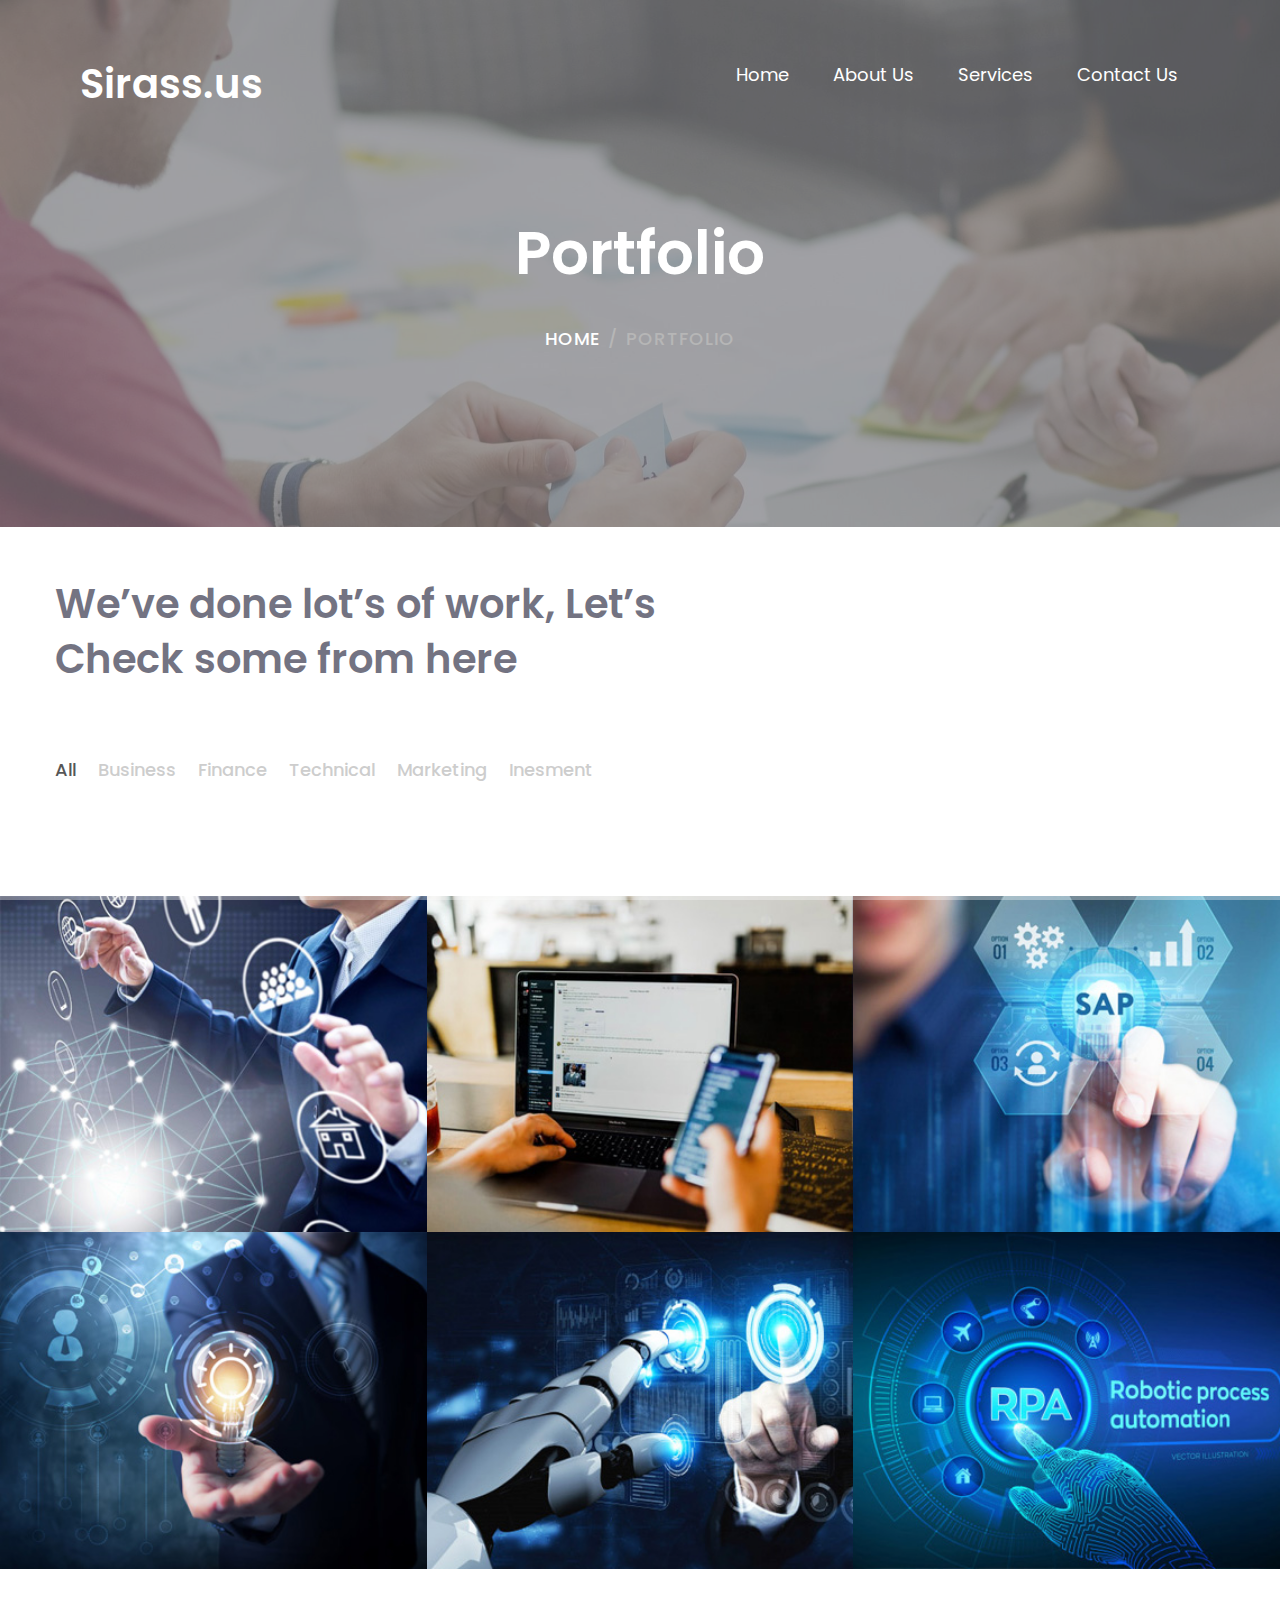
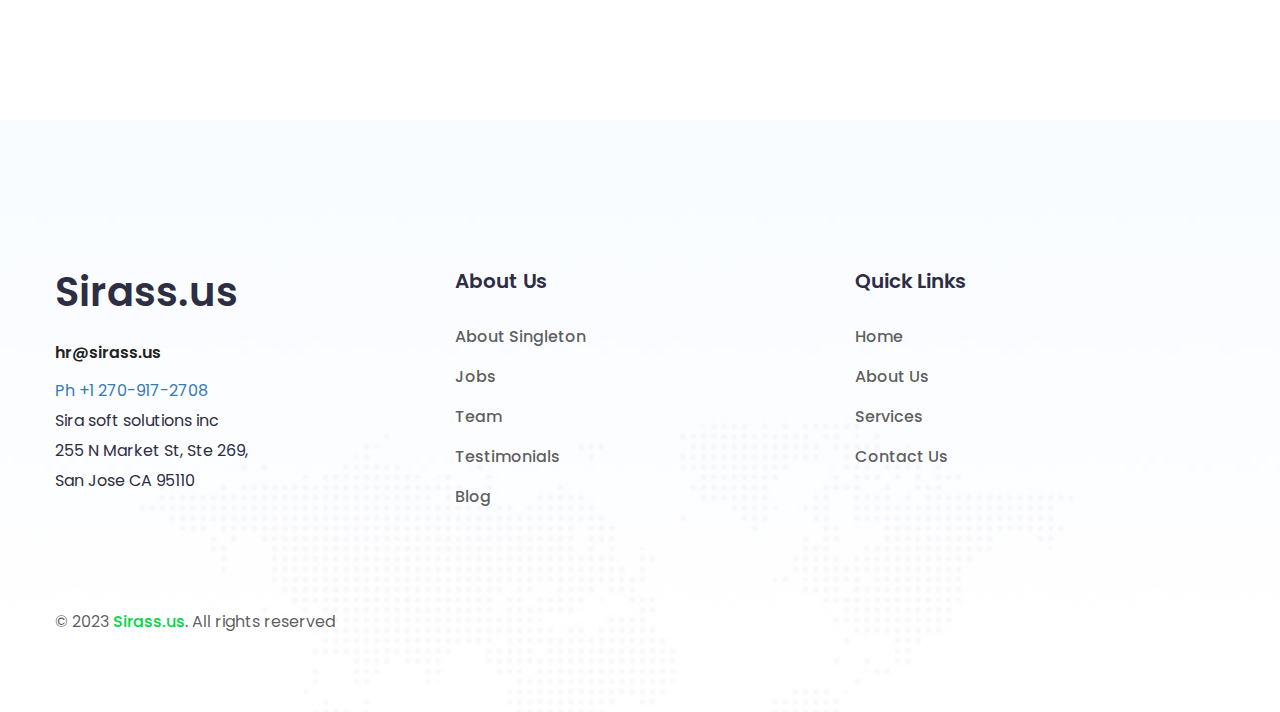
<file: portfolio-v1.html>
<!DOCTYPE html>
<html lang="en">
	<head>
		<meta charset="UTF-8">
		<!-- For IE -->
		<meta http-equiv="X-UA-Compatible" content="IE=edge">
		<!-- For Resposive Device -->
		<meta name="viewport" content="width=device-width, initial-scale=1.0">
		<!-- For Window Tab Color -->
		<!-- Chrome, Firefox OS and Opera -->
		<meta name="theme-color" content="#2c2c2c">
		<!-- Windows Phone -->
		<meta name="msapplication-navbutton-color" content="#2c2c2c">
		<!-- iOS Safari -->
		<meta name="apple-mobile-web-app-status-bar-style" content="#2c2c2c">

		<title>SIRASS - IT Staffing and IT Services</title>

		<!-- Favicon -->
		<link rel="icon" type="image/png" sizes="56x56" href="images/fav-icon/icon.png">


		<!-- Main style sheet -->
		<link rel="stylesheet" type="text/css" href="css/style.css">
		<!-- responsive style sheet -->
		<link rel="stylesheet" type="text/css" href="css/responsive.css">


		<!-- Fix Internet Explorer ______________________________________-->

		<!--[if lt IE 9]>
			<script src="http://html5shiv.googlecode.com/svn/trunk/html5.js"></script>
			<script src="vendor/html5shiv.js"></script>
			<script src="vendor/respond.js"></script>
		<![endif]-->

			
	</head>

	<body>
		<div class="main-page-wrapper">

			<!-- ===================================================
				Loading Transition
			==================================================== -->
			<div id="loader-wrapper">
				<div id="loader">
					<ul>
						<li></li>
						<li></li>
						<li></li>
						<li></li>
						<li></li>
						<li></li>
					</ul>
				</div>
			</div>


			<!-- 
			=============================================
				Theme Header
			============================================== 
			-->
			<header class="theme-menu-wrapper menu-style-two full-width-menu inner-menu">
				<div class="header-wrapper">
					<div class="clearfix">
						<!-- Logo -->
						<div class="logo float-left tran4s"><a href="index.html"><h2 style="color: #ffffff;">Sirass.us</h2></a></div>

						<!-- ============================ Theme Menu ========================= -->
						<nav class="theme-main-menu float-right navbar" id="mega-menu-wrapper">
							<!-- Brand and toggle get grouped for better mobile display -->
						   <div class="navbar-header">
						     <button type="button" class="navbar-toggle collapsed" data-toggle="collapse" data-target="#navbar-collapse-1" aria-expanded="false">
						       <span class="sr-only">Toggle navigation</span>
						       <span class="icon-bar"></span>
						       <span class="icon-bar"></span>
						       <span class="icon-bar"></span>
						     </button>
						   </div>
						   <!-- Collect the nav links, forms, and other content for toggling -->
						   <div class="collapse navbar-collapse" id="navbar-collapse-1">
								<ul class="nav">
									<li class="dropdown-holder menu-list"><a href="index.html" class="tran3s">Home</a>
										<!-- <ul class="sub-menu">
											<li><a href="index.html">Home version one</a></li>
											<li><a href="index-2.html">Home version Two</a></li>
											<li><a href="index-3.html">Home version Three</a></li>
											<li><a href="index-video.html">Home video version</a></li>
										</ul> -->
									</li>
									<li class="dropdown-holder menu-list"><a href="about-us.html" class="tran3s">About Us</a>
										<!-- <ul class="sub-menu">
											<li><a href="blog-v1.html">Blog Grid</a></li>
											<li><a href="blog-v2.html">Blog List</a></li>
											<li><a href="blog-v4.html">Blog List Sidebar</a></li>
											<li class="dropdown-holder"><a href="blog-v3.html">Blog Full Width</a>
												<ul class="second-sub-menu">
													<li><a href="blog-details.html">Blog details</a></li>
													<li><a href="blog-details-sidebar.html">Blog details Sidebar</a></li>
												</ul>
											</li>
											<li class="dropdown-holder"><a href="shop.html">Shop Page</a>
												<ul class="second-sub-menu">
													<li><a href="shop-details.html">Shop Details</a></li>
												</ul>
											</li>
											<li><a href="about-us.html">About us</a></li>
											<li><a href="team-v1.html">Team Version one</a></li>
											<li><a href="team-v2.html">Team Version Two</a></li>
										</ul> -->
									</li>
									<li class="dropdown-holder menu-list"><a href="service-v1.html" class="tran3s">Services</a>
										<!-- <ul class="sub-menu">
											<li><a href="service-v1.html">Service Version One</a></li>
											<li><a href="service-v2.html">Service Version Two</a></li>
											<li><a href="service-details.html">Service Details</a></li>
										</ul> -->
									</li>
									<!-- <li class="dropdown-holder menu-list active"><a href="portfolio-v1.html" class="tran3s">Portfolio</a> -->
										<!-- <ul class="sub-menu">
											<li><a href="portfolio-v1.html">Portfolio version one</a></li>
											<li><a href="portfolio-v2.html">Portfolio version Two</a></li>
											<li><a href="portfolio-v3.html">Portfolio version Three</a></li>
											<li class="dropdown-holder"><a href="portfolio-v4.html">Portfolio version Four</a>
												<ul class="second-sub-menu">
													<li><a href="portfolio-details.html">Portfolio Details</a></li>
													<li><a href="portfolio-details-v2.html">Portfolio Details v2</a></li>
												</ul>
											</li>
										</ul> -->
									<!-- </li> -->
									<li class="menu-list"><a href="contact.html" class="tran3s">Contact Us</a></li>
									<!-- <li class="login-button"><a href="#" class="tran3s" data-toggle="modal" data-target=".signUpModal">login</a></li> -->
								</ul>
						   </div><!-- /.navbar-collapse -->
						</nav> <!-- /.theme-main-menu -->
					</div> <!-- /.clearfix -->
				</div>
			</header> <!-- /.theme-menu-wrapper -->
			
			<!-- 
			=============================================
				Theme Inner Banner 
			============================================== 
			-->
			<div class="inner-page-banner">
				<div class="opacity">
					<h1>Portfolio</h1>
					<ul>
						<li><a href="index.html">Home</a></li>
						<li>/</li>
						<li>Portfolio</li>
					</ul>
				</div> <!-- /.opacity -->
			</div> <!-- /inner-page-banner -->



			<!-- 
			=============================================
				Our Portfolio V1
			============================================== 
			-->
			<div class="gullu-portfolio portfolio-full-width">
				<div class="container">
					<div class="mixitUp-menu">
						<h2>We’ve done lot’s of work, Let’s <br>Check some from here</h2>
	        			<ul>
	        				<li class="filter active tran3s" data-filter="all">All</li>
							<li class="filter tran3s" data-filter=".business">Business</li>
							<li class="filter tran3s" data-filter=".finance">Finance</li>
							<li class="filter tran3s" data-filter=".technical">Technical</li>
							<li class="filter tran3s" data-filter=".marketing">Marketing</li>
							<li class="filter tran3s" data-filter=".investment">Inesment</li>
	        			</ul>
	        		</div> <!-- End of .mixitUp-menu -->
				</div> <!-- /.container -->

				<div class="row" id="mixitUp-item">
					<div class="col-md-4 col-xs-6 mix finance marketing">
						<div class="single-item">
							<img src="images/portfolio/s1.jpg" alt="">
							<div class="opacity tran3s">
								<a href="images/portfolio/s1.jpg" class="view-more tran3s"><i class="flaticon-plus"></i></a>
							</div>
						</div> <!-- /.single-item -->
					</div> <!-- /.col-md-4 -->
					<div class="col-md-4 col-xs-6 mix technical investment">
						<div class="single-item">
							<img src="images/portfolio/s2.jpg" alt="">
							<div class="opacity tran3s">
								<a href="images/portfolio/s2.jpg" class="view-more tran3s"><i class="flaticon-plus"></i></a>
							</div>
						</div> <!-- /.single-item -->
					</div> <!-- /.col-md-4 -->
					<div class="col-md-4 col-xs-6 mix business technical marketing">
						<div class="single-item">
							<img src="images/portfolio/s3.jpg" alt="">
							<div class="opacity tran3s">
								<a href="images/portfolio/s3.jpg" class="view-more tran3s"><i class="flaticon-plus"></i></a>
							</div>
						</div> <!-- /.single-item -->
					</div> <!-- /.col-md-4 -->
					<div class="col-md-4 col-xs-6 mix business finance investment">
						<div class="single-item">
							<img src="images/portfolio/s4.jpg" alt="">
							<div class="opacity tran3s">
								<a href="portfolio-details.html" class="view-more tran3s"><i class="flaticon-plus"></i></a>
							</div>
						</div> <!-- /.single-item -->
					</div> <!-- /.col-md-4 -->
					<div class="col-md-4 col-xs-6 mix business technical">
						<div class="single-item">
							<img src="images/portfolio/s5.jpg" alt="">
							<div class="opacity tran3s">
								<a href="images/portfolio/s5.jpg" class="view-more tran3s"><i class="flaticon-plus"></i></a>
							</div>
						</div> <!-- /.single-item -->
					</div> <!-- /.col-md-4 -->
					<div class="col-md-4 col-xs-6 mix finance marketing investment">
						<div class="single-item">
							<img src="images/portfolio/s6.jpg" alt="">
							<div class="opacity tran3s">
								<a href="images/portfolio/s6.jpg" class="view-more tran3s"><i class="flaticon-plus"></i></a>
							</div>
						</div> <!-- /.single-item -->
					</div> <!-- /.col-md-4 -->
				</div> <!-- /.row -->
			</div> <!-- /.gullu-portfolio -->
			

			
			<!-- 
			=============================================
				Footer
			============================================== 
			-->
			<footer class="bg-two">
				<div class="container">
					<div class="row">
						<div class="col-md-4 col-sm-6 col-xs-12">
							<div class="footer-logo">
								<a href="index.html"><h2>Sirass.us</h2></a>
								<h5><a href="mailto:hr@sirass.us" class="tran3s">hr@sirass.us</a></h5>
								<h6 class="p-color" style="line-height: 3rem;">
									<a href="tel:+1 270-917-2708">
										Ph +1 270-917-2708
									</a>
								</h6>
								<h6 style="line-height: 3rem;" >Sira soft solutions inc</h6>
								<h6 style="line-height: 3rem;" >255 N Market St, Ste 269,<br>
                                    San Jose CA 95110</h6>
							</div>
						</div>
						
						<div class="col-md-4 col-sm-6 col-xs-12 footer-list">
							<h4>About Us</h4>
							<ul>
								<li><a href="#" class="tran3s">About Singleton</a></li>
								<li><a href="#" class="tran3s">Jobs</a></li>
								<li><a href="#" class="tran3s">Team</a></li>
								<li><a href="#" class="tran3s">Testimonials</a></li>
								<li><a href="#" class="tran3s">Blog</a></li>
							</ul>
						</div>

						<div class="col-md-4 col-sm-6 col-xs-12 footer-list">
							<h4>Quick Links</h4>
							<ul>
								<li><a href="index.html" class="tran3s">Home</a></li>
								<li><a href="about-us.html" class="tran3s">About Us</a></li>
								<li><a href="service-v1.html" class="tran3s">Services</a></li>
								<!-- <li><a href="portfolio-v1.html" class="tran3s">Portfolio</a></li> -->
								<li><a href="contact.html" class="tran3s">Contact Us</a></li>
							</ul>
						</div>
						<!-- <div class="col-md-3 col-sm-6 col-xs-12 footer-subscribe">
							<h4>Subscribe Us</h4>
							<form action="#">
								<input type="text" placeholder="Enter your mail">
							</form>
							<ul>
								<li><a href="" class="tran3s"><i class="fa fa-facebook" aria-hidden="true"></i></a></li>
								<li><a href="" class="tran3s"><i class="fa fa-twitter" aria-hidden="true"></i></a></li>
								<li><a href="" class="tran3s"><i class="fa fa-dribbble" aria-hidden="true"></i></a></li>
								<li><a href="" class="tran3s"><i class="fa fa-google-plus" aria-hidden="true"></i></a></li>
							</ul>
						</div> -->
					</div> <!-- /.row -->

					<div class="bottom-footer clearfix">
						<!-- <ul class="float-right">
							<li><h3><span class="timer p-color" data-from="0" data-to="8997" data-speed="5000" data-refresh-interval="50">0</span> Products</h3></li>
							<li><h3><span class="timer p-color" data-from="0" data-to="53701" data-speed="5000" data-refresh-interval="50">0</span> Members</h3></li>
							<li><h3><span class="timer p-color" data-from="0" data-to="1110" data-speed="5000" data-refresh-interval="50">0</span> Shops</h3></li>
						</ul> -->
						<p class="float-left">&copy; 2023 <a href="index.html" class="tran3s p-color">Sirass.us</a>. All rights reserved</p>
					</div>
				</div> <!-- /.container -->
			</footer>

			<!-- Sign-Up Modal -->
			<div class="modal fade signUpModal theme-modal-box" role="dialog">
				<div class="modal-dialog">
				    <!-- Modal content-->
				    <div class="modal-content">
					    <div class="modal-body">
					        <h3>Login with Social Networks</h3>
					        <ul class="clearfix">
					        	<li class="float-left"><a href="#"><i class="fa fa-facebook" aria-hidden="true"></i> facebook</a></li>
					        	<li class="float-left"><a href="#"><i class="fa fa-google-plus" aria-hidden="true"></i> Google</a></li>
					        	<li class="float-left"><a href="#"><i class="fa fa-twitter" aria-hidden="true"></i> Twitter</a></li>
					        	<li class="float-left"><a href="#"><i class="fa fa-linkedin" aria-hidden="true"></i> Linkedin</a></li>
					        </ul>
					        <form action="#">
					        	<h6><span>or</span></h6>
					        	<div class="wrapper">
					        		<input type="text" placeholder="Username or Email">
					        		<input type="password" placeholder="Password">
					        		<ul class="clearfix">
										<li class="float-left">
											<input type="checkbox" id="remember">
											<label for="remember">Remember Me</label>
										</li>
										<li class="float-right"><a href="#" class="p-color">Lost Your Password?</a></li>
									</ul>
									<button class="p-bg-color hvr-trim-two">Login</button>
					        	</div>
					        </form>
					    </div> <!-- /.modal-body -->
				    </div> <!-- /.modal-content -->
				</div> <!-- /.modal-dialog -->
			</div> <!-- /.signUpModal -->

	        

	        <!-- Scroll Top Button -->
			<button class="scroll-top tran3s">
				<i class="fa fa-angle-up" aria-hidden="true"></i>
			</button>



		<!-- Js File_________________________________ -->

		<!-- j Query -->
		<script type="text/javascript" src="vendor/jquery.2.2.3.min.js"></script>
		<!-- Bootstrap Select JS -->
		<script type="text/javascript" src="vendor/bootstrap-select/dist/js/bootstrap-select.js"></script>

		<!-- Bootstrap JS -->
		<script type="text/javascript" src="vendor/bootstrap/bootstrap.min.js"></script>

		<!-- Vendor js _________ -->
	    <!-- Mega menu  -->
		<script type="text/javascript" src="vendor/bootstrap-mega-menu/js/menu.js"></script>
		
		<!-- WOW js -->
		<script type="text/javascript" src="vendor/WOW-master/dist/wow.min.js"></script>
		<!-- owl.carousel -->
		<script type="text/javascript" src="vendor/owl-carousel/owl.carousel.min.js"></script>
		<!-- js count to -->
		<script type="text/javascript" src="vendor/jquery.appear.js"></script>
		<script type="text/javascript" src="vendor/jquery.countTo.js"></script>
		<!-- Fancybox -->
		<script type="text/javascript" src="vendor/fancybox/dist/jquery.fancybox.min.js"></script>
		<script type="text/javascript" src="vendor/jquery.ripples-master/dist/jquery.ripples-min.js"></script>
		<!-- mixitup -->
		<script type="text/javascript" src="vendor/jquery.mixitup.min.js"></script>


		<!-- Theme js -->
		<script type="text/javascript" src="js/theme.js"></script>

		</div> <!-- /.main-page-wrapper -->
	</body>
</html>
</file>
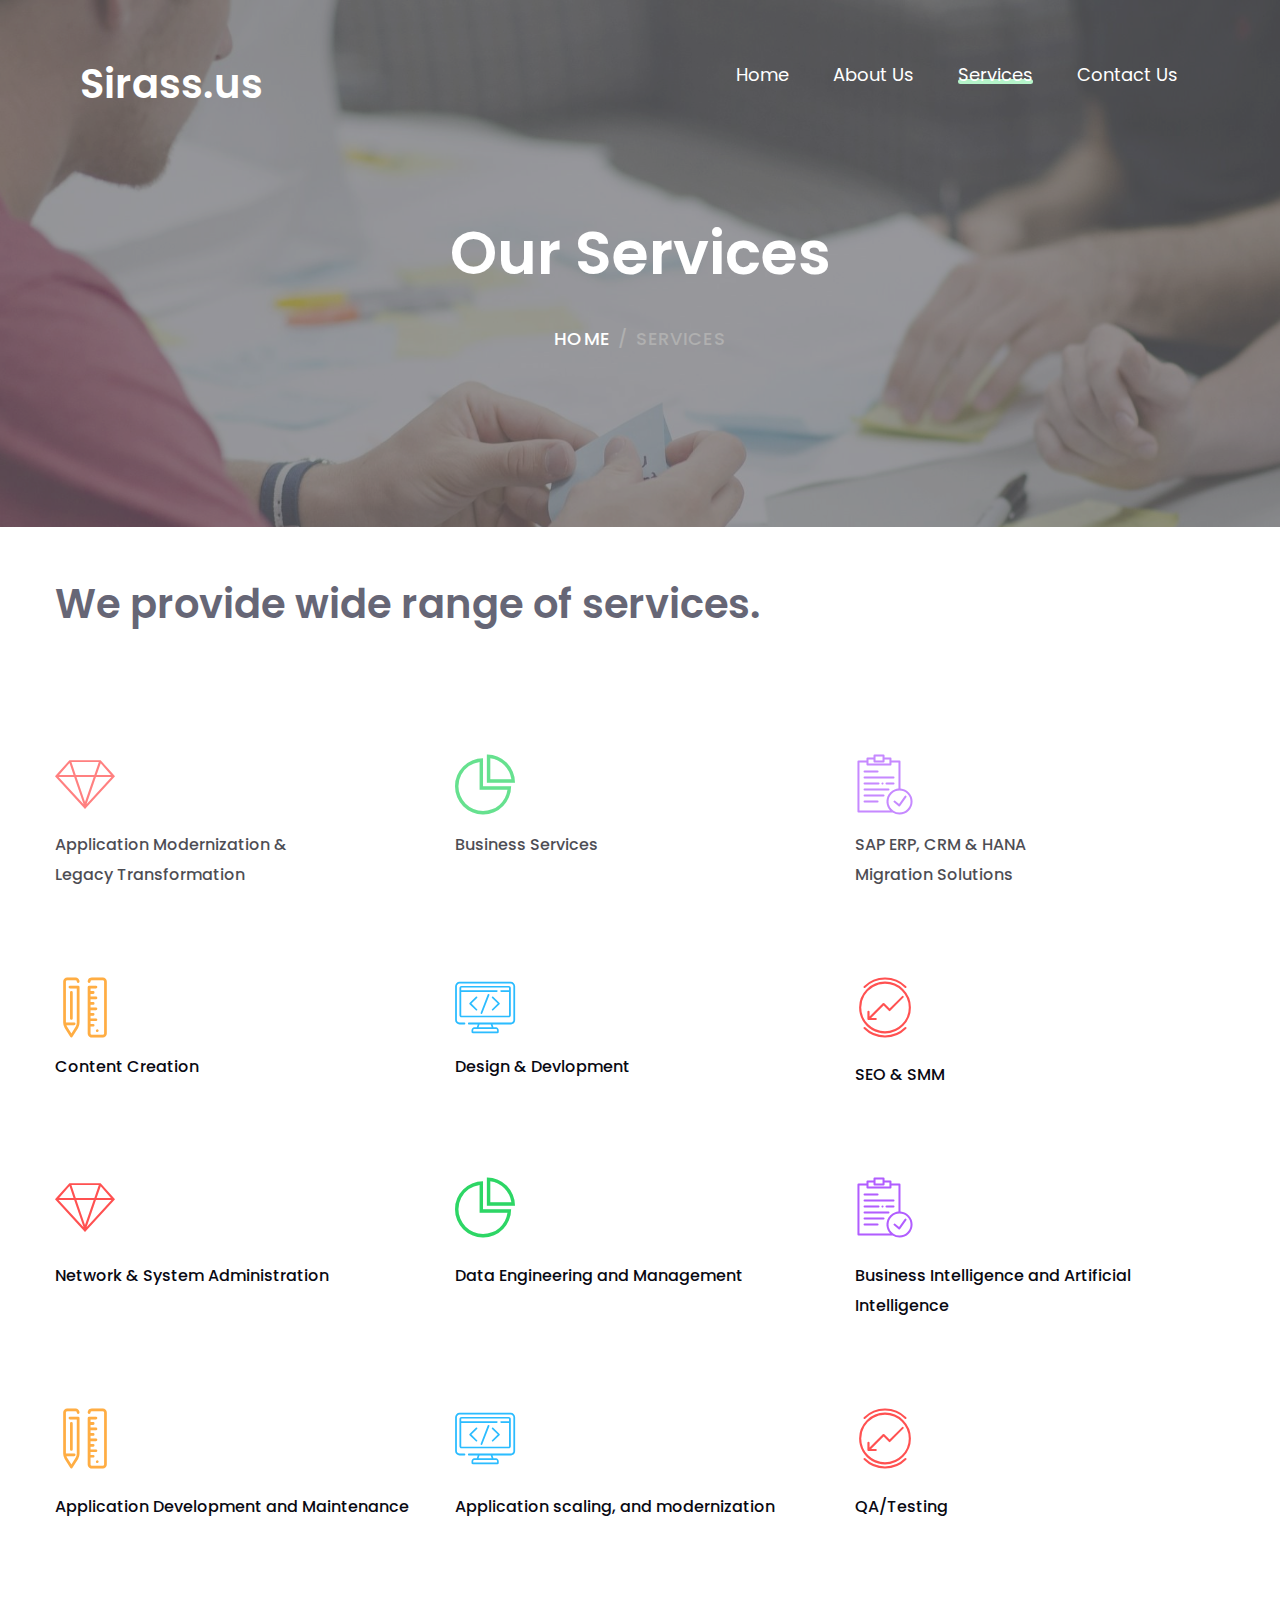
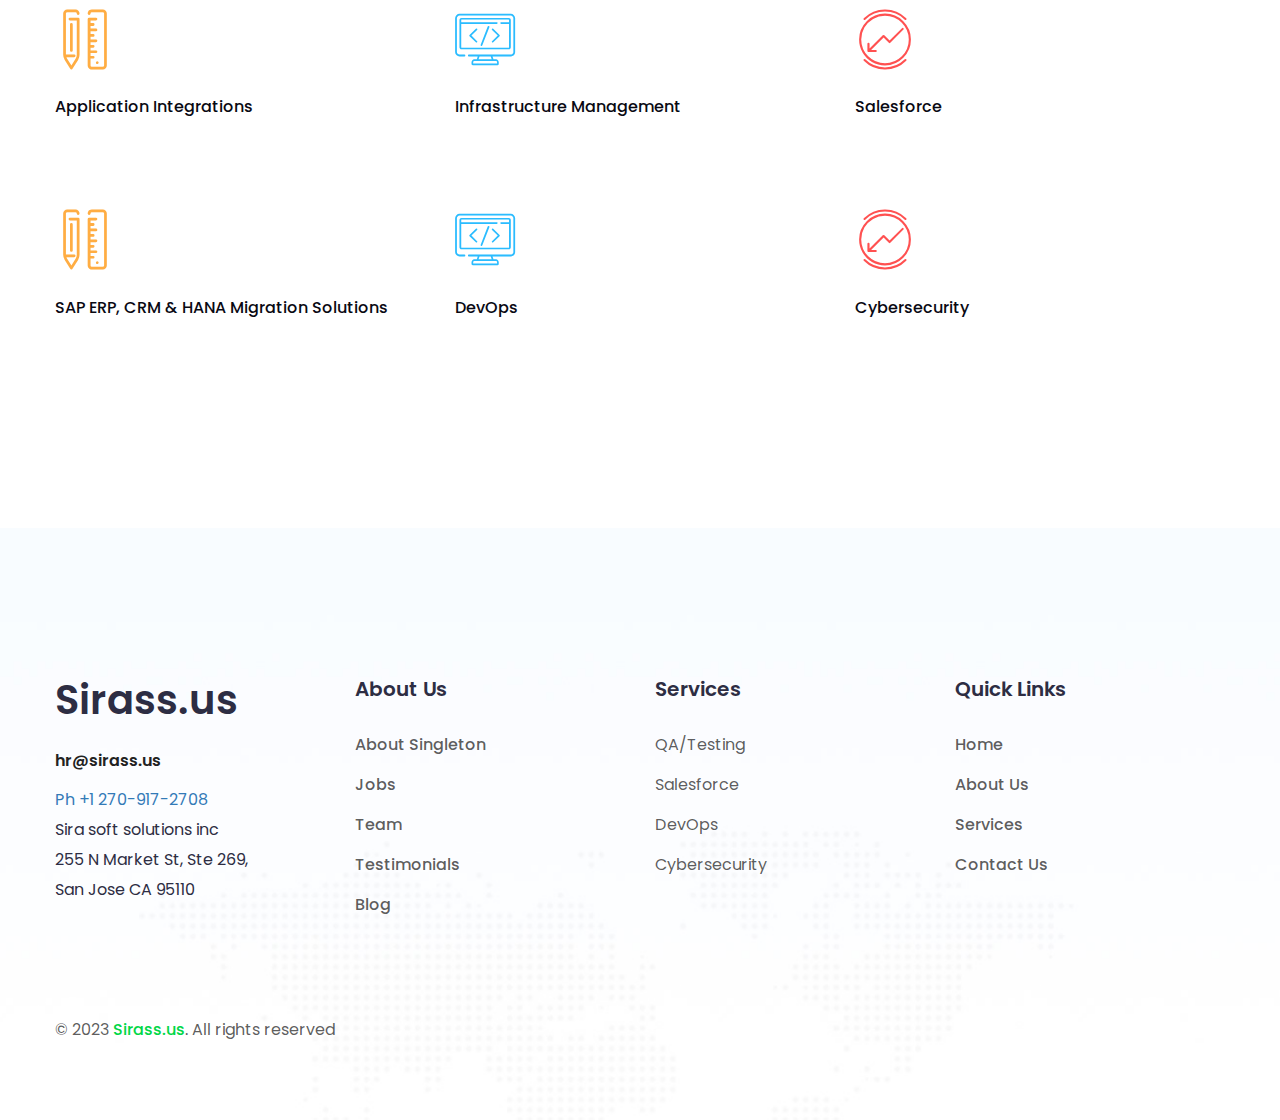
<file: service-v1.html>
<!DOCTYPE html>
<html lang="en">
	<head>
		<meta charset="UTF-8">
		<!-- For IE -->
		<meta http-equiv="X-UA-Compatible" content="IE=edge">
		<!-- For Resposive Device -->
		<meta name="viewport" content="width=device-width, initial-scale=1.0">
		<!-- For Window Tab Color -->
		<!-- Chrome, Firefox OS and Opera -->
		<meta name="theme-color" content="#2c2c2c">
		<!-- Windows Phone -->
		<meta name="msapplication-navbutton-color" content="#2c2c2c">
		<!-- iOS Safari -->
		<meta name="apple-mobile-web-app-status-bar-style" content="#2c2c2c">

		<title>SIRASS - IT Staffing and IT Services</title>

		<!-- Favicon -->
		<link rel="icon" type="image/png" sizes="56x56" href="images/fav-icon/icon.png">


		<!-- Main style sheet -->
		<link rel="stylesheet" type="text/css" href="css/style.css">
		<!-- responsive style sheet -->
		<link rel="stylesheet" type="text/css" href="css/responsive.css">


		<!-- Fix Internet Explorer ______________________________________-->

		<!--[if lt IE 9]>
			<script src="http://html5shiv.googlecode.com/svn/trunk/html5.js"></script>
			<script src="vendor/html5shiv.js"></script>
			<script src="vendor/respond.js"></script>
		<![endif]-->

			
	</head>

	<body>
		<div class="main-page-wrapper">

			<!-- ===================================================
				Loading Transition
			==================================================== -->
			<div id="loader-wrapper">
				<div id="loader">
					<ul>
						<li></li>
						<li></li>
						<li></li>
						<li></li>
						<li></li>
						<li></li>
					</ul>
				</div>
			</div>

			<!-- 
			=============================================
				Theme Header
			============================================== 
			-->
			<header class="theme-menu-wrapper menu-style-two full-width-menu inner-menu">
				<div class="header-wrapper">
					<div class="clearfix">
						<!-- Logo -->
						<div class="logo float-left tran4s"><a href="index.html"><h2 style="color: #ffffff;">Sirass.us</h2></a></div>

						<!-- ============================ Theme Menu ========================= -->
						<nav class="theme-main-menu float-right navbar" id="mega-menu-wrapper">
							<!-- Brand and toggle get grouped for better mobile display -->
						   <div class="navbar-header">
						     <button type="button" class="navbar-toggle collapsed" data-toggle="collapse" data-target="#navbar-collapse-1" aria-expanded="false">
						       <span class="sr-only">Toggle navigation</span>
						       <span class="icon-bar"></span>
						       <span class="icon-bar"></span>
						       <span class="icon-bar"></span>
						     </button>
						   </div>
						   <!-- Collect the nav links, forms, and other content for toggling -->
						   <div class="collapse navbar-collapse" id="navbar-collapse-1">
								<ul class="nav">
									<li class="dropdown-holder menu-list"><a href="index.html" class="tran3s">Home</a>
										
									</li>
									<li class="dropdown-holder menu-list"><a href="about-us.html" class="tran3s">About Us</a>
										
									</li>
									<li class="dropdown-holder menu-list active"><a href="service-v1.html" class="tran3s">Services</a>
										
									</li>
									
									<li class="menu-list"><a href="contact.html" class="tran3s">Contact Us</a></li>
									
								</ul>
						   </div><!-- /.navbar-collapse -->
						</nav> <!-- /.theme-main-menu -->
					</div> <!-- /.clearfix -->
				</div>
			</header> <!-- /.theme-menu-wrapper -->
			
			<!-- 
			=============================================
				Theme Inner Banner 
			============================================== 
			-->
			<div class="inner-page-banner">
				<div class="opacity">
					<h1>Our Services</h1>
					<ul>
						<li><a href="index.html">Home</a></li>
						<li>/</li>
						<li>Services</li>
					</ul>
				</div> <!-- /.opacity -->
			</div> <!-- /inner-page-banner -->



			<!-- 
			=============================================
				Our Service V1
			============================================== 
			-->
			<div class="service-version-one">
				<div class="container">
					<h2>We provide wide range of services.</h2>
					<div class="row">
						<div class="col-md-4 col-sm-6 col-xs-12">
							<div class="single-service">
								<i class="flaticon-diamond tran3s"></i>
								
								<h6><a class="tran3s">Application Modernization & <br>Legacy Transformation</a></h6>
							</div> <!-- /.single-service -->
						</div> <!-- /.col- -->
						<div class="col-md-4 col-sm-6 col-xs-12">
							<div class="single-service">
								<i class="flaticon-round-chart tran3s"></i>
								
								<h6><a class="tran3s">Business Services</a></h6>
							</div> <!-- /.single-service -->
						</div> <!-- /.col- -->
						<div class="col-md-4 col-sm-6 col-xs-12">
							<div class="single-service">
								<i class="flaticon-notepad tran3s"></i>
								
								<h6><a class="tran3s">SAP ERP, CRM & HANA<br> Migration Solutions</a></h6>
							</div> <!-- /.single-service -->
						</div> <!-- /.col- -->
						<div class="col-md-4 col-sm-6 col-xs-12">
							<div class="single-service">
								<i class="flaticon-drawing tran3s"></i>
								
								<h6><a class="tran3s">Content Creation</a></h6>
							</div> <!-- /.single-service -->
						</div> <!-- /.col- -->
						<div class="col-md-4 col-sm-6 col-xs-12">
							<div class="single-service">
								<i class="flaticon-computer tran3s"></i>
								
								<h6><a class="tran3s">Design &amp; Devlopment </a></h6>
							</div> <!-- /.single-service -->
						</div> <!-- /.col- -->
						<div class="col-md-4 col-sm-6 col-xs-12">
							<div class="single-service">
								<i class="flaticon-business tran3s"></i>
								<p></p>
								<h6><a class="tran3s">SEO &amp; SMM</a></h6>
							</div> <!-- /.single-service -->
						</div> <!-- /.col- -->
						<div class="col-md-4 col-sm-6 col-xs-12">
							<div class="single-service">
								<i class="flaticon-diamond tran3s"></i>
								<p></p>
								<h6><a  class="tran3s">Network & System Administration</a></h6>
							</div> <!-- /.single-service -->
						</div> <!-- /.col- -->
						<div class="col-md-4 col-sm-6 col-xs-12">
							<div class="single-service">
								<i class="flaticon-round-chart tran3s"></i>
								<p></p>
								<h6><a class="tran3s">Data Engineering and Management</a></h6>
							</div> <!-- /.single-service -->
						</div> <!-- /.col- -->
						<div class="col-md-4 col-sm-6 col-xs-12">
							<div class="single-service">
								<i class="flaticon-notepad tran3s"></i>
								<p></p>
								<h6><a  class="tran3s">Business Intelligence and Artificial Intelligence</a></h6>
							</div> <!-- /.single-service -->
						</div> <!-- /.col- -->
						<div class="col-md-4 col-sm-6 col-xs-12">
							<div class="single-service">
								<i class="flaticon-drawing tran3s"></i>
								<p></p>
								<h6><a class="tran3s">Application Development and Maintenance</a></h6>
							</div> <!-- /.single-service -->
						</div> <!-- /.col- -->
						<div class="col-md-4 col-sm-6 col-xs-12">
							<div class="single-service">
								<i class="flaticon-computer tran3s"></i>
								<!-- <p>Design &amp; Devlopment</p> -->
								<p></p>
								<h6><a class="tran3s">Application scaling, and modernization</a></h6>
							</div> <!-- /.single-service -->
						</div> <!-- /.col- -->
						<div class="col-md-4 col-sm-6 col-xs-12">
							<div class="single-service">
								<i class="flaticon-business tran3s"></i>
								<p></p>
								<h6><a class="tran3s">QA/Testing</a></h6>
							</div> <!-- /.single-service -->
						</div> <!-- /.col- -->
						<div class="col-md-4 col-sm-6 col-xs-12">
							<div class="single-service">
								<i class="flaticon-drawing tran3s"></i>
								<p></p>
								<h6><a class="tran3s">Application Integrations</a></h6>
							</div> <!-- /.single-service -->
						</div> <!-- /.col- -->
						<div class="col-md-4 col-sm-6 col-xs-12">
							<div class="single-service">
								<i class="flaticon-computer tran3s"></i>
								<!-- <p>Design &amp; Devlopment</p> -->
								<p></p>
								<h6><a class="tran3s">Infrastructure Management </a></h6>
							</div> <!-- /.single-service -->
						</div> <!-- /.col- -->
						<div class="col-md-4 col-sm-6 col-xs-12">
							<div class="single-service">
								<i class="flaticon-business tran3s"></i>
								<p></p>
								<h6><a  class="tran3s">Salesforce</a></h6>
							</div> <!-- /.single-service -->
						</div> <!-- /.col- -->
						<div class="col-md-4 col-sm-6 col-xs-12">
							<div class="single-service">
								<i class="flaticon-drawing tran3s"></i>
								<p></p>
								<h6><a class="tran3s">SAP ERP, CRM & HANA Migration Solutions</a></h6>
							</div> <!-- /.single-service -->
						</div> <!-- /.col- -->
						<div class="col-md-4 col-sm-6 col-xs-12">
							<div class="single-service">
								<i class="flaticon-computer tran3s"></i>
								<!-- <p>Design &amp; Devlopment</p> -->
								<p></p>
								<h6><a class="tran3s">DevOps</a></h6>
							</div> <!-- /.single-service -->
						</div> <!-- /.col- -->
						<div class="col-md-4 col-sm-6 col-xs-12">
							<div class="single-service">
								<i class="flaticon-business tran3s"></i>
								<p></p>
								<h6><a class="tran3s">Cybersecurity</a></h6>
							</div> <!-- /.single-service -->
						</div> <!-- /.col- -->
					</div> <!-- /.row -->
				</div> <!-- /.container -->
			</div> <!-- /.service-version-one -->
			


			
			<!-- 
			=============================================
				Footer
			============================================== 
			-->
			<footer class="bg-two">
				<div class="container">
					<div class="row">
						<div class="col-md-3 col-sm-6 col-xs-12">
							<div class="footer-logo">
								<a href="index.html"><h2>Sirass.us</h2></a>
								<h5><a href="mailto:hr@sirass.us" class="tran3s">hr@sirass.us</a></h5>
								<h6 class="p-color" style="line-height: 3rem;">
									<a href="tel:+1 270-917-2708">
										Ph +1 270-917-2708
									</a>
								</h6>
								<h6 style="line-height: 3rem;" >Sira soft solutions inc</h6>
								<h6 style="line-height: 3rem;" >255 N Market St, Ste 269,<br>
                                    San Jose CA 95110</h6>
							</div>
						</div>
						
						<div class="col-md-3 col-sm-6 col-xs-12 footer-list">
							<h4>About Us</h4>
							<ul>
								<li><a href="#" class="tran3s">About Singleton</a></li>
								<li><a href="#" class="tran3s">Jobs</a></li>
								<li><a href="#" class="tran3s">Team</a></li>
								<li><a href="#" class="tran3s">Testimonials</a></li>
								<li><a href="#" class="tran3s">Blog</a></li>
							</ul>
						</div>

						<div class="col-md-3 col-sm-6 col-xs-12 footer-list">
							<h4>Services</h4>
							<ul>
								
								<li class="tran3s" >QA/Testing</li>
								
								<li class="tran3s" >Salesforce</li>

								<li class="tran3s" >DevOps</li>
								<li class="tran3s" >Cybersecurity</li>
								
							</ul>
						</div>

						<div class="col-md-3 col-sm-6 col-xs-12 footer-list">
							<h4>Quick Links</h4>
							<ul>
								<li><a href="index.html" class="tran3s">Home</a></li>
								<li><a href="about-us.html" class="tran3s">About Us</a></li>
								<li><a href="service-v1.html" class="tran3s">Services</a></li>
								<!-- <li><a href="portfolio-v1.html" class="tran3s">Portfolio</a></li> -->
								<li><a href="contact.html" class="tran3s">Contact Us</a></li>
							</ul>
						</div>
						
					</div> <!-- /.row -->

					<div class="bottom-footer clearfix">
						
						<p class="float-left">&copy; 2023 <a href="index.html" class="tran3s p-color">Sirass.us</a>. All rights reserved</p>
					</div>
				</div> <!-- /.container -->
			</footer>

			<!-- Sign-Up Modal -->
			<div class="modal fade signUpModal theme-modal-box" role="dialog">
				<div class="modal-dialog">
				    <!-- Modal content-->
				    <div class="modal-content">
					    <div class="modal-body">
					        <h3>Login with Social Networks</h3>
					        <ul class="clearfix">
					        	<li class="float-left"><a href="#"><i class="fa fa-facebook" aria-hidden="true"></i> facebook</a></li>
					        	<li class="float-left"><a href="#"><i class="fa fa-google-plus" aria-hidden="true"></i> Google</a></li>
					        	<li class="float-left"><a href="#"><i class="fa fa-twitter" aria-hidden="true"></i> Twitter</a></li>
					        	<li class="float-left"><a href="#"><i class="fa fa-linkedin" aria-hidden="true"></i> Linkedin</a></li>
					        </ul>
					        <form action="#">
					        	<h6><span>or</span></h6>
					        	<div class="wrapper">
					        		<input type="text" placeholder="Username or Email">
					        		<input type="password" placeholder="Password">
					        		<ul class="clearfix">
										<li class="float-left">
											<input type="checkbox" id="remember">
											<label for="remember">Remember Me</label>
										</li>
										<li class="float-right"><a href="#" class="p-color">Lost Your Password?</a></li>
									</ul>
									<button class="p-bg-color hvr-trim-two">Login</button>
					        	</div>
					        </form>
					    </div> <!-- /.modal-body -->
				    </div> <!-- /.modal-content -->
				</div> <!-- /.modal-dialog -->
			</div> <!-- /.signUpModal -->

	        

	        <!-- Scroll Top Button -->
			<button class="scroll-top tran3s">
				<i class="fa fa-angle-up" aria-hidden="true"></i>
			</button>



		<!-- Js File_________________________________ -->

		<!-- j Query -->
		<script type="text/javascript" src="vendor/jquery.2.2.3.min.js"></script>
		<!-- Bootstrap Select JS -->
		<script type="text/javascript" src="vendor/bootstrap-select/dist/js/bootstrap-select.js"></script>

		<!-- Bootstrap JS -->
		<script type="text/javascript" src="vendor/bootstrap/bootstrap.min.js"></script>

		<!-- Vendor js _________ -->
	    <!-- Mega menu  -->
		<script type="text/javascript" src="vendor/bootstrap-mega-menu/js/menu.js"></script>
		
		<!-- WOW js -->
		<script type="text/javascript" src="vendor/WOW-master/dist/wow.min.js"></script>
		<!-- owl.carousel -->
		<script type="text/javascript" src="vendor/owl-carousel/owl.carousel.min.js"></script>
		<!-- js count to -->
		<script type="text/javascript" src="vendor/jquery.appear.js"></script>
		<script type="text/javascript" src="vendor/jquery.countTo.js"></script>
		<!-- Fancybox -->
		<script type="text/javascript" src="vendor/fancybox/dist/jquery.fancybox.min.js"></script>
		<script type="text/javascript" src="vendor/jquery.ripples-master/dist/jquery.ripples-min.js"></script>

		<!-- Theme js -->
		<script type="text/javascript" src="js/theme.js"></script>

		</div> <!-- /.main-page-wrapper -->
	</body>
</html>
</file>
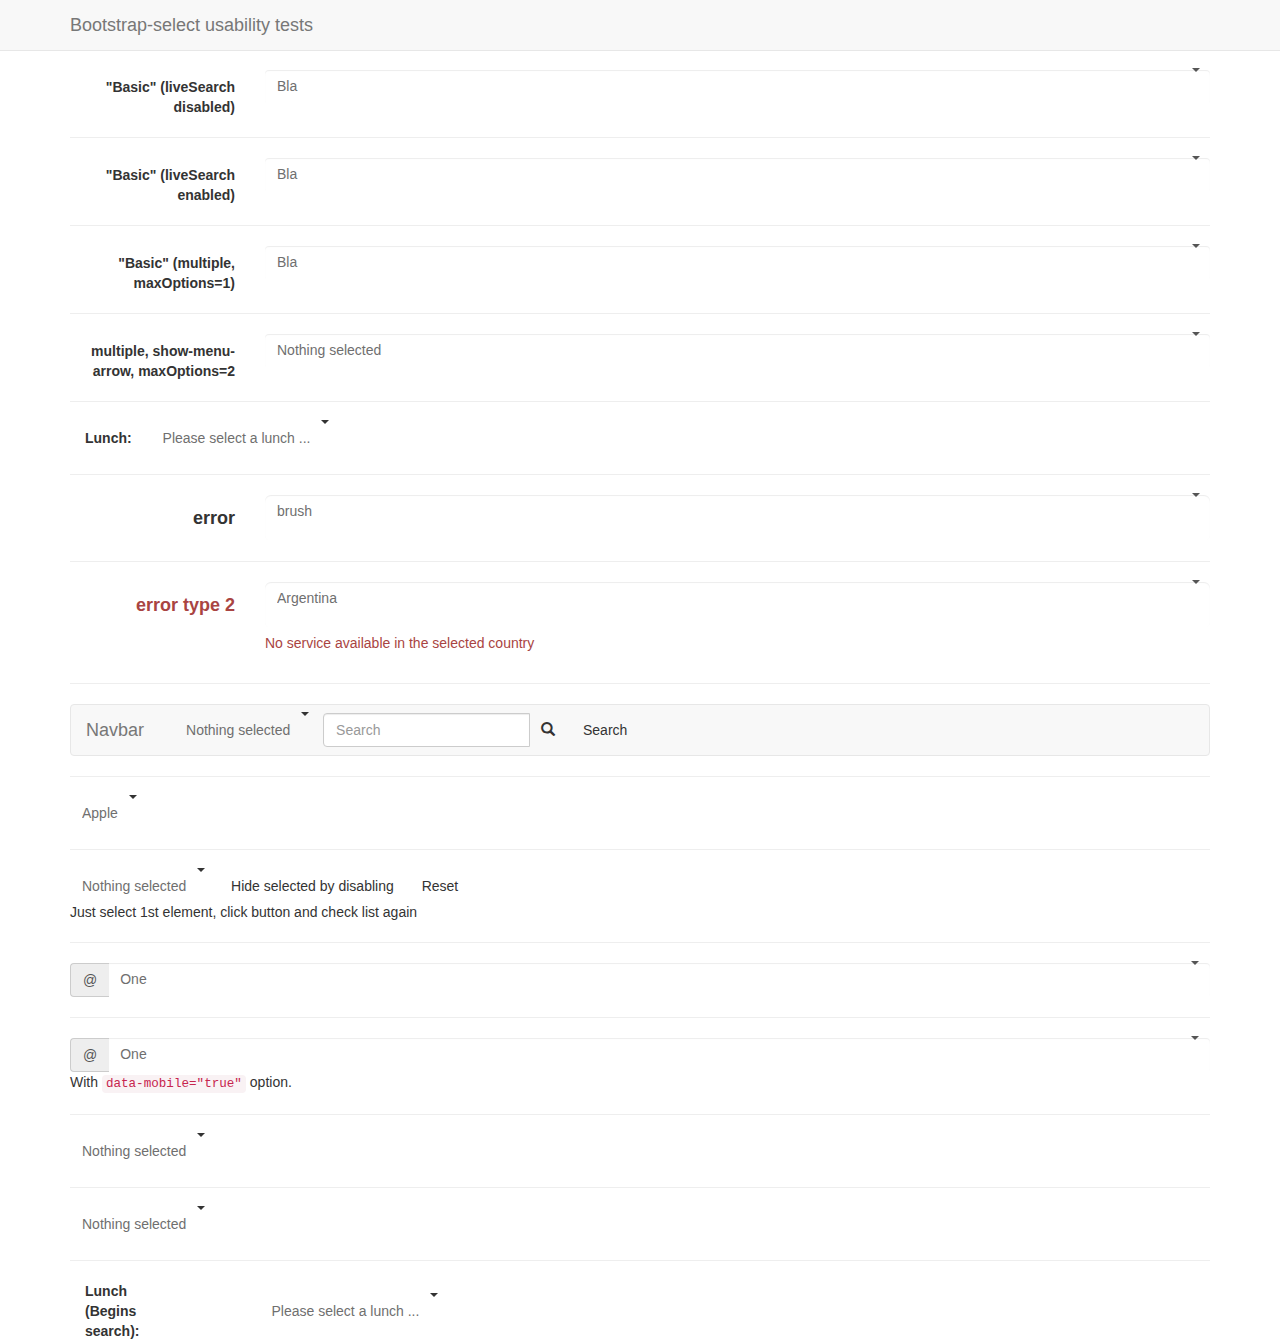
<file: vendor/bootstrap-select/test.html>
<!DOCTYPE html>
<html>
<head>
  <title>Bootstrap-select test page</title>

  <meta charset="utf-8">

  <link rel="stylesheet" href="https://maxcdn.bootstrapcdn.com/bootstrap/3.3.4/css/bootstrap.min.css">
  <link rel="stylesheet" href="dist/css/bootstrap-select.css">

  <style>
    body {
      padding-top: 70px;
    }
  </style>

  <script src="https://ajax.googleapis.com/ajax/libs/jquery/1.11.3/jquery.min.js"></script>
  <script src="https://maxcdn.bootstrapcdn.com/bootstrap/3.3.4/js/bootstrap.min.js"></script>
  <script src="dist/js/bootstrap-select.js"></script>
</head>
<body>
<nav class="navbar navbar-default navbar-fixed-top" role="navigation">
  <div class="container">
    <div class="navbar-header">
      <a class="navbar-brand" href="#">Bootstrap-select usability tests</a>
    </div>
  </div>
</nav>

<div class="container">
  <form class="form-horizontal" role="form">
    <div class="form-group">
      <label for="basic" class="col-lg-2 control-label">"Basic" (liveSearch disabled)</label>

      <div class="col-lg-10">
        <select id="basic" class="selectpicker show-tick form-control">
          <option>cow</option>
          <option data-subtext="option subtext">bull</option>
          <option class="get-class" disabled>ox</option>
          <optgroup label="test" data-subtext="optgroup subtext">
            <option>ASD</option>
            <option selected>Bla</option>
            <option>Ble</option>
          </optgroup>
        </select>
      </div>
    </div>
  </form>

  <hr>

  <form class="form-horizontal" role="form">
    <div class="form-group">
      <label for="basic" class="col-lg-2 control-label">"Basic" (liveSearch enabled)</label>

      <div class="col-lg-10">
        <select id="basic" class="selectpicker show-tick form-control" data-live-search="true">
          <option>cow</option>
          <option data-subtext="option subtext">bull</option>
          <option class="get-class" disabled>ox</option>
          <optgroup label="test" data-subtext="optgroup subtext">
            <option>ASD</option>
            <option selected>Bla</option>
            <option>Ble</option>
          </optgroup>
        </select>
      </div>
    </div>
  </form>

  <hr>
  <form class="form-horizontal" role="form">
    <div class="form-group">
      <label for="basic2" class="col-lg-2 control-label">"Basic" (multiple, maxOptions=1)</label>

      <div class="col-lg-10">
        <select id="basic2" class="show-tick form-control" multiple>
          <option>cow</option>
          <option>bull</option>
          <option class="get-class" disabled>ox</option>
          <optgroup label="test" data-subtext="another test">
            <option>ASD</option>
            <option selected>Bla</option>
            <option>Ble</option>
          </optgroup>
        </select>
      </div>
    </div>
  </form>

  <hr>
  <form class="form-horizontal" role="form">
    <div class="form-group">
      <label for="maxOption2" class="col-lg-2 control-label">multiple, show-menu-arrow, maxOptions=2</label>

      <div class="col-lg-10">
        <select id="maxOption2" class="selectpicker show-menu-arrow form-control" multiple data-max-options="2">
          <option>chicken</option>
          <option>turkey</option>
          <option disabled>duck</option>
          <option>goose</option>
        </select>
      </div>
    </div>
  </form>

  <hr>
  <form class="form-inline">
    <div class="form-group">
      <label class="col-md-1 control-label" for="lunch">Lunch:</label>
    </div>
    <div class="form-group">
      <select id="lunch" class="selectpicker" data-live-search="true" title="Please select a lunch ...">
        <option>Hot Dog, Fries and a Soda</option>
        <option>Burger, Shake and a Smile</option>
        <option>Sugar, Spice and all things nice</option>
        <option>Baby Back Ribs</option>
        <option>A really really long option made to illustrate an issue with the live search in an inline form</option>
      </select>
    </div>
  </form>

  <hr>
  <form class="form-horizontal" role="form">
    <div class="form-group form-group-lg">
      <label for="error" class="col-lg-2 control-label">error</label>

      <div class="col-lg-10 error">
        <select id="error" class="selectpicker show-tick form-control">
          <option>pen</option>
          <option>pencil</option>
          <option selected>brush</option>
        </select>
      </div>
    </div>
  </form>

  <hr>
  <form class="form-horizontal" role="form">
    <div class="form-group has-error form-group-lg">
      <label class="control-label col-lg-2" for="country">error type 2</label>

      <div class="col-lg-10">
        <select id="country" name="country" class="form-control selectpicker">
          <option>Argentina</option>
          <option>United State</option>
          <option>Mexico</option>
        </select>

        <p class="help-block">No service available in the selected country</p>
      </div>
    </div>
  </form>

  <hr>
  <nav class="navbar navbar-default" role="navigation">
    <div class="container-fluid">
      <div class="navbar-header">
        <a class="navbar-brand" href="#">Navbar</a>
      </div>

      <form class="navbar-form navbar-left" role="search">
        <div class="form-group">
          <select class="selectpicker" multiple data-live-search="true" data-live-search-placeholder="Search" data-actions-box="true">
            <optgroup label="filter1">
              <option>option1</option>
              <option>option2</option>
              <option>option3</option>
              <option>option4</option>
            </optgroup>
            <optgroup label="filter2">
              <option>option1</option>
              <option>option2</option>
              <option>option3</option>
              <option>option4</option>
            </optgroup>
            <optgroup label="filter3">
              <option>option1</option>
              <option>option2</option>
              <option>option3</option>
              <option>option4</option>
            </optgroup>
          </select>
        </div>

        <div class="input-group">
          <input type="text" class="form-control" placeholder="Search" name="q">

          <div class="input-group-btn">
            <button class="btn btn-default" type="submit"><i class="glyphicon glyphicon-search"></i></button>
          </div>
        </div>
        <button type="submit" class="btn btn-default">Search</button>
      </form>

    </div>
    <!-- .container-fluid -->
  </nav>

  <hr>
  <select id="first-disabled" class="selectpicker" data-hide-disabled="true" data-live-search="true">
    <optgroup disabled="disabled" label="disabled">
      <option>Hidden</option>
    </optgroup>
    <optgroup label="Fruit">
      <option>Apple</option>
      <option>Orange</option>
    </optgroup>
    <optgroup label="Vegetable">
      <option>Corn</option>
      <option>Carrot</option>
    </optgroup>
  </select>

  <hr>
  <select id="first-disabled2" class="selectpicker" multiple data-hide-disabled="true" data-size="5">
    <option>Apple</option>
    <option>Banana</option>
    <option>Orange</option>
    <option>Pineapple</option>
    <option>Apple2</option>
    <option>Banana2</option>
    <option>Orange2</option>
    <option>Pineapple2</option>
    <option>Apple2</option>
    <option>Banana2</option>
    <option>Orange2</option>
    <option>Pineapple2</option>
  </select>
  <button id="special" class="btn btn-default">Hide selected by disabling</button>
  <button id="special2" class="btn btn-default">Reset</button>
  <p>Just select 1st element, click button and check list again</p>

  <hr>
  <div class="input-group">
    <span class="input-group-addon">@</span>
    <select class="form-control selectpicker">
      <option>One</option>
      <option>Two</option>
      <option>Three</option>
    </select>
  </div>

  <hr>
  <div class="input-group">
    <span class="input-group-addon">@</span>
    <select class="form-control selectpicker" data-mobile="true">
      <option>One</option>
      <option>Two</option>
      <option>Three</option>
    </select>
  </div>
  <p>With <code>data-mobile="true"</code> option.</p>

  <hr>
  <select id="done" class="selectpicker" multiple data-done-button="true">
    <option>Apple</option>
    <option>Banana</option>
    <option>Orange</option>
    <option>Pineapple</option>
    <option>Apple2</option>
    <option>Banana2</option>
    <option>Orange2</option>
    <option>Pineapple2</option>
    <option>Apple2</option>
    <option>Banana2</option>
    <option>Orange2</option>
    <option>Pineapple2</option>
  </select>

  <hr>
  <select id="tokens" class="selectpicker" multiple data-live-search="true">
    <option data-tokens="first">I actually am called "first"</option>
    <option data-tokens="second">And me "second"</option>
    <option data-tokens="last">I am "last"</option>
  </select>

  <hr>
  <form class="form-inline">
    <div class="form-group">
      <label class="col-md-1 control-label" for="lunchBegins">Lunch (Begins search):</label>
    </div>
    <div class="form-group">
      <select id="lunchBegins" class="selectpicker" data-live-search="true" data-live-search-style="begins" title="Please select a lunch ...">
        <option>Hot Dog, Fries and a Soda</option>
        <option>Burger, Shake and a Smile</option>
        <option>Sugar, Spice and all things nice</option>
        <option>Baby Back Ribs</option>
        <option>A really really long option made to illustrate an issue with the live search in an inline form</option>
      </select>
    </div>
  </form>
</div>

<script>
  $(document).ready(function () {
    var mySelect = $('#first-disabled2');

    $('#special').on('click', function () {
      mySelect.find('option:selected').prop('disabled', true);
      mySelect.selectpicker('refresh');
    });

    $('#special2').on('click', function () {
      mySelect.find('option:disabled').prop('disabled', false);
      mySelect.selectpicker('refresh');
    });

    $('#basic2').selectpicker({
      liveSearch: true,
      maxOptions: 1
    });
  });
</script>
</body>
</html>
</file>
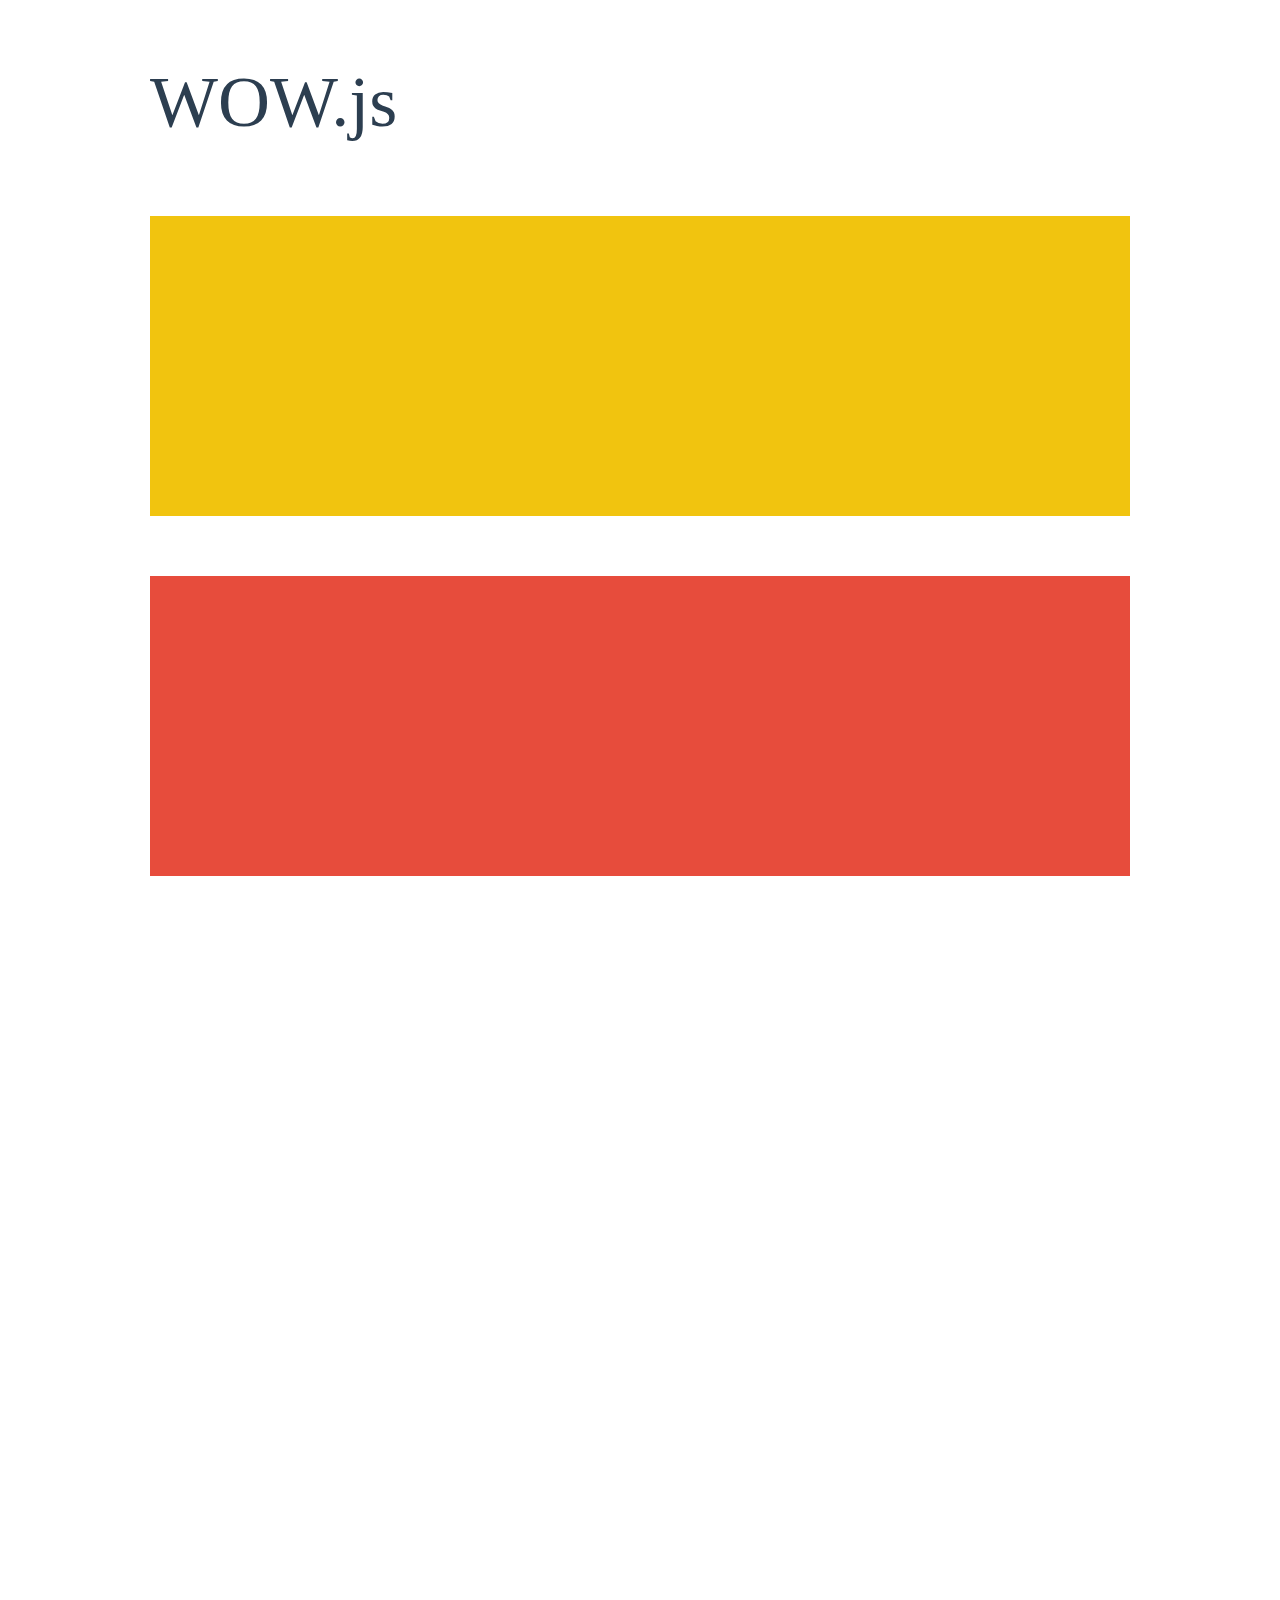
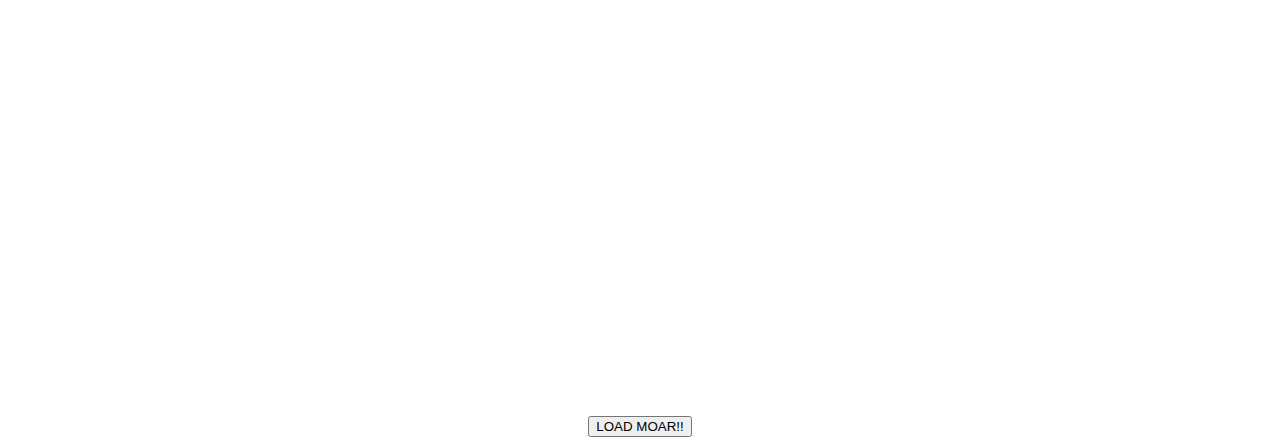
<file: vendor/WOW-master/demo.html>
<!doctype html>

<html lang="en">
<head>
  <meta charset="utf-8">
  <title>WOW</title>
  <link rel="stylesheet" href="css/libs/animate.css">
  <link rel="stylesheet" href="css/site.css">
  <style>
    .wow:first-child {
      visibility: hidden;
    }
  </style>
  <!--[if IE]>
    <script src="http://html5shiv.googlecode.com/svn/trunk/html5.js"></script>
  <![endif]-->
</head>

<body>
  <div id="container">
    <header>
      <h1>WOW.js</h1>
    </header>
    <div id="main">
      <section class="wow fadeInDown" style="background-color: #f1c40f;"></section>
      <section class="wow pulse" style="background-color: #e74c3c;" data-wow-iteration="infinite" data-wow-duration="1500ms"></section>
      <section class="section--purple wow slideInRight" data-wow-delay="2s"></section>
      <section class="section--blue wow bounceInLeft" data-wow-offset="300"></section>
      <section class="section--green wow slideInLeft" data-wow-duration="4s"></section>
      <button id="moar">LOAD MOAR!!</button>
    </div>
  </div>
  <script src="dist/wow.js"></script>
  <script>
    wow = new WOW(
      {
        animateClass: 'animated',
        offset:       100,
        callback:     function(box) {
          console.log("WOW: animating <" + box.tagName.toLowerCase() + ">")
        }
      }
    );
    wow.init();
    document.getElementById('moar').onclick = function() {
      var section = document.createElement('section');
      section.className = 'section--purple wow fadeInDown';
      this.parentNode.insertBefore(section, this);
    };
  </script>
</body>
</html>
</file>
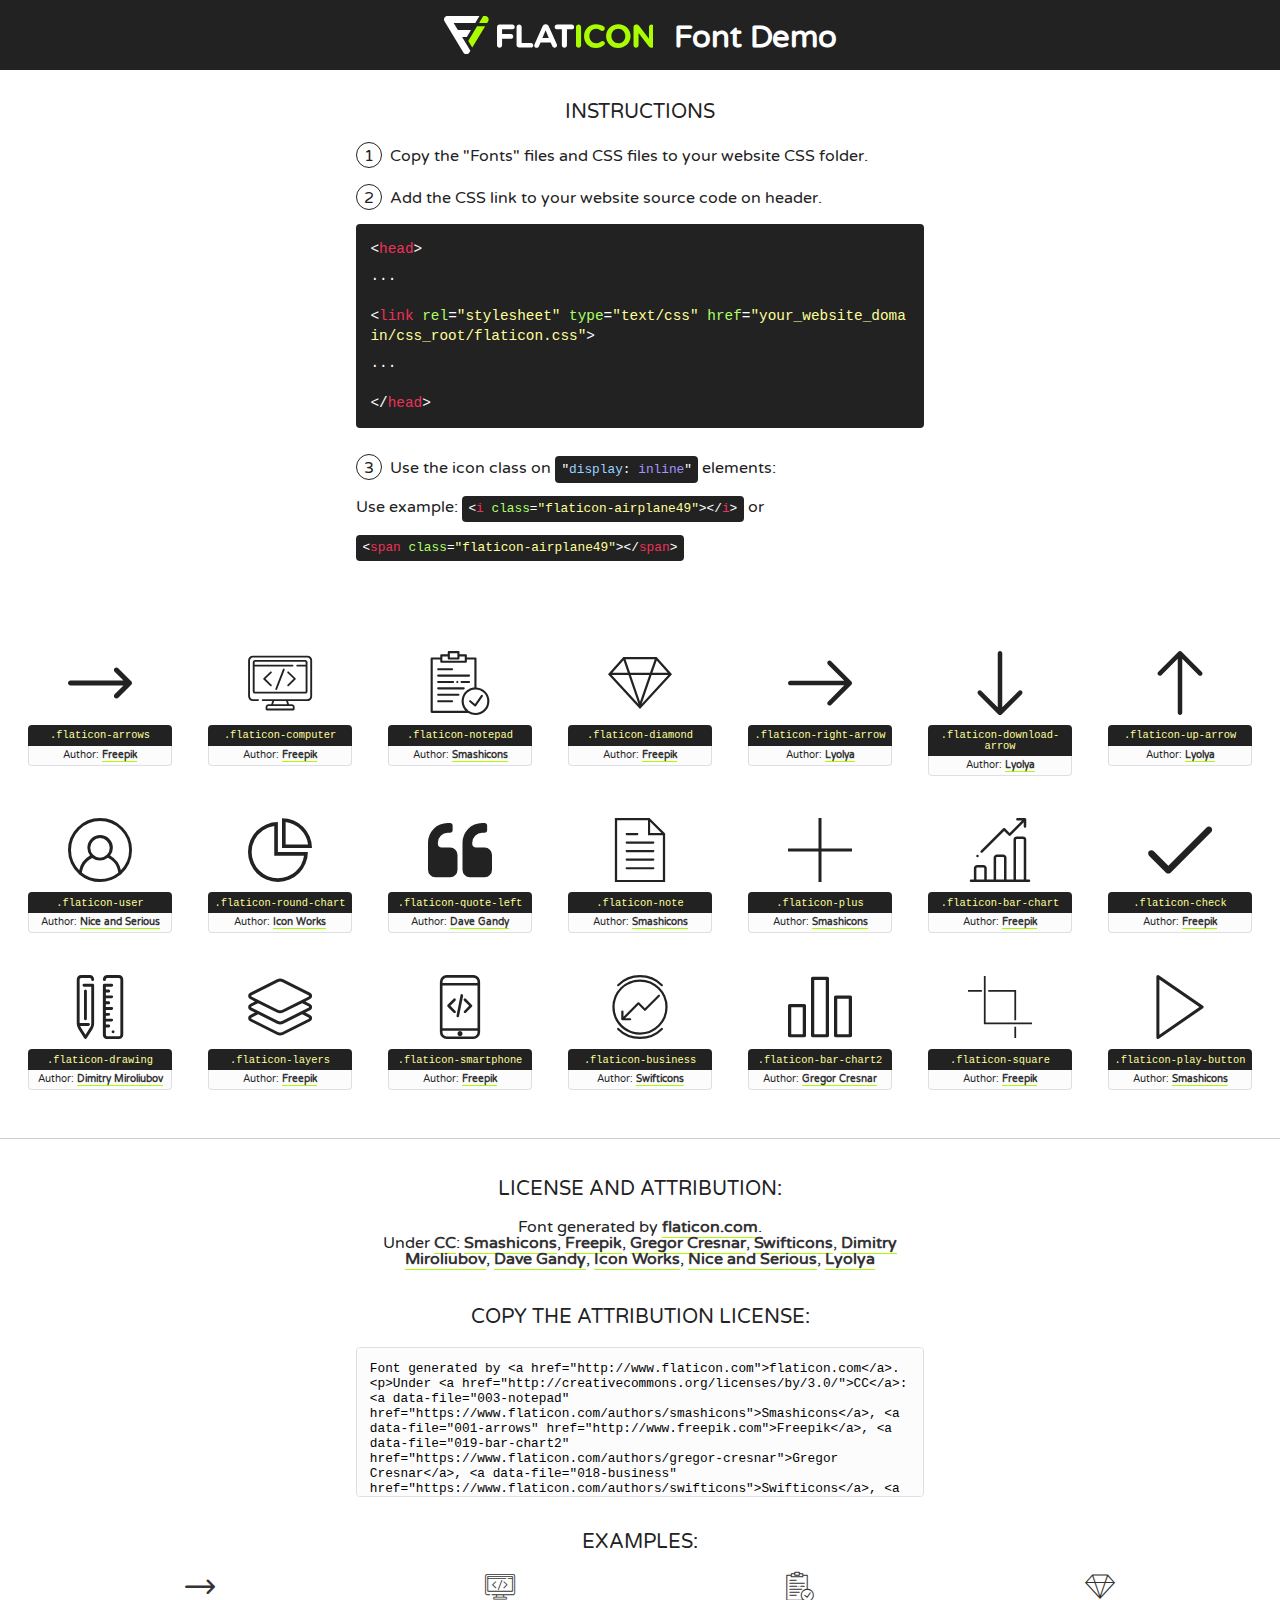
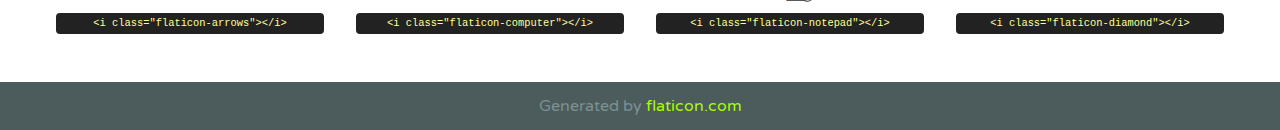
<file: fonts/icon/font/flaticon.html>
<!DOCTYPE html>
<!--
  Flaticon icon font: Flaticon
  Creation date: 18/09/2017 20:02
-->
<html>
<!DOCTYPE html>
<html>

<head>
    <title>Flaticon WebFont</title>
    <link href="http://fonts.googleapis.com/css?family=Varela+Round" rel="stylesheet" type="text/css" />
    <link rel="stylesheet" type="text/css" href="flaticon.css">
    <meta charset="UTF-8">
    <style>
    html, body, div, span, applet, object, iframe,
    h1, h2, h3, h4, h5, h6, p, blockquote, pre,
    a, abbr, acronym, address, big, cite, code,
    del, dfn, em, img, ins, kbd, q, s, samp,
    small, strike, strong, sub, sup, tt, var,
    b, u, i, center,
    dl, dt, dd, ol, ul, li,
    fieldset, form, label, legend,
    table, caption, tbody, tfoot, thead, tr, th, td,
    article, aside, canvas, details, embed, 
    figure, figcaption, footer, header, hgroup, 
    menu, nav, output, ruby, section, summary,
    time, mark, audio, video {
        margin: 0;
        padding: 0;
        border: 0;
        font-size: 100%;
        font: inherit;
        vertical-align: baseline;
    }
    /* HTML5 display-role reset for older browsers */
    article, aside, details, figcaption, figure, 
    footer, header, hgroup, menu, nav, section {
        display: block;
    }
    body {
        line-height: 1;
    }
    ol, ul {
        list-style: none;
    }
    blockquote, q {
        quotes: none;
    }
    blockquote:before, blockquote:after,
    q:before, q:after {
        content: '';
        content: none;
    }
    table {
        border-collapse: collapse;
        border-spacing: 0;
    }
    body {
        font-family: 'Varela Round', Helvetica, Arial, sans-serif;
        font-size: 16px;
        color: #222;
    }
    a {
        color: #333;
        border-bottom: 1px solid #a9fd00;
        font-weight: bold;
        text-decoration: none;
    }
    * {
        -moz-box-sizing: border-box;
        -webkit-box-sizing: border-box;
        box-sizing: border-box;
        margin: 0;
        padding: 0;
    }
    [class^="flaticon-"]:before, [class*=" flaticon-"]:before, [class^="flaticon-"]:after, [class*=" flaticon-"]:after {
        font-family: Flaticon;
        font-size: 30px;
        font-style: normal;
        margin-left: 20px;
        color: #333;
    }
    .wrapper {
        max-width: 600px;
        margin: auto;
        padding: 0 1em;
    }
    .title {
        font-size: 1.25em;
        text-align: center;
        margin-bottom: 1em;
        text-transform: uppercase;
    }
    header {
        text-align: center;
        background-color: #222;
        color: #fff;
        padding: 1em;
    }
    header .logo {
        width: 210px;
        height: 38px;
        display: inline-block;
        vertical-align: middle;
        margin-right: 1em;
        border: none;
    }
    header strong {
        font-size: 1.95em;
        font-weight: bold;
        vertical-align: middle;
        margin-top: 5px;
        display: inline-block;
    }
    .demo {
        margin: 2em auto;
        line-height: 1.25em;
    }
    .demo ul li {
        margin-bottom: 1em;
    }
    .demo ul li .num {
        color: #222;
        border-radius: 20px;
        display: inline-block;
        width: 26px;
        padding: 3px;
        height: 26px;
        text-align: center;
        margin-right: 0.5em;
        border: 1px solid #222;
    }
    .demo ul li code {
        background-color: #222;
        border-radius: 4px;
        padding: 0.25em 0.5em;
        display: inline-block;
        color: #fff;
        font-family: Consolas,Monaco,Lucida Console,Liberation Mono,DejaVu Sans Mono,Bitstream Vera Sans Mono,Courier New, monospace;
        font-weight: lighter;
        margin-top: 1em;
        font-size: 0.8em;
        word-break: break-all;
    }
    .demo ul li code.big {
        padding: 1em;
        font-size: 0.9em;
    }
    .demo ul li code .red {
        color: #EF3159;
    }
    .demo ul li code .green {
        color: #ACFF65;
    }
    .demo ul li code .yellow {
        color: #FFFF99;
    }
    .demo ul li code .blue {
        color: #99D3FF;
    }
    .demo ul li code .purple {
        color: #A295FF;
    }
    .demo ul li code .dots {
        margin-top: 0.5em;
        display: block;
    }
    #glyphs {
        border-bottom: 1px solid #ccc;
        padding: 2em 0;
        text-align: center;
    }
    .glyph {
        display: inline-block;
        width: 9em;
        margin: 1em;
        text-align: center;
        vertical-align: top;
        background: #FFF;
    }
    .glyph .glyph-icon {
        padding: 10px;
        display: block;
        font-family:"Flaticon";
        font-size: 64px;
        line-height: 1;
    }
    .glyph .glyph-icon:before {
        font-size: 64px;
        color: #222;
        margin-left: 0;
    }
    .class-name {
        font-size: 0.65em;
        background-color: #222;
        color: #fff;
        border-radius: 4px 4px 0 0;
        padding: 0.5em;
        color: #FFFF99;
        font-family: Consolas,Monaco,Lucida Console,Liberation Mono,DejaVu Sans Mono,Bitstream Vera Sans Mono,Courier New, monospace;
    }
    .author-name {
        font-size: 0.6em;
        background-color: #fcfcfd;
        border: 1px solid #DEDEE4;
        border-top: 0;
        border-radius: 0 0 4px 4px;
        padding: 0.5em;
    }
    .class-name:last-child {
        font-size: 10px;
        color:#888;
    }
    .class-name:last-child a {
        font-size: 10px;
        color:#555;
    }
    .class-name:last-child a:hover {
        color:#a9fd00;
    }
    .glyph > input {
        display: block;
        width: 100px;
        margin: 5px auto;
        text-align: center;
        font-size: 12px;
        cursor: text;
    }
    .glyph > input.icon-input {
        font-family:"Flaticon";
        font-size: 16px;
        margin-bottom: 10px;
    }
    .attribution .title {
        margin-top: 2em;
    }
    .attribution textarea {
        background-color: #fcfcfd;
        padding: 1em;
        border: none;
        box-shadow: none;
        border: 1px solid #DEDEE4;
        border-radius: 4px;
        resize: none;
        width: 100%;
        height: 150px;
        font-size: 0.8em;
        font-family: Consolas,Monaco,Lucida Console,Liberation Mono,DejaVu Sans Mono,Bitstream Vera Sans Mono,Courier New, monospace;
        -webkit-appearance: none;
    }
    .iconsuse {
        margin: 2em auto;
        text-align: center;
        max-width: 1200px;
    }
    .iconsuse:after {
        content: '';
        display: table;
        clear: both;
    }
    .iconsuse .image {
        float: left;
        width: 25%;
        padding: 0 1em;
    }
    .iconsuse .image p {
        margin-bottom: 1em;
    }
    .iconsuse .image span {
        display: block;
        font-size: 0.65em;
        background-color: #222;
        color: #fff;
        border-radius: 4px;
        padding: 0.5em;
        color: #FFFF99;
        margin-top: 1em;
        font-family: Consolas,Monaco,Lucida Console,Liberation Mono,DejaVu Sans Mono,Bitstream Vera Sans Mono,Courier New, monospace;
    }
    #footer {
        text-align: center;
        background-color: #4C5B5C;
        color: #7c9192;
        padding: 1em;
    }
    #footer a {
        border: none;
        color: #a9fd00;
        font-weight: normal;
    }
    @media (max-width: 960px) {
        .iconsuse .image {
            width: 50%;
        }
    }
    @media (max-width: 560px) {
        .iconsuse .image {
            width: 100%;
        }
    }
    </style>
</head>

<body class="characters-off">

    <header>
        <a href="http://www.flaticon.com" target="_blank" class="logo">
            <svg version="1.1" xmlns="http://www.w3.org/2000/svg" xmlns:xlink="http://www.w3.org/1999/xlink" xmlns:a="http://ns.adobe.com/AdobeSVGViewerExtensions/3.0/" viewBox="0 0 560.875 102.036" enable-background="new 0 0 560.875 102.036" xml:space="preserve">
                <defs>
                </defs>
                <g>
                    <g class="letters">
                        <path fill="#ffffff" d="M141.596,29.675c0-3.777,2.985-6.767,6.764-6.767h34.438c3.426,0,6.15,2.728,6.15,6.15
                        c0,3.43-2.724,6.149-6.15,6.149h-27.674v13.091h23.719c3.429,0,6.151,2.724,6.151,6.15c0,3.43-2.723,6.149-6.151,6.149h-23.719
                        v17.574c0,3.773-2.986,6.761-6.764,6.761c-3.779,0-6.764-2.989-6.764-6.761V29.675z"></path>
                        <path fill="#ffffff" d="M193.844,29.149c0-3.781,2.985-6.767,6.764-6.767c3.776,0,6.763,2.985,6.763,6.767v42.957h25.039
                        c3.426,0,6.149,2.726,6.149,6.153c0,3.425-2.723,6.15-6.149,6.15h-31.802c-3.779,0-6.764-2.986-6.764-6.768V29.149z"></path>
                        <path fill="#ffffff" d="M241.891,75.71l21.438-48.407c1.492-3.341,4.215-5.357,7.906-5.357h0.792
                        c3.686,0,6.323,2.017,7.815,5.357l21.439,48.407c0.436,0.967,0.701,1.845,0.701,2.723c0,3.602-2.809,6.501-6.414,6.501
                        c-3.161,0-5.269-1.845-6.499-4.655l-4.132-9.661h-27.059l-4.301,10.102c-1.144,2.631-3.426,4.214-6.237,4.214
                        c-3.517,0-6.24-2.81-6.24-6.325C241.1,77.64,241.451,76.677,241.891,75.71z M279.932,58.666l-8.521-20.297l-8.526,20.297H279.932
                        z"></path>
                        <path fill="#ffffff" d="M314.864,35.387H301.86c-3.429,0-6.239-2.813-6.239-6.238c0-3.429,2.811-6.24,6.239-6.24h39.533
                        c3.426,0,6.237,2.811,6.237,6.24c0,3.425-2.811,6.238-6.237,6.238h-13.001v42.785c0,3.773-2.99,6.761-6.764,6.761
                        c-3.779,0-6.764-2.989-6.764-6.761V35.387z"></path>
                        <path fill="#A9FD00" d="M352.615,29.149c0-3.781,2.985-6.767,6.767-6.767c3.774,0,6.761,2.985,6.761,6.767v49.024
                        c0,3.773-2.987,6.761-6.761,6.761c-3.781,0-6.767-2.989-6.767-6.761V29.149z"></path>
                        <path fill="#A9FD00" d="M374.132,53.836v-0.179c0-17.481,13.178-31.801,32.065-31.801c9.22,0,15.459,2.458,20.557,6.238
                        c1.402,1.054,2.637,2.985,2.637,5.357c0,3.692-2.985,6.59-6.681,6.59c-1.845,0-3.071-0.702-4.044-1.319
                        c-3.776-2.813-7.729-4.393-12.562-4.393c-10.364,0-17.831,8.611-17.831,19.154v0.173c0,10.542,7.291,19.329,17.831,19.329
                        c5.715,0,9.492-1.756,13.359-4.834c1.049-0.874,2.458-1.491,4.039-1.491c3.429,0,6.325,2.813,6.325,6.236
                        c0,2.106-1.056,3.78-2.282,4.834c-5.539,4.834-12.036,7.733-21.878,7.733C387.572,85.464,374.132,71.493,374.132,53.836z"></path>
                        <path fill="#A9FD00" d="M433.009,53.836v-0.179c0-17.481,13.79-31.801,32.766-31.801c18.981,0,32.592,14.143,32.592,31.628v0.173
                        c0,17.483-13.785,31.807-32.769,31.807C446.625,85.464,433.009,71.32,433.009,53.836z M484.224,53.836v-0.179
                        c0-10.539-7.725-19.326-18.626-19.326c-10.893,0-18.449,8.611-18.449,19.154v0.173c0,10.542,7.73,19.329,18.626,19.329
                        C476.676,72.986,484.224,64.378,484.224,53.836z"></path>
                        <path fill="#A9FD00" d="M506.233,29.321c0-3.774,2.99-6.763,6.767-6.763h1.401c3.252,0,5.183,1.583,7.029,3.953l26.093,34.265
                        V29.059c0-3.692,2.99-6.677,6.681-6.677c3.683,0,6.671,2.985,6.671,6.677v48.934c0,3.78-2.987,6.765-6.764,6.765h-0.436
                        c-3.257,0-5.188-1.581-7.034-3.953l-27.056-35.492v32.944c0,3.687-2.985,6.676-6.678,6.676c-3.683,0-6.673-2.989-6.673-6.676
                        V29.321z"></path>
                    </g>
                    <g class="insignia">
                        <path fill="#ffffff" d="M48.372,56.137h12.517l11.156-18.537H37.186L25.688,18.539h57.825L94.668,0H9.271
                        C5.925,0,2.842,1.801,1.198,4.716c-1.644,2.907-1.593,6.482,0.134,9.343l50.38,83.501c1.678,2.781,4.689,4.476,7.938,4.476
                        c3.246,0,6.257-1.695,7.935-4.476l2.898-4.804L48.372,56.137z"></path>
                        <g class="i">
                            <path fill="#A9FD00" d="M93.575,18.539h0.031v0.004l21.652,0.004l2.705-4.488c1.727-2.861,1.778-6.436,0.133-9.343
                            C116.454,1.801,113.371,0,110.026,0h-5.294L93.575,18.539z"></path>
                            <polygon fill="#A9FD00" points="88.291,27.356 64.725,66.486 75.519,84.404 109.942,27.356"></polygon>
                        </g>
                    </g>
                </g>
            </svg>
        </a>
        <strong>Font Demo</strong>
    </header>


    <section class="demo wrapper">

        <p class="title">Instructions</p>

        <ul>
            <li>
                <span class="num">1</span>Copy the "Fonts" files and CSS files to your website CSS folder.
            </li>
            <li>
                <span class="num">2</span>Add the CSS link to your website source code on header.
                <code class="big">
                    &lt;<span class="red">head</span>&gt;
                    <br/><span class="dots">...</span>
                    <br/>&lt;<span class="red">link</span> <span class="green">rel</span>=<span class="yellow">"stylesheet"</span> <span class="green">type</span>=<span class="yellow">"text/css"</span> <span class="green">href</span>=<span class="yellow">"your_website_domain/css_root/flaticon.css"</span>&gt;
                    <br/><span class="dots">...</span>
                    <br/>&lt;/<span class="red">head</span>&gt;
                </code>
            </li>

            <li>
                <p>
                    <span class="num">3</span>Use the icon class on <code>"<span class="blue">display</span>:<span class="purple"> inline</span>"</code> elements:
                    <br />
                    Use example: <code>&lt;<span class="red">i</span> <span class="green">class</span>=<span class="yellow">&quot;flaticon-airplane49&quot;</span>&gt;&lt;/<span class="red">i</span>&gt;</code> or <code>&lt;<span class="red">span</span> <span class="green">class</span>=<span class="yellow">&quot;flaticon-airplane49&quot;</span>&gt;&lt;/<span class="red">span</span>&gt;</code>
            </li>
        </ul>

    </section>




   <section id="glyphs">          
    
      
        <div class="glyph"><div class="glyph-icon flaticon-arrows"></div>
            <div class="class-name">.flaticon-arrows</div>
            <div class="author-name">Author: <a data-file="001-arrows" href="http://www.freepik.com">Freepik</a> </div> 
        </div>        
        
        <div class="glyph"><div class="glyph-icon flaticon-computer"></div>
            <div class="class-name">.flaticon-computer</div>
            <div class="author-name">Author: <a data-file="002-computer" href="http://www.freepik.com">Freepik</a> </div> 
        </div>        
        
        <div class="glyph"><div class="glyph-icon flaticon-notepad"></div>
            <div class="class-name">.flaticon-notepad</div>
            <div class="author-name">Author: <a data-file="003-notepad" href="https://www.flaticon.com/authors/smashicons">Smashicons</a> </div> 
        </div>        
        
        <div class="glyph"><div class="glyph-icon flaticon-diamond"></div>
            <div class="class-name">.flaticon-diamond</div>
            <div class="author-name">Author: <a data-file="004-diamond" href="http://www.freepik.com">Freepik</a> </div> 
        </div>        
        
        <div class="glyph"><div class="glyph-icon flaticon-right-arrow"></div>
            <div class="class-name">.flaticon-right-arrow</div>
            <div class="author-name">Author: <a data-file="005-right-arrow" href="https://www.flaticon.com/authors/lyolya">Lyolya</a> </div> 
        </div>        
        
        <div class="glyph"><div class="glyph-icon flaticon-download-arrow"></div>
            <div class="class-name">.flaticon-download-arrow</div>
            <div class="author-name">Author: <a data-file="006-download-arrow" href="https://www.flaticon.com/authors/lyolya">Lyolya</a> </div> 
        </div>        
        
        <div class="glyph"><div class="glyph-icon flaticon-up-arrow"></div>
            <div class="class-name">.flaticon-up-arrow</div>
            <div class="author-name">Author: <a data-file="007-up-arrow" href="https://www.flaticon.com/authors/lyolya">Lyolya</a> </div> 
        </div>        
        
        <div class="glyph"><div class="glyph-icon flaticon-user"></div>
            <div class="class-name">.flaticon-user</div>
            <div class="author-name">Author: <a data-file="008-user" href="https://www.flaticon.com/authors/nice-and-serious">Nice and Serious</a> </div> 
        </div>        
        
        <div class="glyph"><div class="glyph-icon flaticon-round-chart"></div>
            <div class="class-name">.flaticon-round-chart</div>
            <div class="author-name">Author: <a data-file="009-round-chart" href="https://www.flaticon.com/authors/icon-works">Icon Works</a> </div> 
        </div>        
        
        <div class="glyph"><div class="glyph-icon flaticon-quote-left"></div>
            <div class="class-name">.flaticon-quote-left</div>
            <div class="author-name">Author: <a data-file="010-quote-left" href="https://www.flaticon.com/authors/dave-gandy">Dave Gandy</a> </div> 
        </div>        
        
        <div class="glyph"><div class="glyph-icon flaticon-note"></div>
            <div class="class-name">.flaticon-note</div>
            <div class="author-name">Author: <a data-file="011-note" href="https://www.flaticon.com/authors/smashicons">Smashicons</a> </div> 
        </div>        
        
        <div class="glyph"><div class="glyph-icon flaticon-plus"></div>
            <div class="class-name">.flaticon-plus</div>
            <div class="author-name">Author: <a data-file="012-plus" href="https://www.flaticon.com/authors/smashicons">Smashicons</a> </div> 
        </div>        
        
        <div class="glyph"><div class="glyph-icon flaticon-bar-chart"></div>
            <div class="class-name">.flaticon-bar-chart</div>
            <div class="author-name">Author: <a data-file="013-bar-chart" href="http://www.freepik.com">Freepik</a> </div> 
        </div>        
        
        <div class="glyph"><div class="glyph-icon flaticon-check"></div>
            <div class="class-name">.flaticon-check</div>
            <div class="author-name">Author: <a data-file="014-check" href="http://www.freepik.com">Freepik</a> </div> 
        </div>        
        
        <div class="glyph"><div class="glyph-icon flaticon-drawing"></div>
            <div class="class-name">.flaticon-drawing</div>
            <div class="author-name">Author: <a data-file="015-drawing" href="https://www.flaticon.com/authors/dimitry-miroliubov">Dimitry Miroliubov</a> </div> 
        </div>        
        
        <div class="glyph"><div class="glyph-icon flaticon-layers"></div>
            <div class="class-name">.flaticon-layers</div>
            <div class="author-name">Author: <a data-file="016-layers" href="http://www.freepik.com">Freepik</a> </div> 
        </div>        
        
        <div class="glyph"><div class="glyph-icon flaticon-smartphone"></div>
            <div class="class-name">.flaticon-smartphone</div>
            <div class="author-name">Author: <a data-file="017-smartphone" href="http://www.freepik.com">Freepik</a> </div> 
        </div>        
        
        <div class="glyph"><div class="glyph-icon flaticon-business"></div>
            <div class="class-name">.flaticon-business</div>
            <div class="author-name">Author: <a data-file="018-business" href="https://www.flaticon.com/authors/swifticons">Swifticons</a> </div> 
        </div>        
        
        <div class="glyph"><div class="glyph-icon flaticon-bar-chart2"></div>
            <div class="class-name">.flaticon-bar-chart2</div>
            <div class="author-name">Author: <a data-file="019-bar-chart2" href="https://www.flaticon.com/authors/gregor-cresnar">Gregor Cresnar</a> </div> 
        </div>        
        
        <div class="glyph"><div class="glyph-icon flaticon-square"></div>
            <div class="class-name">.flaticon-square</div>
            <div class="author-name">Author: <a data-file="020-square" href="http://www.freepik.com">Freepik</a> </div> 
        </div>        
        
        <div class="glyph"><div class="glyph-icon flaticon-play-button"></div>
            <div class="class-name">.flaticon-play-button</div>
            <div class="author-name">Author: <a data-file="021-play-button" href="https://www.flaticon.com/authors/smashicons">Smashicons</a> </div> 
        </div>        
        

    </section>



    <section class="attribution wrapper"   style="text-align:center;">

      <div class="title">License and attribution:</div><div class="attrDiv">Font generated by <a href="http://www.flaticon.com">flaticon.com</a>. <div><p>Under <a href="http://creativecommons.org/licenses/by/3.0/">CC</a>: <a data-file="003-notepad" href="https://www.flaticon.com/authors/smashicons">Smashicons</a>, <a data-file="001-arrows" href="http://www.freepik.com">Freepik</a>, <a data-file="019-bar-chart2" href="https://www.flaticon.com/authors/gregor-cresnar">Gregor Cresnar</a>, <a data-file="018-business" href="https://www.flaticon.com/authors/swifticons">Swifticons</a>, <a data-file="015-drawing" href="https://www.flaticon.com/authors/dimitry-miroliubov">Dimitry Miroliubov</a>, <a data-file="010-quote-left" href="https://www.flaticon.com/authors/dave-gandy">Dave Gandy</a>, <a data-file="009-round-chart" href="https://www.flaticon.com/authors/icon-works">Icon Works</a>, <a data-file="008-user" href="https://www.flaticon.com/authors/nice-and-serious">Nice and Serious</a>, <a data-file="005-right-arrow" href="https://www.flaticon.com/authors/lyolya">Lyolya</a></p>  </div>
      </div>
      <div class="title">Copy the Attribution License:</div>

    <textarea onclick="this.focus();this.select();">Font generated by &lt;a href=&quot;http://www.flaticon.com&quot;&gt;flaticon.com&lt;/a&gt;. <p>Under <a href="http://creativecommons.org/licenses/by/3.0/">CC</a>: <a data-file="003-notepad" href="https://www.flaticon.com/authors/smashicons">Smashicons</a>, <a data-file="001-arrows" href="http://www.freepik.com">Freepik</a>, <a data-file="019-bar-chart2" href="https://www.flaticon.com/authors/gregor-cresnar">Gregor Cresnar</a>, <a data-file="018-business" href="https://www.flaticon.com/authors/swifticons">Swifticons</a>, <a data-file="015-drawing" href="https://www.flaticon.com/authors/dimitry-miroliubov">Dimitry Miroliubov</a>, <a data-file="010-quote-left" href="https://www.flaticon.com/authors/dave-gandy">Dave Gandy</a>, <a data-file="009-round-chart" href="https://www.flaticon.com/authors/icon-works">Icon Works</a>, <a data-file="008-user" href="https://www.flaticon.com/authors/nice-and-serious">Nice and Serious</a>, <a data-file="005-right-arrow" href="https://www.flaticon.com/authors/lyolya">Lyolya</a></p>  
     </textarea>

    </section>

    <section class="iconsuse">

          <div class="title">Examples:</div>            
             
            <div class="image">
                <p>
                    <i class="glyph-icon flaticon-arrows"></i> 
                    <span>&lt;i class=&quot;flaticon-arrows&quot;&gt;&lt;/i&gt;</span>
                </p>
            </div>
            
            <div class="image">
                <p>
                    <i class="glyph-icon flaticon-computer"></i> 
                    <span>&lt;i class=&quot;flaticon-computer&quot;&gt;&lt;/i&gt;</span>
                </p>
            </div>
            
            <div class="image">
                <p>
                    <i class="glyph-icon flaticon-notepad"></i> 
                    <span>&lt;i class=&quot;flaticon-notepad&quot;&gt;&lt;/i&gt;</span>
                </p>
            </div>
            
            <div class="image">
                <p>
                    <i class="glyph-icon flaticon-diamond"></i> 
                    <span>&lt;i class=&quot;flaticon-diamond&quot;&gt;&lt;/i&gt;</span>
                </p>
            </div>
                       
        </div>
                            
    </section>

<div id="footer">
    <div>Generated by <a href="http://www.flaticon.com">flaticon.com</a>
    </div>
</div>



</body>
</html>
</file>
<file: css/style.css>
/* CSS Document */

/* 
    Created on   : 24/09/2017.
    Theme Name   : Gullu.
    Description  : Gullu - Agency & Startup HTML Template
    Version      : 1.1.
    Author       : @CreativeGigs.
    Developed by : Jubayer al hasan. (jubayer.hasan1991@gmail.com)
   
*/

/* ------------------------------------------ */
/*             TABLE OF CONTENTS
/* ------------------------------------------ */
/*   01 - Global stlye  */
/*   02 - Theme Title  */
/*   03 - Theme Menu  */
/*   04 - SignUp Modla Box */
/*   05 - Theme Banner */
/*   06 - What we do  */
/*   07 - More About Us  */
/*   08 - Theme Counter  */
/*   09 - Our Portfolio  */
/*   10 - Home Service Section  */
/*   11 - Testimonial  */
/*   12 - Pricing Plan One  */
/*   13 - Home Blog Section  */
/*   14 - Footer   */
/*   15 - Home Version 3  */
      /*
      What We Do Style Two
      Company CEO Text
      Short Banner
      Business Statics
      Theme Counter Style Two
      Home Project
      Testimonial Home Three
      */
/*   16 - Theme Inner Banner  */
/*   17 - About Text  */
/*   18 - Our Team Style One  */
/*   19 - Trusted Client   */
/*   20 - Our Service Version One */
/*   21 - Our Service Version two  */
/*   22 - Our Portfolio  */
/*   23 - Portfolio Details  */
/*   24 - Our Blog  */
/*   25 - Blog Details  */
/*   26 - Conatct US  */
/*   27 - Shop Page  */
/*   28 - Shop Details  */




/**
* Importing necessary  Styles.
**/
@import url('https://fonts.googleapis.com/css?family=Lato:100,300,400,900|Poppins:300,400,500,600');
/*----bootstrap css ----- */
@import url('../vendor/bootstrap/bootstrap.css');
/*----bootstrap Select ----- */
@import url('../vendor/bootstrap-select/dist/css/bootstrap-select.css');
/*----camera-slider---*/
@import url('../vendor/Camera-master/css/camera.css');
/*------- Mega menu ------*/
@import url('../vendor/bootstrap-mega-menu/css/menu.css');
/*----font awesome -------*/
@import url('../fonts/font-awesome/css/font-awesome.min.css');
/*----owl-carousel css----*/
@import url('../vendor/owl-carousel/owl.carousel.css');
@import url('../vendor/owl-carousel/owl.theme.css');
/*-------- animated css ------*/
@import url('../vendor/WOW-master/css/libs/animate.css');
/*-------Hover Css --------*/
@import url('../vendor/hover.css');
/*--------- flat-icon ---------*/
@import url('../fonts/icon/font/flaticon.css');
/*----------- Fancybox css -------*/
@import url('../vendor/fancybox/dist/jquery.fancybox.min.css');
/*--------- Jquery ui ---------*/
@import url('../vendor/jquery-ui/jquery-ui.min.css');


/*** 

====================================================================
  Loading Transition
====================================================================

 ***/
#loader-wrapper {
  position: fixed;
  top: 0;
  left: 0;
  width: 100%;
  height: 100%;
  z-index: 999999;
  background: #fff;
  overflow: hidden;
}
#loader {
  width: 90px;
  height: 65px;
  position: relative;
  top:50%;
  left:50%;
  transform:translate(-50%, -50%);
}
#loader ul {
  margin: 0;
  list-style: none;
  width: 90px;
  position: relative;
  padding: 0;
  height: 10px;
}
#loader ul li {
  position: absolute;
  width: 2px;
  height: 0;
  background-color: #00d747;
  bottom: 0;
}
@keyframes sequence1 {
  0% {
    height: 10px;
  }
  50% {
    height: 50px;
  }
  100% {
    height: 10px;
  }
}
@keyframes sequence2 {
  0% {
    height: 20px;
  }
  50% {
    height: 65px;
  }
  100% {
    height: 20px;
  }
}
#loader li:nth-child(1) {
  left: 0;
  animation: sequence1 1s ease infinite 0;
}
#loader li:nth-child(2) {
  left: 15px;
  animation: sequence2 1s ease infinite 0.1s;
}
#loader li:nth-child(3) {
  left: 30px;
  animation: sequence1 1s ease-in-out infinite 0.2s;
}
#loader li:nth-child(4) {
  left: 45px;
  animation: sequence2 1s ease-in infinite 0.3s;
}
#loader li:nth-child(5) {
  left: 60px;
  animation: sequence1 1s ease-in-out infinite 0.4s;
}
#loader li:nth-child(6) {
  left: 75px;
  animation: sequence2 1s ease infinite 0.5s;
}
/*==================== Click Top ====================*/
.scroll-top {
  width:30px;
  height:30px;
  position: fixed;
  border-radius: 5px;
  bottom: 5px;
  right: 5px;
  z-index: 99;
  text-align: center;
  color: #fff;
  background: #2adc65;
  font-size: 25px;
  display: none;
}
.scroll-top:after {
  position: absolute;
  z-index: -1;
  content: '';
  top: 100%;
  left: 5%;
  height: 10px;
  width: 90%;
  opacity: 1;
  background: radial-gradient(ellipse at center, rgba(0, 0, 0, 0.25) 0%, rgba(0, 0, 0, 0) 80%);
}
/*______________________ Global stlye ___________________*/

 @font-face {
  font-family: 'font-awesome';
  src: url('../fonts/font-awesome/fonts/fontawesome-webfont.ttf');
  src: url('../fonts/font-awesome/fonts/fontawesome-webfont.eot'), /* IE9 Compat Modes */
       url('../fonts/font-awesome/fonts/fontawesome-webfont.woff2') format('woff2'), /* Super Modern Browsers */
       url('../fonts/font-awesome/fonts/fontawesome-webfont.woff') format('woff'), /* Pretty Modern Browsers */
       url('../fonts/font-awesome/fonts/fontawesome-webfont.svg') format('svg'); /* Legacy iOS */
 }

 body {
  /*  font-family: 'Lato', sans-serif;  */
  font-family: 'Poppins', sans-serif;
  font-weight: normal;
  color:rgba(0,0,0,0.65);
  font-size: 16px;
  position: relative;
 }
 body .main-page-wrapper {
   overflow-x:hidden;
 }

 h1,h2,h3,h4,h5,h6,p,ul { margin:0;padding: 0;}
 h1,h2,h3,h4,h6 {color: #2d2d43;}
 h1 {font-size: 60px; font-weight: 600;}
 h2 {font-size: 40px; font-weight: 600;}
 h3 {font-size: 30px; font-weight: 500;}
 h4 {font-size: 24px; font-weight: 500;}
 h5 {font-size: 22px; font-weight: 500;}
 h6 {font-size: 16px; font-weight: normal;}
 p {line-height: 32px;}
 ul {list-style-type: none;}
 a {text-decoration: none; display: inline-block;}
 a:hover,a:focus,a:visited {text-decoration: none; outline: none;}
 img {max-width: 100%; display: block;}
 button {border:none;outline: none;-webkit-box-shadow: none;box-shadow: none;display: block; padding: 0;}
 input,textarea {outline: none; -webkit-box-shadow: none; box-shadow: none;-webkit-transition: all 0.3s ease-in-out;transition: all 0.3s ease-in-out;}
.float-left {float:left;}
.float-right {float:right;}
.m-top0 {margin-top: 0 !important;}
.m-bottom0 {margin-bottom: 0 !important;}
.p-bottm0 {padding-bottom: 0 !important;}
.no-border {border: none !important;}
/*--------------------- Transition --------------------*/
.tran3s,header.theme-menu-wrapper #mega-menu-wrapper .nav>li>a:before,#mega-menu-wrapper .nav>li.dropdown-holder .sub-menu li a:before,
.home-service-section .theme-title a:before,.owl-theme .owl-nav [class*=owl-],.nav-tabs > li > a,.banner-three .container a.button-two:after,
.about-text .about-tab-wrapper .nav-tabs > li > a,.gullu-portfolio .single-item .opacity a.view-more:before,.our-blog .single-blog .image img,
.bootstrap-select.btn-group .dropdown-menu li a,.blog-sidebar .blog-categories ul li a,.blog-sidebar .sidebar-recent-post li a,
.blog-sidebar .sidebar-keyword ul li a {
  -webkit-transition: all .3s ease-in-out;
  transition: all .3s ease-in-out;
}
.tran4s,.home-service-section ul li div i {
  -webkit-transition: all .4s ease-in-out;
  transition: all .4s ease-in-out;
}
 /*----------------------- Theme Color File -------------------*/
.p-color,.what-we-do .single-block:hover h5 a,.more-about-us .main-content .main-wrapper h4:before,.home-service-section .theme-title a:hover,
.home-service-section ul li:hover div h5 a,.testimonial-section .main-container .item .wrapper p:before,.home-blog-section .single-blog:hover>a,
footer .footer-logo h5 a:hover,footer .footer-list ul li a:hover,footer .footer-subscribe ul li a:hover,#theme-main-banner.banner-one .camera_prev:before,
#theme-main-banner.banner-one .camera_next:before,.blog-details .tag-option ul li a:hover,.our-blog .single-blog:hover .text>a,
.our-team-styleOne .single-team-member .image .opacity ul li a,.service-version-one .single-service:hover a,.service-version-two .single-service:hover .text a,
.gullu-portfolio .single-item:hover .opacity a.view-more,.portfolio-details .page-changer li a:hover,.our-blog .single-blog.solid-color:hover .text>a,
.our-blog.blog-v3 .single-blog:hover .text h5 a,.our-blog.blog-v2 .single-blog:hover .text h5 a,.shop-page .shop-sidebar .popular-product li:hover .text a,
.blog-details .comment-area .comment-section .comment button:hover,.contact-us .contact-address>a:hover,.contact-us .contact-address ul li a:hover,
.shop-page .shop-sidebar .sidebar-categories li a:hover,.shop-page .shop-product-wrapper .single-product:hover h6 a,.shop-page .shop-product-wrapper .single-product>a:hover,
header.theme-menu-wrapper.menu-style-two #mega-menu-wrapper .nav .login-button a:hover,.blog-sidebar .sidebar-recent-post li a:hover,.blog-sidebar .blog-categories ul li a:hover,
.theme-modal-box .modal-content .modal-body form ul li label:before,.service-details .box-wrapper .middle-text ul li:before  {
  color:#00d747;
}
.p-bg-color,header.theme-menu-wrapper #mega-menu-wrapper .nav .login-button a:hover,.our-portfolio .theme-title a:hover,.home-service-section .theme-title a:hover:before,
.pricing-plan-one .nav-tabs > li.active > a,.pricing-plan-one .nav-tabs > li.active > a:hover,.pricing-plan-one .nav-tabs > li.active > a:focus,.banner-two .watch-video a:hover,
.our-team-styleOne .title a:hover,.our-blog.blog-v2 .load-more:hover,.bootstrap-select.btn-group .dropdown-menu li.selected a,.bootstrap-select.btn-group .dropdown-menu li:hover a,
.shop-details .procuct-details .product-info>div>a.cart-button,.shop-details .procuct-details .product-info>div>a.wishlist-button:hover,#mega-menu-wrapper .navbar-toggle .icon-bar,
.blog-sidebar .sidebar-keyword ul li a:hover,.service-details .box-wrapper .title .loan {
  background: #00d747;
}
header.theme-menu-wrapper #mega-menu-wrapper .nav .login-button a:hover,.our-portfolio .theme-title a:hover,.banner-two .watch-video a:hover,.our-team-styleOne .title a:hover,
header.theme-menu-wrapper.menu-style-two #mega-menu-wrapper .nav .login-button a:hover,.gullu-portfolio .single-item .opacity a.view-more:hover:before,.our-blog.blog-v2 .load-more:hover,
.contact-us .contact-address ul li a:hover,.shop-page .shop-sidebar .sidebar-search input:focus,.shop-details .procuct-details .product-info>div>a.cart-button,
.shop-details .procuct-details .product-info>div>a.wishlist-button:hover,.blog-sidebar .sidebar-keyword ul li a:hover {
  border-style: solid;
  border-color:#00d747;
}
/*------------------- Theme Title ------------------*/
.theme-title {position: relative;}
.theme-title h6 {
  font-weight: 600;
  font-size: 16px;
  color: rgba(0,0,10,0.45);
  display: inline-block;
  position: relative;
  text-transform: uppercase;
  z-index: 1;
}
.theme-title h6:before {
  content: '';
  width: 100%;
  height: 5px;
  position: absolute;
  background: #99efb5;
  border-radius: 2.5px;
  left:0;
  bottom: 0;
  z-index: -1;
}
.theme-title h2 {line-height: 55px;margin-top: 20px;}
.theme-title-two h6 {
  font-weight: 500;
  font-size: 20px;
  color: rgba(0,0,0,0.3);
  margin-bottom: 15px;
}
.theme-title-two h2 {
  line-height: 55px;
  font-weight: 700;
}
.theme-title-two h2 span {position: relative;z-index: 9;}
.theme-title-two h2 span:before {
  content: '';
  width: 97%;
  height: 10px;
  position: absolute;
  background: #c7fadb;
  border-radius: 5px;
  left:3px;
  bottom: 7px;
  z-index: -1;
}
.theme-title-two h2 strong {color: #0dda8f; }
/*------------------------------ Theme menu ----------------------*/
header.theme-menu-wrapper {
  position: absolute;
  top:0;
  left:0;
  right: 0;
  z-index: 99;
  padding-top: 62px;
}
header.theme-menu-wrapper.full-width-menu {padding-left: 80px;padding-right:80px;}
header.theme-menu-wrapper #mega-menu-wrapper .nav>li>a {
  padding: 0 0 20px 0;
  margin: 0 22px;
  position: relative;
  z-index: 9;
}
header.theme-menu-wrapper #mega-menu-wrapper .nav>li>a:before,
#mega-menu-wrapper .nav>li.dropdown-holder .sub-menu li a:before {
  content: '';
  width: 0;
  height: 5px;
  opacity: 0;
  position: absolute;
  background: #99efb5;
  border-radius: 2.5px;
  left:0;
  z-index: -1;
}
header.theme-menu-wrapper #mega-menu-wrapper .nav>li>a:before {top:17px;}
#mega-menu-wrapper .nav>li.dropdown-holder .sub-menu li a:before {bottom: 14px;}
header.theme-menu-wrapper #mega-menu-wrapper .nav>li.active>a:before,
header.theme-menu-wrapper #mega-menu-wrapper .nav>li:hover>a:before,
#mega-menu-wrapper .nav>li.dropdown-holder .sub-menu li:hover>a:before,
#mega-menu-wrapper .nav>li.dropdown-holder .sub-menu .second-sub-menu>li>a:hover:before {
  opacity: 1;
  width: 100%;
}
header.theme-menu-wrapper #mega-menu-wrapper .nav .login-button a {
  width: 110px;
  line-height: 36px;
  font-weight: 600;
  font-size: 15px;
  padding: 0;
  text-align: center;
  color: #00000a;
  text-transform: uppercase;
  border: 2px solid rgba(0,0,10,0.08);
  border-radius: 5px;
  margin: -7px 0 0 30px;
}
header.theme-menu-wrapper #mega-menu-wrapper .nav .login-button a:before {display: none;}
header.theme-menu-wrapper #mega-menu-wrapper .nav .login-button a:hover {color: #fff;}
/*------------------------------ Menu Style Two ------------------------*/
header.theme-menu-wrapper.menu-style-two #mega-menu-wrapper .nav>li>a {color: #fff;font-weight: normal;}
header.theme-menu-wrapper.menu-style-two #mega-menu-wrapper .nav>li>a:before {display: none;}
header.theme-menu-wrapper.menu-style-two #mega-menu-wrapper .nav .login-button a {border-color: rgba(255,255,255,0.3);}
header.theme-menu-wrapper.menu-style-two #mega-menu-wrapper .nav .login-button a:hover {background: #fff;border-color: #fff;}
header.theme-menu-wrapper.menu-style-two.inner-menu #mega-menu-wrapper .nav>li>a:before {display: block;}
header.theme-menu-wrapper.menu-style-two.inner-menu #mega-menu-wrapper .nav .login-button a:before {display: none;}
/*--------------------------------- Header/Menu style Three ----------------------*/
header.theme-menu-wrapper.menu-style-three {padding-top: 45px;}
.menu-style-three .top-header p {
  display: inline-block;
  color: rgba(38,41,46,0.4);
  text-transform: uppercase;
  font-weight: 600;
  line-height: 40px;
}
.menu-style-three .top-header p a {
  font-weight: 500;
  color: #29293f;
  font-size: 24px;
  margin:0 42px 0 12px;
  vertical-align: -3px;
}
.menu-style-three .top-header p a:hover {color: #0dda8f;}
.menu-style-three .top-header ul,
.menu-style-three .top-header ul li {display: inline-block;}
.menu-style-three .top-header ul li a {
  line-height: 40px;
  color: #d5d6d6;
  margin-left: 15px;
  font-size: 18px;
}
.menu-style-three .top-header ul li a:hover {color: #29293f;}
header.theme-menu-wrapper.menu-style-three #mega-menu-wrapper .nav .quote-button a {
  width: 160px;
  line-height: 50px;
  text-transform: uppercase;
  text-align: center;
  font-weight: 500;
  font-size: 15px;
  margin-left: 15px;
  color: #fff;
  background: #0dda8f;
  padding: 0 !important;
}
header.theme-menu-wrapper #mega-menu-wrapper .nav .quote-button a:before {display: none;}
header.theme-menu-wrapper.menu-style-three #mega-menu-wrapper .nav>li>a {
  color: rgba(38,41,46,0.4);
  margin: 0;
  padding: 14px 18px 20px 18px;
}
.menu-style-three #mega-menu-wrapper .nav>li.dropdown-holder .sub-menu li a {color: rgba(38,41,46,0.4);}
.menu-style-three #mega-menu-wrapper .nav>li.dropdown-holder .sub-menu li a:hover {color: #0dda8f;}
header.theme-menu-wrapper.menu-style-three #mega-menu-wrapper .nav>li>a:before {
  content: '.';
  position: absolute;
  top:12px;
  left: 0;
  background: transparent;
  opacity: 1;
  width: auto;
  height: auto;
}
header.theme-menu-wrapper.menu-style-three #mega-menu-wrapper .nav>li:first-child>a:before,
.menu-style-three #mega-menu-wrapper .nav>li.dropdown-holder .sub-menu li a:before {display: none;}
header.theme-menu-wrapper.menu-style-three #mega-menu-wrapper {margin-top: 20px;}
/*================= Sticky Menu ===============*/
@-webkit-keyframes menu_sticky {
  0%  {margin-top:-120px;opacity: 0;}
  50%  {margin-top: -64px;opacity: 0;}
  100% {margin-top: 0;opacity: 1;}
}
@keyframes menu_sticky {
  0%  {margin-top:-120px;opacity: 0;}
  50%  {margin-top: -64px;opacity: 0;}
  100% {margin-top: 0;opacity: 1;}
}
.theme-menu-wrapper.fixed {
  position: fixed;
  width:100%;
  top:0;
  left:0;
  z-index: 999;
  background: #fff;
  padding-top: 35px;
  -webkit-box-shadow: 0px 13px 35px -12px rgba(35,35,35,0.15);
    box-shadow: 0px 13px 35px -12px rgba(35,35,35,0.15);
  -webkit-animation: menu_sticky 0.7s ease-in-out;
  animation: menu_sticky 0.7s ease-in-out;
}
.theme-menu-wrapper.fixed.menu-style-two {background: #232323;}
.theme-menu-wrapper.fixed.menu-style-two.inner-menu {background: rgba(21,21,21,0.9);}

.menu-style-two #mega-menu-wrapper .navbar-toggle .icon-bar {background: #fff !important;}
header.theme-menu-wrapper.fixed #mega-menu-wrapper .nav>li.menu-list>a {padding-bottom: 38px;}
.theme-menu-wrapper.fixed .logo {
  /*-webkit-transform:rotate(90deg);
          transform:rotate(90deg);*/
}
header.theme-menu-wrapper.menu-style-three.fixed {padding-top: 35px;}
.theme-menu-wrapper.menu-style-three.fixed .top-header {display: none;}
header.theme-menu-wrapper.menu-style-three.fixed #mega-menu-wrapper {margin-top: 0;}
header.theme-menu-wrapper.menu-style-three.fixed #mega-menu-wrapper .nav>li>a {padding-top: 15px;padding-bottom: 25px;}
/*-------------------------- SignUp Modla Box -----------------------*/
.modal {z-index: 9999999;}
.theme-modal-box .modal-dialog {
  width: 620px;
  position: relative;
  top:50%;
  margin: 0 auto;
}
.theme-modal-box.modal.in .modal-dialog {
  -webkit-transform:translateY(-50%);
          transform:translateY(-50%);
}
.theme-modal-box .modal-content {
  border-radius: 3px;
  -webkit-box-shadow: none;
          box-shadow: none;
}
.theme-modal-box .modal-content .modal-body {
  padding: 70px 45px 70px 45px;
}
.theme-modal-box .modal-content .modal-body>h3 {
  text-align: center;
  font-weight: 700;
  margin-bottom: 40px;
}
.theme-modal-box .modal-content .modal-body>ul {margin: 0 -7px;}
.theme-modal-box .modal-content .modal-body>ul li {
  width: 25%;
  padding: 0 7px;
}
.theme-modal-box .modal-content .modal-body>ul li a {
  font-weight: 700;
  font-size: 14px;
  width: 100%;
  text-align: center;
  line-height: 35px;
  color: #fff;
  text-transform: capitalize;
  border-radius: 3px;
  margin-bottom: 15px;
}
.theme-modal-box .modal-content .modal-body>ul li a i {
  margin-right: 5px;
}
.theme-modal-box .modal-content .modal-body>ul li:first-child a {background: #3060af;}
.theme-modal-box .modal-content .modal-body>ul li:nth-child(2) a {background: #dd4b39;}
.theme-modal-box .modal-content .modal-body>ul li:nth-child(3) a {background: #00abf0;}
.theme-modal-box .modal-content .modal-body>ul li:nth-child(4) a {background: #0a80af;}
.theme-modal-box .modal-content .modal-body form .wrapper {
  padding: 0 60px;
}
.theme-modal-box .modal-content .modal-body form h6 {
  text-align: center;
  margin-top: 25px;
  padding: 0 0 38px 0;
}
.theme-modal-box .modal-content .modal-body form input {
  width: 100%;
  height: 55px;
  border: 1px solid #e7e7e7;
  padding: 0 20px;
  border-radius: 3px;
  margin-bottom: 20px;
}
.theme-modal-box .modal-content .modal-body form ul li label {
  position: relative;
  font-weight: 400;
  font-size: 16px;
  padding-left: 25px;
  cursor: pointer;
}
.theme-modal-box .modal-content .modal-body form ul li input[type="checkbox"] {
  display: none;
}
.theme-modal-box .modal-content .modal-body form ul li label:before {
  content: '';
  width: 14px;
  height: 14px;
  line-height: 12px;
  font-size: 12px;
  border: 1px solid #cfcfcf;
  border-radius: 3px;
  display: inline-block;
  position: absolute;
  left:0;
  top:4px;
  text-align: center;
}
.theme-modal-box .modal-content .modal-body form ul li input[type="checkbox"]:checked + label:before {
  content: "";
  font-family: 'font-awesome';
}
.theme-modal-box .modal-content .modal-body form ul {padding: 10px 0 20px 0;}
.theme-modal-box .modal-content .modal-body form button {
  display: block;
  width: 100%;
  line-height: 55px;
  border-radius: 3px;
  font-weight: 500;
  font-size: 14px;
  text-transform: uppercase;
  color: #fff;
  letter-spacing: 1.4px;
}
/*---------------------------------- Theme Banner --------------------------*/
.banner-img-one {
  -webkit-clip-path: url(#shape-one);
          clip-path: url(#shape-one);
}
.theme-shape-two {
  background: url(../svg/1.svg);
  height: 100%;
}
#theme-main-banner {margin-bottom: 90px;}
.camera_wrap {
  float:none;
}
#theme-main-banner .camera_prev, #theme-main-banner .camera_next {
  height: 70px;
  margin-top: -35px;
  width: 30px;
  background: transparent;
  border-radius: 5px;
}
#theme-main-banner .camera_prev:before, #theme-main-banner .camera_next:before {
  font-family: 'font-awesome';
  position: absolute;
  top:0;
  left:0;
  width: 100%;
  height: 100%;
  text-align: center;
  line-height: 70px;
  color: #fff;
  font-size: 50px;
  z-index: 9;
}
#theme-main-banner .camera_prev:before {content: '';}
#theme-main-banner .camera_next:before {content: '';}

#theme-main-banner .camera_prev>span, #theme-main-banner .camera_next>span {display: none;}
#theme-main-banner .camera_overlayer {
  content: '';
  position: absolute;
  top:0;
  left:0;
  right: 0;
  bottom: 0;
}
#theme-main-banner.banner-one .camera_overlayer {
  background: url(../images/home/shape-1.png) no-repeat center center;
}
#theme-main-banner.camera_wrap .camera_pag .camera_pag_ul {
  position: absolute;
  text-align: center;
  top:50%;
  left:38px;
  z-index: 99;
  -webkit-transform: translateY(-50%);
          transform: translateY(-50%);
}
#theme-main-banner .camera_caption {
  height: 100%;
}
#theme-main-banner .container {position: relative;}
#theme-main-banner .camera_caption>div {
  background: transparent;
  position: absolute;
  width: 100%;
  z-index: 1;
  top: 50%;
  -webkit-transform: translateY(-50%);
          transform: translateY(-50%);
  text-shadow: none;
  left: 0;
  padding: 0;
}
.banner-one h5 {
  font-weight: normal;
  color: rgba(0,0,0,0.4);
}
.banner-one h1 {
  text-transform: capitalize;
  line-height: 78px;
  margin:25px 0 55px 0;
}
.banner-one h1 span {position: relative;z-index: 9;}
.banner-one h1 span:before {
  content: '';
  width: 97%;
  height: 7px;
  position: absolute;
  background: #99efb5;
  border-radius: 2.5px;
  left:3px;
  bottom: 17px;
  z-index: -1;
}
.camera_wrap .container a.button-one {
  width: 200px;
  line-height: 55px;
  font-size: 18px;
  font-weight: 500;
  color: #fff;
  text-transform: capitalize;
  text-align: center;
  border-radius: 28px;
}
.banner-one .image-shape-one {
  display: inline-block;
  position: absolute;
  right: -96px;
  top: -15%;
  z-index: 1;
}
.banner-one .image-shape-two {
  display: inline-block;
  position: absolute;
  width: 850px;
  height: 569px;
  right: -119px;
  top: -20%;
  z-index: -1;
}
.banner-one #theme-shape-two {
  width: 100%;
  height: 100%;
}
/*----------------------------- Banner Style Two ----------------*/
#theme-main-banner.banner-two .camera_overlayer {
  background: rgba(0,0,0,0.6);
}
.banner-two h5 {font-weight: normal;}
.banner-two h1 {
  line-height: 75px;
  color: #fff;
  margin:25px 0 55px 0;
}
.banner-two .watch-video {
  display: inline-block;
  -webkit-transform:rotate(-90deg);
          transform:rotate(-90deg);
  padding-left: 110px;
}
.banner-two .watch-video h6 {color: #fff;}
.banner-two .watch-video h4 {
  font-weight: 600;
  text-transform: uppercase;
  color: #fff;
  margin-top: 7px;
}
.banner-two .watch-video a {
  width: 70px;
  height: 70px;
  text-align: center;
  border: 2px solid #fff;
  line-height: 66px;
  border-radius: 50%;
  color: #fff;
  font-size: 20px;
  position: absolute;
  left:2px;
  top:0;
  z-index: 1;
}
.banner-two .play-option {
  position: absolute;
  right: -65px;
  top:50%;
  -webkit-transform:translateY(-50%);
          transform:translateY(-50%);
}
/*------------------------ Banner Style Three -----------------*/
.banner-three .container h1 {
  color: #1c1c27;
  line-height: 78px;
}
.banner-three .container h1 span,.banner-three .container a.button-two:hover,
#theme-main-banner.banner-three .camera_prev:before, #theme-main-banner.banner-three .camera_next:before {color: #0dda8f;}
.banner-three .container h5 {
  font-size: 19px;
  font-weight: normal;
  color: rgba(38,41,46,0.7);
  margin: 70px 0 60px 0;
}
.banner-three .container a.button-two {
  font-weight: 500;
  font-size: 18px;
  color: #26292e;
  text-transform: capitalize;
  padding-bottom: 5px;
}
.banner-three .container a.button-two:before {
  content: '';
  width: 100%;
  height: 2px;
  background: rgba(0,0,0,0.07);
  position: absolute;
  left:0;
  bottom: 0;
  z-index: 1;
}
.banner-three .container a.button-two:after {
  content: '';
  width: 0;
  height: 2px;
  background: #0dda8f;
  position: absolute;
  left:0;
  bottom: 0;
  z-index: 9;
}
.banner-three .container a.button-two:hover:after {width: 100%;}
.banner-three .watch-video {
  display: inline-block;
  -webkit-transform:rotate(-90deg);
          transform:rotate(-90deg);
  padding-left: 95px;
}
.banner-three .watch-video a i:before {
  -webkit-transform:rotate(90deg);
          transform:rotate(90deg);
}
.banner-three .watch-video h6 {color: #cfcfcf;}
.banner-three .watch-video h4 {
  font-weight: 600;
  text-transform: uppercase;
  color: #26292e;
  margin-top: 7px;
}
.banner-three .watch-video a {
  width: 36px;
  height: 36px;
  text-align: center;
  border: 2px solid #0dda8f;
  line-height: 32px;
  border-radius: 50%;
  color: #0dda8f;
  font-size: 15px;
  position: absolute;
  left:2px;
  top:0;
  z-index: 1;
}
.banner-three .watch-video a:before,
.banner-three .watch-video a:after {
  content: '';
  position: absolute;
  border-radius: 50%;
}
.banner-three .watch-video a:before{
  top:-10px;
  right: -10px;
  bottom: -10px;
  left:-10px;
  border: 2px solid rgba(0,228,135,0.35);
  -webkit-animation: hvr-ripple-out 1.2s ease-in-out infinite;
  animation: hvr-ripple-out 1.2s ease-in-out infinite;
}
.banner-three .watch-video a:after{
  top:-20px;
  right: -20px;
  bottom: -20px;
  left:-20px;
  border: 2px solid rgba(0,228,135,0.15);
  -webkit-animation: hvr-ripple-out-two 1.2s ease-in-out infinite;
  animation: hvr-ripple-out-two 1.2s ease-in-out infinite;
}
.banner-three .play-option {
  position: absolute;
  left: -25%;
  top:50%;
  -webkit-transform:translateY(-50%);
          transform:translateY(-50%);
}
/*----------------------- Video Banner -------------------*/
#video-banner {
  width: 100%;
  height: 900px;
  position: relative;
  margin-bottom: 90px;
}
#video-banner #video-player {width: 100%;height: 100%;}
#video-banner .banner-wrapper {
  position: absolute;
  top: 0;
  left: 0;
  right: 0;
  bottom: 0;
  z-index: 9;
}
#video-banner .banner-wrapper .container {
  position: relative;
  top: 50%;
  -webkit-transform: translateY(-50%);
  transform: translateY(-50%);
}
#video-banner .banner-wrapper h5 {
  font-weight: normal;
  color: rgba(255,255,255,0.8);
}
#video-banner .banner-wrapper h1 {
  text-transform: capitalize;
  color: #fff;
  line-height: 78px;
  margin:25px 0 55px 0;
}
#video-banner .banner-wrapper a.button-one {
  width: 200px;
  line-height: 55px;
  font-size: 18px;
  font-weight: 500;
  color: #fff;
  text-transform: capitalize;
  text-align: center;
  border-radius: 28px;
}
/*-------------------------- What we do -------------------*/
.what-we-do {
  text-align: center;
  padding-bottom: 125px;
}
.what-we-do h3 {
  font-family: 'Lato', sans-serif;
  font-size: 38px;
  font-weight: 300;
  line-height: 54px;
  margin: 0 auto;
  width: 75%;
}
.what-we-do .container>h6 {
  color: rgba(37,47,62,0.8);
  margin: 50px 0 130px 0;
}
.what-we-do .single-block .icon {
  width: 121px;
  height: 121px;
  border-radius: 50%;
  border: 1px solid rgba(0,0,0,0.08);
  line-height: 119px;
  font-size: 45px;
  margin: 0 auto;
  position: relative;
}
.what-we-do .single-block .icon.color-one {color: #00d747;}
.what-we-do .single-block .icon.color-two {color: #ff3838;}
.what-we-do .single-block .icon.color-three {color: #9262ff;}
.what-we-do .single-block h6 {
  color: rgba(37,47,62,0.5);
  font-size: 18px;
  margin: 30px 0 20px 0;
}
.what-we-do .single-block h5 a {
  color: #2d2d43;
  font-size: 20px;
  line-height: 30px;
}
.what-we-do .single-block:hover h5 a {
  text-shadow: 1px 1px 5px rgba(37,47,62,0.1);
}
.what-we-do .single-block {
  padding: 0 25px;
  margin-bottom: 50px;
}
.what-we-do .single-block .icon.middle-block:before,
.what-we-do .single-block .icon.middle-block:after {
  content: '';
  width: 200px;
  height: 1px;
  background: rgba(0,0,0,0.08);
  position: absolute;
  top:49%;
}
.what-we-do .single-block .icon.middle-block:before {left:-240px;}
.what-we-do .single-block .icon.middle-block:after {right: -240px;}
/*---------------------- More About Us ---------------------*/
.more-about-us.bg-color {
  background: #f6fbfe;
  padding: 115px 0 110px 0;
  margin-bottom: 0;
}
.more-about-us.bg-color:before {
  content: '';
  width: 42%;
  height: 100%;
  position: absolute;
  left:0;
  top:0;
  background: url(../images/home/10.jpg) no-repeat center;
}
.more-about-us {
  padding: 0 0 30px 0;
  margin-bottom: 90px;
  position: relative;
  z-index: 9;
}
.more-about-us .main-content {padding-left: 45px;}
.more-about-us .main-content h2 {
  line-height: 60px;
}
.more-about-us .main-content .main-wrapper {
  padding: 52px 0 0 65px;
}
.more-about-us .main-content .main-wrapper .tran3ss {
  font-size: 28px;
    font-weight: 500;
    margin-bottom: 10px;
}

.more-about-us .main-content .main-wrapper h4 {position: relative;}
.more-about-us .main-content .main-wrapper h4:before {
  content: "\f113";
  font-family: Flaticon;
  font-size: 40px;
  position: absolute;
  top:-8px;
  left:-65px;
  font-weight: bold;
}
.more-about-us .main-content .main-wrapper p {
  line-height: 35px;
  margin: 32px 0 40px 0;
}
.more-about-us [class*="col-"] {position: static;}
.more-about-us .main-content .main-wrapper .button-wrapper {
  width: 348px;
  position: absolute;
  right: 0;
  bottom: 0;
  padding: 35px 0 40px 65px;
}
.more-about-us.bg-color .main-content .main-wrapper .button-wrapper {
  -webkit-transform:translateY(50%);
          transform:translateY(50%);
}
.more-about-us .main-content .main-wrapper .button-wrapper span {
  font-weight: 500;
  font-size: 18px;
  color: #55fb8b;
}
.more-about-us .main-content .main-wrapper .button-wrapper a {
  font-size: 18px;
  font-weight: 600;
  text-transform: uppercase;
  color: #fff;
  display: block;
  margin-top: 2px;
}
.more-about-us .main-content .main-wrapper .button-wrapper a i {
  font-size: 25px;
  font-weight: normal;
  margin-left: 12px;
  vertical-align: middle;
}
.more-about-us .image-box {
  position: absolute;
  top:90px;
  left:-85px;
  z-index: 1;
}
.more-about-us .image-box .image-shape {
  -webkit-clip-path: url(#shape-one);
          clip-path: url(#shape-one);
}
.more-about-us .theme-shape-three {
  background: url(../svg/2.svg);
  width: 865px;
  height: 525px;
  position: absolute;
  top: 85px;
  left: -135px;
  z-index: -1;
}
/*------------------------ Theme Counter --------------------*/
.theme-counter {
  text-align: center;
  border-bottom: 1px solid rgba(0,0,0,0.07);
  padding: 130px 0 50px 0;
}
.theme-counter.fix {padding-bottom: 120px;}
.theme-counter h2 {font-size: 50px;}
.theme-counter p {
  font-family: 'Lato', sans-serif;
  font-size: 20px;
  color: #aeaeae;
  margin: 5px 0 40px 0;
}
/*------------------------ Our Portfolio ----------------------*/
.our-portfolio {padding: 180px 0 200px 0;}
.our-portfolio .theme-title:before {
  content: 'C';
  font-size: 300px;
  color: rgba(9,9,19,0.03);
  position: absolute;
  top:0;
  left:-270px;
  font-weight: 600;
  line-height: 175px;
}
.our-portfolio .theme-title a {
  position: absolute;
  right: 0;
  bottom: 0;
  width: 200px;
  line-height: 51px;
  border: 2px solid rgba(0,0,0,0.07);
  border-radius: 5px;
  text-transform: uppercase;
  text-align: center;
  font-weight: 600;
  font-size: 15px;
  color: #00000a;
}
.our-portfolio .theme-title a:hover {color: #fff;}
.our-portfolio .wrapper {
  padding: 0 35px;
  margin-top: 130px;
}
.our-portfolio .wrapper .image img {
  width: 100%;
  -webkit-transition: all 0.6s ease-in-out;
  transition: all 0.6s ease-in-out;
}
.our-portfolio .wrapper .image {
  position: relative;
  overflow: hidden;
}
.our-portfolio .wrapper .image .opacity {
  position: absolute;
  top: 5px;
  left: 5px;
  right: 5px;
  bottom: 5px;
  background: rgba(255,255,255,0.95);
  opacity: 0;
  -webkit-transform:scale(0.8);
          transform:scale(0.8);
}
.our-portfolio .wrapper .image:hover .opacity {
  opacity: 1;
  border-radius: 0;
  -webkit-transform:scale(1);
          transform:scale(1);
}
.our-portfolio .wrapper .image .opacity a {
  display: block;
  width: 80px;
  height: 80px;
  margin: -40px auto 0 auto;
  position: relative;
  top:50%;
}
.our-portfolio .wrapper .image .opacity a:before,
.our-portfolio .wrapper .image .opacity a:after {
  content: '';
  position: absolute;
  background: #99efb5;
}
.our-portfolio .wrapper .image .opacity a:before {
  width: 2px;
  height: 100%;
  left:50%;
  margin-left: -1px;
  bottom: 0;
}
.our-portfolio .wrapper .image .opacity a:after {
  width: 100%;
  height: 2px;
  left:0;
  margin-top: -1px;
  top:50%;
}
.our-portfolio .wrapper .item {margin: 0 15px;}
/*------------------------ Home Service Section ----------------------*/
.home-service-section {
  position: relative;
  padding-bottom: 100px;
}
.home-service-section img {
  position: absolute;
  left:0;
  top:0;
}
.home-service-section .theme-title {margin-bottom: 70px;}
.home-service-section .theme-title p {
  font-family: 'Lato', sans-serif;
  font-size: 20px;
  margin:35px 0 20px 0;
  display: inline-block;
}
.home-service-section .theme-title a {
  font-weight: 600;
  color: #00000a;
  padding-bottom: 2px;
  text-transform: uppercase;
  position: absolute;
  right: 0;
  bottom: 20px;
}
.home-service-section .theme-title a:before {
  content: '';
  width: 100%;
  height: 2px;
  background: #00000a;
  position: absolute;
  left:0;
  bottom: 0;
}
.home-service-section ul {margin: 0 -35px;}
.home-service-section ul li {
  padding: 0 35px;
  margin-bottom: 90px;
}
.home-service-section ul li div {
  position: relative;
  padding: 0 0 0 90px;
}
.home-service-section ul li div h5 a {
  color: #00000a;
  margin-bottom: 12px;
}
.home-service-section ul li div p {
  line-height: 30px;
  font-weight: 500;
}
.home-service-section ul li div i {
  font-size: 62px;
  position: absolute;
  top:-10px;
  left:0;
}
.home-service-section ul li:hover div i {
  -webkit-transform:scale(0.9);
          transform:scale(0.9);
}
.home-service-section ul li div i.flaticon-user {color: #088ed3;}
.home-service-section ul li div i.flaticon-layers {color: #ff5757;}
.home-service-section ul li div i.flaticon-bar-chart {color: #2ed876;}
.home-service-section ul li div i.flaticon-smartphone {color: #ffba34;}
/*------------------- Two Section Wrapper -----------------*/
.two-section-wrapper {background: url(../images/home/shape-3.png) no-repeat center;}
/*--------------------- Testimonial ---------------------*/
.testimonial-section {
  padding: 130px 0 150px 0;
  position: relative;
  z-index: 9;
  margin-bottom: 140px;
}
.testimonial-section.bg-image {
  background: url(../images/home/11.jpg) no-repeat center;
  background-size: cover;
  padding: 130px 0 150px 0;
}
.testimonial-section.bg-image .theme-title h6:before {display: none;}
.testimonial-section.bg-image .theme-title h6 {letter-spacing: 1.2px;}
.testimonial-section .main-container .theme-title {margin-bottom: 60px;}
.testimonial-section .main-container .item .wrapper {
  padding-left: 80px;
}
.testimonial-section .main-container .item .wrapper p {
  font-size: 18px;
  line-height: 42px;
  position: relative;
  margin-bottom: 55px;
}
.testimonial-section .main-container .item .wrapper p:before {
  content: "\f109";
  font-family: Flaticon;
  font-size: 38px;
  position: absolute;
  top:9px;
  left:-78px;
}
.testimonial-section .main-container .item .wrapper .name {
  padding-left: 70px;
  position: relative;
}
.testimonial-section .main-container .item .wrapper .name img {
  width: 50px;
  height: 50px;
  border-radius: 50%;
  position: absolute;
  top:0;
  left:0;
}
.testimonial-section .main-container .item .wrapper .name h5 {
  font-size: 18px;
  color: #00000a;
  margin: 5px 0 3px 0;
}
.testimonial-section .owl-theme .owl-nav [class*=owl-] {
  font-family: 'font-awesome';
  background: transparent;
  border-radius: 0;
  margin: 0 5px;
  color: #d2d5d8;
  font-size: 28px;
}
.testimonial-section .owl-theme .owl-nav [class*=owl-]:hover {color: #393a3b;}
.testimonial-section .owl-theme .owl-nav {
  position: absolute;
  margin: 0;
  bottom: 0;
  right: 5px;
}
.testimonial-section .image-box {
  position: absolute;
  top:130px;
  left:-85px;
  z-index: 1;
}
.testimonial-section .image-box .image-shape {
  -webkit-clip-path: url(#shape-one);
          clip-path: url(#shape-one);
}
.testimonial-section .theme-shape-four {
  background: url(../svg/2.svg);
  width: 865px;
  height: 525px;
  position: absolute;
  top: 110px;
  left: -135px;
  z-index: -1;
}
/*-------------------------- Pricing Plan One ----------------------*/
.pricing-plan-one .theme-title p {
  line-height: 34px;
  margin: 35px 0 0 0;
}
.pricing-plan-one .nav-tabs {border: none;margin-top: 46px;}
.pricing-plan-one .nav-tabs > li {margin: 0;}
.pricing-plan-one .nav-tabs > li > a {
  width: 152px;
  line-height: 55px;
  font-size: 18px;
  padding: 0;
  background: #ffffff;
  font-weight: 500;
  color: #00000a;
  border: none !important;
  margin: 0;
  text-align: center;
}
.pricing-plan-one .nav-tabs > li:first-child > a {border-radius: 28px 0 0 28px;}
.pricing-plan-one .nav-tabs > li:last-child > a {border-radius: 0 28px 28px 0;}
.pricing-plan-one .nav-tabs > li.active > a,
.pricing-plan-one .nav-tabs > li.active > a:hover,
.pricing-plan-one .nav-tabs > li.active > a:focus {color: #fff;}
.pricing-plan-one .tab-content .left-side {
  width: 43%;
  background: #2adc65;
  text-align: center;
  color: #fff;
  padding: 50px 0 0 0;
}
.pricing-plan-one .tab-content .left-side span {
  font-family: 'Lato', sans-serif;
  font-weight: 900;
  font-size: 60px;
  display: inline-block;
}
.pricing-plan-one .tab-content .left-side span sup {
  font-size: 32px;
  top:-22px;
}
.pricing-plan-one .tab-content .left-side span sub {
  font-family: 'Poppins', sans-serif;
  font-weight: 500;
  font-size: 24px;
  top:-25px;
  left:-5px;
}
.pricing-plan-one .tab-content .left-side h6 {
  font-weight: 300;
  font-size: 24px;
  color: #fff;
  padding: 22px 0 62px 0;
}
.pricing-plan-one .tab-content .left-side a {
  display: block;
  font-family: 'Lato', sans-serif;
  font-weight: 300;
  font-size: 72px;
  line-height: 166px;
  background: #06d048;
  color: #fff;
}
.pricing-plan-one .tab-content .right-side {
  width: 57%;
  background: #fff;
  padding:65px 10px 73px 45px;
}
.pricing-plan-one .tab-content .right-side h6 {
  font-weight: 500;
  color: rgba(0,0,0,0.4);
  text-transform: uppercase;
}
.pricing-plan-one .tab-content .right-side h4 {margin: 22px 0 35px 0;}
.pricing-plan-one .tab-content .right-side ul li {
  line-height: 42px;
  font-weight: 500;
}
.pricing-plan-one .tab-content {
  -webkit-box-shadow: 0px 3px 35px 0px rgba(160, 190, 212, 0.22);
          box-shadow: 0px 3px 35px 0px rgba(160, 190, 212, 0.22);
}
.pricing-plan-one {padding-bottom: 210px;}
/*------------------------ Home Blog Section --------------------*/
.home-blog-section {padding: 60px 0 0 0;}
.home-blog-section .theme-title {margin-bottom: 140px;}
.home-blog-section .row {margin: 0 -45px;}
.home-blog-section .row [class*="col-"] {padding: 0 45px;}
.home-blog-section .single-blog {
  position: relative;
  padding-left: 95px;
}
.home-blog-section .single-blog h6 {
  font-weight: 500;
  font-size: 18px;
}
.home-blog-section .single-blog h5 a {
  color: #13192d;
  position: relative;
  display: inline-block;
  line-height: 32px;
  margin: 12px 0 20px 0;
  z-index: 1;
}
.home-blog-section .single-blog p {
  margin: 0 0 20px 0;
  font-weight: 500;
}
.home-blog-section .single-blog>a {
  font-weight: 500;
  color: #000000;
}
.home-blog-section .single-blog>a i {
  margin-left: 8px;
  font-weight: normal;
  color: rgba(0,0,0,0.4);
}
.home-blog-section .single-blog h5 a:before {
  content: '';
  width: 100%;
  height: 10px;
  border-radius: 5px;
  position: absolute;
  left:0;
  bottom: 3px;
  z-index: -1;
}
.home-blog-section .single-blog.color-one h5 a:before{background: #edceff;}
.home-blog-section .single-blog.color-two h5 a:before{background: #adf2c4;}
.home-blog-section .single-blog.color-three h5 a:before{background: #ffe8bf;}
.home-blog-section .single-blog.color-four h5 a:before{background: #ffdada;}

.home-blog-section .single-blog img {
  width: 70px;
  height: 70px;
  border-radius: 50%;
  position: absolute;
  top:0;
  left:0;
}
.home-blog-section .single-blog {margin-bottom: 85px;}
/*----------------------- Footer ---------------------*/
footer.bg-one {background: url(../images/home/footer.png) no-repeat center center;background-size: cover;}
footer.bg-two {
  background: url(../images/home/footer2.jpg) no-repeat center center;background-size: cover;
  padding-top: 150px;
}

footer {padding-top:180px;}
footer .footer-logo h5 a {
  font-weight: 600;
  font-size: 16px;
  color: #222222;
  margin: 30px 0 15px 0;
}
footer h4 {
  font-size: 20px;
  font-weight: 600;
  margin-bottom: 25px;
}
footer .footer-list ul li {line-height: 40px;}
footer .footer-list ul li a {
  color: rgba(0,0,0,0.65);
  font-weight: 500;
}
footer .footer-subscribe input {
  width: 100%;
  height: 55px;
  border: 1px solid rgba(0,0,0,0.08);
  border-radius: 5px;
  padding: 0 20px;
  background: transparent;
}
footer .footer-subscribe form {padding: 15px 0 35px 0;}
footer .footer-subscribe ul li {display: inline-block;}
footer .footer-subscribe ul li a {
  color: #b4b5b6;
  font-size: 18px;
  margin-right: 15px;
}
footer .bottom-footer p,footer .bottom-footer ul li {line-height: 40px;}
footer .bottom-footer p a {font-weight: 500;}
footer .bottom-footer ul li {
  float:left;
  padding-left: 50px;
}
footer .bottom-footer ul li h3 {
  font-size: 24px;
  font-weight: 600;
}
footer .row [class*='col-'] {margin-bottom: 60px;}
footer .bottom-footer {padding: 25px 0 70px 0;}
#svag-shape {position: absolute;z-index: -999;}

/*-------------------------- Home Version 3 ---------------------------*/

/*------------------ What We Do Style Two ------------------*/
.what-we-do-styletwo {padding: 85px 0 95px 0;}
.what-we-do-styletwo .single-block {
  position: relative;
  padding-left: 75px;
  margin-bottom: 50px;
}
.what-we-do-styletwo .single-block .icon {
  position: absolute;
  width: 50px;
  height: 50px;
  border-radius: 50%;
  border: 1px solid rgba(38,41,46,0.15);
  text-align: center;
  line-height: 48px;
  top:8px;
  left:0;
  color: rgba(38,41,46,0.15);
  font-size: 18px;
}
.what-we-do-styletwo .single-block h6 {
  font-weight: 500;
  line-height: 30px;
  margin-bottom: 10px;
}
.what-we-do-styletwo .single-block p {line-height: 28px;}
/*----------------------- Company CEO Text -------------------*/
.company-seo-text p {margin: 30px 0 50px 0;}
.company-seo-text h5 {
  font-size: 20px;
  font-weight: 600;
  line-height: 35px;
  color: #000000;
}
.company-seo-text h6 {
  font-size: 17px;
  font-weight: 600;
  position: relative;
  padding-left: 60px;
  color: #000;
  margin: 42px 0 60px 0;
}
.company-seo-text h6 span {color: #bdbdbd;font-weight: 500;}
.company-seo-text h6:before {
  content: '';
  width:35px;
  height: 2px;
  background: #1c1c27;
  position: absolute;
  top:50%;
  left:0;
  margin-top: -1px;
}
.company-seo-text a {
  width: 200px;
  line-height: 55px;
  text-align: center;
  color: #fff;
  font-weight: 500;
  text-transform: uppercase;
  letter-spacing: 1.4px;
  background: #0dda8f;
}
.company-seo-text img {border-radius: 50%;}
/*----------------------------- Short Banner ----------------------*/
.short-banner {
  background: url(../images/home/13.jpg) no-repeat center;
  background-size: cover;
  background-attachment: fixed;
  margin: 150px 0 0 0;
}
.short-banner .opacity {
  text-align: center;
  background: rgba(0,0,0,0.75);
  padding: 170px 0;
}
.short-banner .opacity h2 {
  font-family: 'Lato', sans-serif;
  font-weight: normal;
  font-size: 50px;
  line-height: 70px;
  color: #fff;
}
/*--------------------- Business Statics -----------------------*/
.business-statics {
  margin: 150px 0 150px 0;
  position: relative;
  max-width: 1920px;
}
.business-statics #chart {
  position: absolute;
  left:0;
  top:30px;
  z-index: -1;
  width: 49%;
}
.business-statics .main-content {padding-left: 35px;}
.business-statics .main-content h2 {
  line-height: 60px;
}
.business-statics .main-content .main-wrapper {
  padding: 52px 0 0 75px;
}
.business-statics .main-content .main-wrapper h4 {
  position: relative;
  font-size: 22px;
  line-height: 35px;
}
.business-statics .main-content .main-wrapper h4:before {
  content: "\f107";
  font-family: Flaticon;
  font-size: 45px;
  position: absolute;
  top:15px;
  left:-65px;
  color: rgba(0,0,0,0.12);
  font-weight: normal;
}
.business-statics .main-content .main-wrapper p {
  line-height: 35px;
  margin: 32px 0 40px 0;
}
.business-statics .statics {
  width: 220px;
  height: 125px;
  border-radius: 15px;
  background: #fff;
  padding: 18px 0 0 45px;
  -webkit-box-shadow: 0px 0px 60px 0px rgba(193, 216, 228, 0.25);
          box-shadow: 0px 0px 60px 0px rgba(193, 216, 228, 0.25);
}
.business-statics .statics.fix {margin-left: 250px;}
.business-statics .statics strong {
  font-family: 'Lato', sans-serif;
  font-size: 36px;
  color: #1b1b26;
  font-weight: normal;
}
.business-statics .statics i {
  font-size: 25px;
  margin-left: 10px;
  vertical-align: 5px;
}
.business-statics .statics p {
  font-size: 18px;
  font-weight: 500;
  color: #b8b8b8;
}
.business-statics .statics i.fa-long-arrow-up {color: #0dee67;}
.business-statics .statics i.fa-long-arrow-down {color: #ff4052;}
.business-statics .wrapper {
  margin-top: 100px;
  position: relative;
  z-index: 99;
}
/*--------------------- Theme Counter Style Two -------------------*/
.theme-counter-styleTwo {
  border-top: 1px solid rgba(0,0,0,0.07);
  border-bottom: 1px solid rgba(0,0,0,0.07);
  margin-bottom: 150px;
}
.theme-counter-styleTwo ul li {
  text-align: center;
  width: 30%;
  padding: 85px 0;
}
.theme-counter-styleTwo ul li:nth-child(2) {
  width: 40%;
  border-left: 1px solid rgba(0,0,0,0.07);
  border-right: 1px solid rgba(0,0,0,0.07);
}
.theme-counter-styleTwo ul li p {
  font-size: 18px;
  color: rgba(27,27,38,0.35);
  font-weight: 500;
  margin-bottom: 15px;
}
.theme-counter-styleTwo ul li h2 {
  font-family: 'Lato', sans-serif;
  font-weight: normal;
  color: #1b1b26;
}
/*---------------------------- Home Project -------------------------*/
.home-project .single-project-wrapper {
  padding: 0 50px;
  margin-bottom: 75px;
}
.home-project .single-project-wrapper h6 {
  font-size: 16px;
  font-weight: 600;
  color: rgba(0,0,10,0.4);
  text-transform: uppercase;
  letter-spacing: 1.4px;
}
.home-project .single-project-wrapper h2 a {
  color: #00000a;
  line-height: 55px;
  margin: 15px 0 50px 0;
}
.home-project .single-project-wrapper h2 a:hover {color: #0dda8f;}
.home-project .single-project-wrapper .content {
  position: relative;
  padding-left: 95px;
}
.home-project .single-project-wrapper .content a {
  font-weight: 500;
  font-size: 17px;
  color: #00000a;
  margin-top: 24px;
}
.home-project .single-project-wrapper .content a i {
  margin-left: 8px; 
  opacity: 0.4;
  vertical-align: -1px;
}
.home-project .single-project-wrapper:hover .content a {color: #0dda8f;}
.home-project .single-project-wrapper .content span {
  font-size: 60px;
  font-weight: 300;
  color: rgba(40,40,50,0.14);
  position: absolute;
  left:0;
  top:-10px;
}
.home-project .single-project-wrapper .space {margin-bottom: 100px;}
/*------------------------- Testimonial Home Three ------------------------*/
.testimonial-section.homeThree {
  background: linear-gradient( -90deg, rgb(248,251,254) 0%, rgba(255,255,255,0) 100%);
  margin: 100px 0 70px 0;
  padding: 130px 0 150px 0;
}
.testimonial-section.homeThree .main-container .theme-title-two {margin-bottom: 60px;}
.testimonial-section.homeThree .main-container {width: 100%;}
.testimonial-section.homeThree .main-container .item .wrapper p:before {
  color: #e9eaeb;
}
.testimonial-section.homeThree .owl-theme .owl-nav {
  right: 69%;
  bottom: -50px;
}
.testimonial-section.homeThree img {
  border-radius: 50%;
  margin-top: 20px;
}
.partent-logo-section {padding-bottom: 120px;}
.partent-logo-section img {margin: 0 auto;}
/*----------------------- End Hone Three Version -------------------*/
/*------------------ Theme Inner Banner -----------------*/
.inner-page-banner {
  background: url(../images/inner-page/banner.jpg) no-repeat center;
  background-size: cover;
  background-attachment: fixed;
  position: relative;
  margin-bottom: 50px;
}
.inner-page-banner .opacity {
  text-align: center;
  background: rgba(0,0,10,0.55);
  padding: 220px 0 175px 0;
}
.inner-page-banner .opacity h1 {
  color: #fff;
  text-transform: capitalize;
}
.inner-page-banner .opacity ul li {
  display: inline-block;
  font-weight: 500;
  font-size: 18px;
  margin: 40px 2px 0 2px;
  text-transform: uppercase;
  color: #929292;
  letter-spacing: 1.1px;
}
.inner-page-banner .opacity ul li a {color: #fff;}
/*--------------------- About Text ---------------------*/
.about-text {padding-bottom: 50px;}
.about-text .title {text-align: center;}
.about-text .title h6 {
  letter-spacing: 1px;
  color: rgba(0,0,0,0.4);
  text-transform: uppercase;
}
.about-text .title h2 {
  line-height: 60px;
  margin: 25px 0 100px 0;
}
.about-text .about-tab-wrapper {
  width: 65%;
  margin: 110px auto 0 auto;
}
.about-text .about-tab-wrapper .nav {
  width: 160px;
  border: none;
}
.about-text .about-tab-wrapper .nav-tabs > li {
  display: block;
  float: none;
  margin: 0;
}
.about-text .about-tab-wrapper .nav-tabs > li > a {
  font-size: 18px;
  font-weight: 500;
  color: rgba(0,0,0,0.4);
  background: transparent;
  border: none;
  padding: 0;
  line-height: 58px;
}
.about-text .about-tab-wrapper .nav-tabs > li.active > a,
.about-text .about-tab-wrapper .nav-tabs > li.active > a:hover,
.about-text .about-tab-wrapper .nav-tabs > li.active > a:focus {color: #000;}
.about-text .about-tab-wrapper .tab-content {
  width: calc(100% - 160px);
  padding: 12px 0 0 20px;
}
.about-text .about-tab-wrapper .tab-content p {
  line-height: 35px;
  margin-bottom: 30px;
}
/*-------------------- Our Team Style One ----------------------*/
.our-team-styleOne.inner-page {padding-bottom: 80px;}
.our-team-styleOne .title {
  position: relative;
  margin: 0 0 115px 0;
}
.our-team-styleOne .title h2 {
  line-height: 55px;
}
.our-team-styleOne .title a {
  width: 145px;
  line-height: 46px;
  border: 2px solid rgba(0,0,0,0.07);
  border-radius:3px;
  text-align: center;
  font-weight: 700;
  color: #000;
  text-transform: uppercase;
  letter-spacing: 1.2px;
  position: absolute;
  right: 0;
  bottom: 10px;
}
.our-team-styleOne .title a:hover {color: #fff;}
.our-team-styleOne .single-team-member {
  border-bottom:1px solid rgba(108,108,108,0.1);
  padding-bottom: 25px;
  margin-bottom: 90px;
  text-align: center;
}
.our-team-styleOne .single-team-member .image {
  position: relative;
  overflow: hidden;
}
.our-team-styleOne .single-team-member .image img {
  width: 100%;
  -webkit-transition: all 0.6s ease-in-out;
  transition: all 0.6s ease-in-out;
}
.our-team-styleOne .single-team-member .image .opacity {
  position: absolute;
  width: 100%;
  height: 100%;
  top:0;
  right: 0;
  opacity: 0;
  background: rgba(255,255,255,0.95);
  -webkit-transform:scale(0.8);
          transform:scale(0.8);
}
.our-team-styleOne .single-team-member .image .opacity ul li {display: inline-block;}
.our-team-styleOne .single-team-member .image .opacity ul li a {
  font-size: 20px;
  margin: 0 10px;
}
.our-team-styleOne .single-team-member .image .opacity ul {
  opacity: 0;
  position: relative;
  top:50%;
  -webkit-transform:translateY(-50%);
          transform:translateY(-50%);
}
.our-team-styleOne .single-team-member:hover .image .opacity ul {opacity: 1;}
.our-team-styleOne .single-team-member:hover .image .opacity {
  opacity: 1;
  -webkit-transform:scale(1);
          transform:scale(1);
}
.our-team-styleOne .single-team-member:hover .image img {
  -webkit-transform:scale3D(1.1,1.1,1);
          transform:scale3D(1.1,1.1,1);
}
.our-team-styleOne .single-team-member h6 {
  font-weight: 500;
  margin: 38px 0 3px 0;
}
.our-team-styleOne.style-two .single-team-member .image {
  width: 270px;
  height: 270px;
  border-radius: 50%;
  margin: 0 auto;
}
.our-team-styleOne.style-two .single-team-member .image .opacity {border-radius: 50%;}
.our-team-styleOne.style-two .single-team-member {
  border: none;
  padding-bottom: 0;
}
/*------------------------ Trusted Client ------------------------*/
.trusted-client {padding-bottom: 100px;}
.trusted-client .title {
  text-align: center;
  margin: 40px 0 100px 0;
}
.trusted-client .title p {
  font-size: 20px;
  margin-top: 35px;
}
.trusted-client .client-img {
  position: relative;
  height: 150px;
  margin-bottom: 50px;
}
.trusted-client .client-img img {
  position: relative;
  top:50%;
  margin: 0 auto;
  -webkit-transform:translateY(-50%);
          transform:translateY(-50%);
}
/*----------------------- Our Service Version One -----------------------*/
.service-version-one {padding-bottom: 130px;}
.service-version-one h2 {
  line-height: 55px;
  margin-bottom: 110px;
}
.service-version-one .single-service i {
  display: block;
  font-size: 60px;
}
.service-version-one .single-service p {
  font-weight: 500;
  color: rgba(9,9,19,0.4);
  margin-bottom: 8px;
}
.service-version-one .single-service a {
  font-weight: 500;
  line-height: 30px;
  color: #090913;
}
.service-version-one .single-service {margin-bottom: 75px;}
.service-version-one .single-service i.flaticon-diamond {color: #ff5151;}
.service-version-one .single-service i.flaticon-round-chart {color: #2dd665;}
.service-version-one .single-service i.flaticon-notepad {color: #b15dff;}
.service-version-one .single-service i.flaticon-drawing {color: #ffad43;}
.service-version-one .single-service i.flaticon-computer {color: #2bbcff;}
.service-version-one .single-service i.flaticon-business {color: #ff5151;}
/*----------------------- Our Service Version two -----------------------*/
.service-version-two {padding-bottom: 60px;}
.service-version-two .row {margin: 0 -35px;}
.service-version-two .row [class*="col-"] {
  padding: 0 35px;
}
.service-version-two .single-service {margin-bottom: 130px;}
.service-version-two .single-service .image-box {
  position: relative;
  overflow: hidden;
}
.service-version-two .single-service .image-box img {
  width: 100%;
  -webkit-transform: translate3d(-30px,0,0) scale(1.1);
  transform: translate3d(-30px,0,0) scale(1.1);
  -webkit-backface-visibility: hidden;
  backface-visibility: hidden;
  -webkit-transition: all 0.5s ease-in-out;
  transition: all 0.5s ease-in-out;
}
.service-version-two .single-service:hover .image-box img {
  -webkit-transform: translate3d(0,0,0) scale(1);
  transform: translate3d(0,0,0) scale(1);
}
.service-version-two .single-service .image-box .opacity {
  position: absolute;
  top:0;
  left:0;
  width: 100%;
  height: 100%;
  opacity: 0;
  background: rgba(46,93,88,0.8);
  padding: 50px 20px 50px 20px;
}
.service-version-two .single-service:hover .image-box .opacity {opacity: 1;} 
.service-version-two .single-service .image-box .opacity p {
  line-height: 24px;
  font-weight: 300;
  width: 50%;
  color: #fff;
  opacity: 0;
  -webkit-transition: opacity 0.35s,
  -webkit-transform 0.35s;
  transition: opacity 0.35s,
  -webkit-transform 0.35s;
  transition: opacity 0.35s,
  transform 0.35s;
  transition: opacity 0.35s,
  transform 0.35s,
  -webkit-transform 0.35s;
}
.service-version-two .single-service .image-box .opacity p.one {
  padding: 0 10px 0 0;
  border-right: 1px solid #fff;
  text-align: right;
  -webkit-transform: translate3d(-40px,0,0);
  transform: translate3d(-40px,0,0);
}
.service-version-two .single-service .image-box .opacity p.two {
  position: absolute;
  bottom: 50px;
  right: 20px;
  width: 45%;
  padding: 0 0 0 10px;
  border-left: 1px solid #fff;
  -webkit-transform: translate3d(40px,0,0);
  transform: translate3d(40px,0,0);
}
.service-version-two .single-service:hover .image-box .opacity p {
  opacity: 1;
  -webkit-transform: translate3d(0,0,0);
  transform: translate3d(0,0,0);
}
.service-version-two .single-service .text p {
  font-weight: 500;
  font-size: 20px;
  color: rgba(0,0,10,0.3);
  margin-top: 165px;
}
.service-version-two .single-service .text h2 {
  font-size: 72px;
  line-height: 80px;
  margin: 25px 0 10px 0;
}
.service-version-two .single-service .text a {
  font-size: 30px;
  color: rgba(0,0,0,0.2);
  font-weight: normal;
}
/*----------------------- Service Details ------------------------*/
.service-details {padding-bottom: 120px;}
.service-details .box-wrapper {padding: 0 75px;}
.service-details .box-wrapper .title h3 {
  font-family: 'Poppins', sans-serif;
  font-size: 35px;
  font-weight: 600;
  margin-top: 8px;
}
.service-details .box-wrapper .title .loan {
  line-height: 55px;
  padding: 0 35px;
  text-transform: uppercase;
  font-weight: 600;
  font-size: 16px;
  letter-spacing: 1.1px;
  color: #fff;
}
.service-details .box-wrapper .title {padding: 65px 0 50px 0;}
.service-details .box-wrapper .top-text h4 {line-height: 40px;padding-bottom: 45px;}
.service-details .box-wrapper .top-text p {font-size: 18px;line-height: 32px;margin-bottom: 30px;}
.service-details .box-wrapper .middle-text {
  border-top: 1px solid rgba(0,0,0,0.06);
  border-bottom: 1px solid rgba(0,0,0,0.06);
  padding: 60px 0 10px 0;
  margin: 50px 0 60px 0;
}
.service-details .box-wrapper .list-box-text h3 {font-size: 32px;font-weight: 600;}
.service-details .box-wrapper .list-box-text>p {font-size: 18px;margin: 20px 0 60px 0;line-height: 32px;}
.service-details .box-wrapper .list-box-text ul li h4 {margin-bottom: 15px;}
.service-details .box-wrapper .list-box-text ul li {position: relative;padding: 0 0 55px 40px;}
.service-details .box-wrapper .middle-text ul li:before {
  content: "";
  font-family: 'font-awesome';
  position: absolute;
  top:-3px;
  left: 0;
  font-size: 25px;
}
.service-details .box-wrapper .list-box-text.bottom-text ul li {padding-left: 0;}
/*-------------------------- Our Portfolio -------------------------*/
.gullu-portfolio {padding-bottom: 150px;}
.gullu-portfolio .mixitUp-menu h2 {
  line-height: 55px;
  margin-bottom: 70px;
}
.gullu-portfolio .mixitUp-menu ul li {
  display: inline-block;
  margin:0 18px 13px 0;
  font-weight: 500;
  font-size: 18px;
  text-transform: capitalize;
  color: #b4b4b4;
  cursor: pointer;
}
.gullu-portfolio .mixitUp-menu ul li.active {color: #000;}
#mixitUp-item .mix {display: none;}
.gullu-portfolio .mixitUp-menu ul {padding-bottom: 100px;}
.portfolio-full-width .row {margin: 0;}
.portfolio-full-width .row [class*="col-"] {padding: 0;}
.gullu-portfolio .single-item img {
  width: 100%;
  -webkit-transition: all 0.5s ease-in-out;
  transition: all 0.5s ease-in-out;
}
.gullu-portfolio .single-item {
  position: relative;
  overflow: hidden;
}
.gullu-portfolio.portfolio-grid .single-item {margin-bottom: 30px;}
.gullu-portfolio .single-item .opacity {
  position: absolute;
  top:0;
  left:0;
  width: 100%;
  height: 100%;
  text-align: center;
  opacity: 0;
  -webkit-transform:scale(1,0);
          transform:scale(1,0);
  -webkit-transform-origin:0% 0%;
          transform-origin:0% 0%;
  background: rgba(255,255,255,0.9);
}
.gullu-portfolio .single-item:hover .opacity {
  opacity: 1;
  -webkit-transform:scale(1);
          transform:scale(1);
}
.gullu-portfolio .single-item .opacity a.view-more {
  display: block;
  margin:0 auto;
  position: relative;
  width: 50px;
  height: 50px;
  border-radius: 50%;
  line-height: 50px;
  font-size: 28px;
  color: #fff;
  top:50%;
  -webkit-transform:translateY(-50%);
          transform:translateY(-50%);
}
.gullu-portfolio .single-item .opacity a.view-more:before {
  content: '';
  position: absolute;
  right: 0;
  bottom: 0;
  top:0;
  left:0;
  border: 2px solid transparent;
  border-radius: 50%;
}
.gullu-portfolio .single-item .opacity a.view-more:hover {
  -webkit-transform:translateY(-50%) rotate(180deg);
          transform:translateY(-50%) rotate(180deg);
}
.gullu-portfolio .single-item h5 a {
  position: absolute;
  top:20px;
  left:20px;
  color: #212121;
  text-align: left;
}
.gullu-portfolio .single-item h5 a:hover {color: #2adc65;}
/*-------------------- Portfolio Details -----------------*/
.portfolio-details {padding-bottom: 180px;}
.portfolio-details .title {
  position: relative;
  margin-bottom: 65px;
}
.portfolio-details .title h2 {line-height: 55px;}
.portfolio-details .title ul {
  position: absolute;
  right: 0;
  bottom: 10px;
}
.portfolio-details .title ul li {
  display: inline-block;
  font-size: 18px;
  color: #2d2d43;
  text-transform: uppercase;
  font-weight: 600;
}
.portfolio-details .title ul li:first-child {margin-right: 10px;}
.portfolio-details .title ul li a {
  color: #cccccc;
  margin-left: 15px;
}
.portfolio-details .title ul li a:hover {color: #21213d;}
.project-details-wrapper {margin: 120px 0 130px 0;}
.project-details-wrapper .project-info-list {padding-right: 20px;}
.project-details-wrapper .project-info-list ul {
  border-right: 1px solid rgba(128,128,128,0.1);
}
.project-details-wrapper .project-info-list ul li h6 {
  font-weight: 600;
  font-size: 18px;
  text-transform: uppercase;
  color: #171717;
  margin-bottom: 5px;
}
.project-details-wrapper .project-info-list ul li p {
  font-size: 18px;
  color: #b2b2b2;
}
.project-details-wrapper .project-info-list ul li {margin-bottom: 35px;}
.project-details-wrapper .project-info-list ul li:last-child {margin-bottom: 0;}
.project-details-wrapper .text {
  padding-left: 45px;
}
.project-details-wrapper .text h6 {
  font-size: 18px;
  font-weight: 500;
  color: #171717;
  line-height: 32px;
  margin-bottom: 20px;
}
.portfolio-details .page-changer li a {
  font-size: 20px;
  font-weight: 500;
  color: #00000a;
}
.portfolio-details .page-changer li a i {
  color: #e8e8e8;
  font-size: 25px;
  vertical-align: middle;
}
.portfolio-details .page-changer li a i.fa-long-arrow-left {margin-right: 12px;}
.portfolio-details .page-changer li a i.fa-long-arrow-right {margin-left: 12px;}
.portfolio-details .embed-video {width: 100%;height: 500px;}
.portfolio-details .embed-video iframe {width: 100%;height: 100%;}
/*-------------------------- Our Blog --------------------------*/
.our-blog {padding-bottom: 150px;}
.blog-masonary .grid-sizer,
.blog-masonary .grid-item {
  width: 33.3333333%;
  padding: 0 15px;
  margin-bottom: 30px;
}
.our-blog .single-blog .image {
  background: #152641;
  overflow: hidden;
}
.our-blog .single-blog .image img {width: 100%;}
.our-blog .single-blog:hover .image img {
  opacity: 0.6;
  -webkit-transform:scale3D(1.1,1.1,1);
          transform:scale3D(1.1,1.1,1);
}
.our-blog.blog-v1 .single-blog .text {
  padding: 38px 10px 20px 35px;
  border: 1px solid rgba(0,0,0,0.06);
  border-top: none;
}
.our-blog .single-blog .text h6 {
  font-weight: 500;
  font-size: 18px;
  color: #13192d;
}
.our-blog .single-blog .text h5 a {
  font-size: 24px;
  color: #13192d;
  line-height: 41px;
  margin: 12px 0 15px 0;
}
.our-blog .single-blog .text h5 a span {position: relative;z-index: 9;}
.our-blog .single-blog .text>a {
  color: #c0c0c0;
  font-size: 22px;
}
.our-blog .single-blog .text h5 a span:before {
  content: '';
  width: 100%;
  height: 11px;
  position: absolute;
  border-radius: 5px;
  left:0;
  bottom: 4px;
  z-index: -1;
}
.our-blog .single-blog.solid-color .text {
  background: #ffc52a;
  border: none;
  padding: 48px 10px 40px 35px;
}
.our-blog .single-blog.solid-color .text h5 a {margin-bottom: 78px;}
.our-blog .single-blog.solid-color .text h6,
.our-blog .single-blog.solid-color .text h5 a,
.our-blog .single-blog.solid-color .text>a {color: #fff;}
.our-blog .single-blog .text h5 a.color-one span:before {background: rgba(199,102,255,0.32);}
.our-blog .single-blog .text h5 a.color-two span:before {background: rgba(102,163,255,0.32);}
.our-blog .single-blog .text h5 a.color-three span:before {background: rgba(240,130,210,0.32);}
.our-blog .single-blog .text h5 a.color-four span:before {background: rgba(83,226,167,0.32);}
.our-blog .single-blog .text h5 a.color-five span:before {background: rgba(207,161,38,0.32);}
.our-blog .single-blog .text h5 a.color-six span:before {background: rgba(102,255,149,0.32);}
.our-blog .single-blog .text h5 a.color-seven span:before {background: rgba(255,197,42,0.32);}
.our-blog .single-blog .text h5 a.color-eight span:before {background: rgba(194,224,28,0.32);}
.our-blog .page-pagination {
  text-align: center;
  padding-top: 80px;
}
.our-blog .page-pagination li {display: inline-block;}
.our-blog .page-pagination li a {
  font-size: 20px;
  font-weight: 500;
  color: #c9c9c9;
  margin: 0 10px;
  text-transform: uppercase;
  letter-spacing: 1.2px;
}
.our-blog .page-pagination li:last-child a,
.our-blog .page-pagination li a:hover,
.our-blog .page-pagination li.active a {color: #13192d;}
.our-blog.blog-v2 {padding-left: 40px;padding-right: 40px;}
.our-blog.blog-v2 .single-blog .text {
  padding: 50px 0 0 0;
  margin-bottom: 80px;
}
.our-blog.blog-v2 .single-blog .text h5 a {
  font-size: 22px;
  line-height: 30px;
  margin: 15px 0 20px 0;
}
.our-blog.blog-v2 .single-blog .text p {font-weight: 500;margin-bottom: 8px;}
.our-blog.blog-v2 .load-more {
  width: 180px;
  line-height: 53px;
  text-align: center;
  border: 1px solid rgba(0,0,0,0.1);
  font-size: 18px;
  font-weight: 500;
  color: #13192d;
  border-radius: 28px;
  display: block;
  margin: 40px auto 0 auto;
}
.our-blog.blog-v2 .load-more:hover {color: #fff;}
.blog-v3 .wrapper {
  width: 77%;
  margin: 0 auto;
}
.our-blog.blog-v3 .single-blog .text {
  padding: 62px 0 0 0;
  margin-bottom: 80px;
}
.our-blog.blog-v3 .single-blog .text h5 a {
  font-size: 30px;
  margin: 20px 0 25px 0;
}
.our-blog.blog-v3 .single-blog .text p {font-weight: 500;margin-bottom: 22px;}
/*-------------------------- Blog Details -----------------*/
.blog-details .blog-main-post h6 {
  font-weight: 500;
  font-size: 18px;
  color: #13192d;
  margin: 62px 0 20px 0;
}
.blog-details .blog-main-post h3 {
  line-height: 40px;
  margin-bottom: 40px;
}
.blog-details .blog-main-post p {font-weight: 500;}
.blog-details .blog-main-post h2 {
  font-size: 32px;
  line-height: 50px;
  font-weight: normal;
  padding: 0 85px;
  margin: 80px 0 80px 0;
  position: relative;
}
.blog-details .blog-main-post h2:before {
  content: '';
  width: 55px;
  height: 2px;
  background: #000;
  position: absolute;
  top:25px;
  left:0;
}
.blog-details .blog-main-post h5 {
  font-size: 20px;
  line-height: 35px;
  margin-bottom: 35px;
  color: #000000;
}
.blog-details .tag-option {
  margin: 55px 0 130px 0;
}
.blog-details .tag-option ul li {
  display: inline-block;
  font-weight: 500;
  color: #151515;
  line-height: 35px;
  margin-top: 30px;
}
.blog-details .tag-option ul li a {
  font-weight: normal;
  color: #9a9a9a;
  margin-left: 10px;
  vertical-align: middle;
}
.blog-details .tag-option ul.float-left li a {margin: 0;}
.blog-details .comment-area {
  background: #f5f8fa;
  padding: 120px 0 185px 0;
}
.blog-details .comment-area .comment-section h2 {
  font-size: 36px;
  margin-bottom: 85px;
}
.blog-details .comment-area .comment-section .comment {
  width: calc(100% - 75px);
  padding-left: 30px;
  position: relative;
}
.blog-details .comment-area .comment-section .comment h6 {
  font-weight: 600;
  margin-bottom: 6px;
}
.blog-details .comment-area .comment-section .comment span {color: #a5a5a5;}
.blog-details .comment-area .comment-section .comment p {
  font-weight: 500;
  margin-top: 20px;
}
.blog-details .comment-area .comment-section .comment button {
  font-weight: 500;
  text-transform: uppercase;
  color: #000;
  letter-spacing: 1px;
  position: absolute;
  top:25px;
  right: 0;
  background: transparent;
}
.blog-details .comment-area .comment-section img {
  width: 75px;
  height: 75px;
  border-radius: 50%;
}
.blog-details .comment-area .comment-section .single-comment {
  border-bottom: 1px solid #eaeaea;
  padding-bottom: 52px;
  margin-bottom: 55px;
}
.blog-details .comment-area .leave-comment h2 {
  font-size: 36px;
  margin: 100px 0 20px 0;
}
.blog-details .comment-area .leave-comment p {
  font-weight: 500;
  font-size: 18px;
  margin-bottom: 55px;
}
.blog-details .comment-area .leave-comment form input,
.blog-details .comment-area .leave-comment form textarea {
  background: #fff;
  border: none;
  width: 100%;
  max-width: 100%;
  margin-bottom: 35px;
}
.blog-details .comment-area .leave-comment form input:focus,
.blog-details .comment-area .leave-comment form textarea:focus {
  -webkit-box-shadow: 0px 13px 35px -12px rgba(35,35,35,0.15);
    box-shadow: 0px 13px 35px -12px rgba(35,35,35,0.15);
}
.blog-details .comment-area .leave-comment form input {
  height: 60px;
  padding: 0 20px;
}
.blog-details .comment-area .leave-comment form textarea {
  height: 290px;
  max-height: 290px;
  padding: 20px;
}
.blog-details .comment-area .leave-comment form button {
  width: 176px;
  line-height: 50px;
  font-size: 15px;
  font-weight: 500;
  text-transform: uppercase;
  color: #fff;
}
/*------------------ Blog Details with Sidebar ----------------*/
.blog-details.blog-details-sidebar .comment-area {
  background: #fff;
  padding: 0 0 140px 0;
}
.blog-details.blog-details-sidebar .comment-area .leave-comment form input,
.blog-details.blog-details-sidebar .comment-area .leave-comment form textarea {
  border: 1px solid rgba(0,0,0,0.08);
}
.our-blog.blog-with-sidebar .page-pagination {padding-top: 30px;}
/*-------------------------- Blog Sidebar ---------------------*/
.blog-sidebar .sidebar-box {margin-bottom: 65px;}
.blog-sidebar .sidebar-search form {height: 60px;position: relative;}
.blog-sidebar .sidebar-search form input {
  font-family: 'Poppins', sans-serif;
  width: 100%;
  height: 100%;
  border: 1px solid #e6e6e6;
  padding: 0 50px 0 15px;
  font-size: 16px;
}
.blog-sidebar .sidebar-search form button {
  position: absolute;
  top:0;
  right: 0;
  bottom: 0;
  width: 48px;
  background: transparent;
  cursor: pointer;
  font-size: 16px;
  color: rgba(0,0,0,0.4);
}
.blog-sidebar h3 {margin-bottom: 40px;}
.blog-sidebar .blog-categories ul li a {
  font-family: 'Open Sans', sans-serif;
  font-size: 16px;
  font-weight: 600;
  color: rgba(0,0,0,0.5);
  margin-bottom: 22px;
  display: block;
}
.blog-sidebar .blog-categories ul li a span {float: right;}
.blog-sidebar .sidebar-recent-post li {border-top: 1px solid rgba(0,0,0,0.06);padding: 13px 0 17px 0;}
.blog-sidebar .sidebar-recent-post li:last-child {border-bottom: 1px solid rgba(0,0,0,0.06);}
.blog-sidebar .sidebar-recent-post li a {
  font-size: 18px;
  font-weight: 500;
  line-height: 30px;
  margin-bottom: 15px;
  color: rgba(0,0,0,0.9);
}
.blog-sidebar .sidebar-recent-post li span {display: block;}
.blog-sidebar .sidebar-keyword ul {margin: 0 -5px;}
.blog-sidebar .sidebar-keyword ul li {float: left;padding: 0 5px;margin-bottom: 15px;}
.blog-sidebar .sidebar-keyword ul li a {
  line-height: 38px;
  padding: 0 10px;
  font-size: 14px;
  text-transform: uppercase;
  font-weight: 500;
  color: rgba(0,0,0,0.4);
  border: 1px solid rgba(0,0,0,0.06);
}
.blog-sidebar .sidebar-keyword ul li a:hover {color: #fff;}
/*------------------------ Conatct US -------------------------*/
.contact-us-form {padding-right: 70px;}
.contact-us-form form input,
.contact-us-form form textarea {
  background: #fff;
  border: none;
  border-bottom: 1px solid #f0eff4;
  width: 100%;
  max-width: 100%;
  margin-bottom: 30px;
  font-size: 16px;
}
.contact-us-form form input:focus,
.contact-us-form form textarea:focus {
  border-bottom-color: #00d747;
}
.contact-us-form form input {height: 50px;}
.contact-us-form form textarea {
  height: 150px;
  max-height: 150px;
  padding: 20px 0;
}
.contact-us-form form button {
  width: 190px;
  line-height: 55px;
  font-size: 14px;
  font-weight: 600;
  color: #fff;
  text-transform: uppercase;
  letter-spacing: 1px;
  border-radius: 3px;
}
.contact-us .row [class*="col-"] {margin-bottom: 60px;}
.contact-us .contact-address h2 {
  line-height: 55px;
  font-size: 38px;
}
.contact-us .contact-address p {
  font-size: 20px;
  font-weight: 300;
  margin: 35px 0 15px 0;
}
.contact-us .contact-address>a {
  font-size: 28px;
  font-weight: 500;
  color: #000;
}
.contact-us .contact-address ul li {
  display: inline-block;
  margin-top: 30px;
}
.contact-us .contact-address ul li a {
  width: 40px;
  height: 40px;
  border-radius: 50%;
  border: 1px solid rgba(0,0,0,0.1);
  line-height: 38px;
  text-align: center;
  color: #cccccc;
  margin-right: 15px;
}
#google-map-area {
  padding: 0 50px;
  margin: 50px 0 120px 0;
}
#contact-google-map {
  width: 100%;
  height: 550px;
}
/*======================= Form Validation ===================*/
.alert-wrapper {
  display: none;
  position: fixed;
  width: 100%;
  height:100%;
  background: rgba(0,0,0,0.6);
  top: 0;
  left: 0;
  z-index: 9999999;
}
#success,
#error {
  position: relative;
  width:500px;
  height: 100px;
  top: calc(50% - 50px);
  left:calc(50% - 250px);
  background: rgba(0,0,0,0.8);
  text-align: center;
}
#success .wrapper,
#error .wrapper {
  display: table;
  width:100%;
  height: 100%;
}
#success .wrapper p,
#error .wrapper p{
  display: table-cell;
  vertical-align: middle;
  letter-spacing: 1px;
}
#success {
  color: #26ace3;
}
#error {
  color: #C9182B;
}
#error button,
#success button {
  color:#fff;
  width:40px;
  height:40px;
  line-height: 20px;
  background: transparent;
  border-radius: 50%;
  position: absolute;
  top: -20px;
  right: -20px;
  font-size: 20px;
}
.form-validation label.error {
  display: none !important;
}
.form-validation input.error,
.form-validation textarea.error {
  border-bottom:1px solid #f03838 !important;
}
/*------------------------ Shop Page ------------------------*/
.shop-page.full-width {
  max-width: 1920px;
  padding-left: 50px;
  padding-right: 50px;
  margin: 0 auto;
}
.shop-page {padding-bottom: 150px;}
.shop-page .shop-sidebar .sidebar-search {
  height: 60px;
  position: relative;
  margin-bottom: 80px;
}
.shop-page .shop-sidebar .sidebar-search input {
  width: 100%;
  height: 100%;
  padding: 0 60px 0 20px;
  border: 1px solid #e9e9e9;
}
.shop-page .shop-sidebar .sidebar-search button {
  position: absolute;
  color: rgba(38,38,38,0.3);
  font-size: 18px;
  top:0;
  right: 0;
  bottom: 0;
  width: 56px;
  background: transparent;
}
.shop-page .shop-sidebar h3 {
  font-weight: 600;
  margin-bottom: 38px;
}
.shop-page .shop-sidebar .sidebar-categories li a {
  font-weight: 500;
  font-size: 16px;
  color: rgba(0,0,0,0.6);
  margin-bottom: 30px;
  display: block;
}
.shop-page .shop-sidebar .sidebar-categories li a span {
  float: right;
  color: #000000;
}
.shop-page .shop-sidebar .sidebar-categories li a:hover {padding-left: 5px;}
.shop-page .shop-sidebar .price-ranger {
  padding: 18px 0 0 0;
}
.shop-page .shop-sidebar .price-ranger .ranger-min-max-block li {
  line-height: 40px;
  color: #9e9e9e;
}
.shop-page .shop-sidebar .price-ranger .ranger-min-max-block input {
  width: 60px;
  text-align: center;
  height: 100%;
  font-weight: 500;
  border: none;
  color: #000000;
}
.shop-page .shop-sidebar .price-ranger .ui-widget-content {
  background: #eef2f5;
  border: none;
  height:3px;
  margin-bottom: 28px;
}
.shop-page .shop-sidebar .price-ranger .ui-widget-header {
  background: #00d747;
}
.shop-page .shop-sidebar .price-ranger .ui-slider-handle {
  width: 12px;
  height: 12px;
  background: #00d747;
  border-radius: 50%;
  border: none;
  outline: none;
  cursor: pointer;
}
.shop-page .shop-sidebar .price-ranger .ui-slider-horizontal .ui-slider-handle {
  top: -5px;
}
.shop-page .shop-sidebar .sidebar-filter {margin: 60px 0 80px 0;}
.shop-page .shop-sidebar .popular-product li img {width: 90px;}
.shop-page .shop-sidebar .popular-product li .text {
  width: calc(100% - 90px);
  padding-left: 30px;
}
.shop-page .shop-sidebar .popular-product li .text a {
  font-weight: 20px;
  font-weight: 500;
  color: #000;
  line-height: 30px;
  margin: 10px 0 5px 0;
  display: block;
}
.shop-page .shop-sidebar .popular-product li .text strong {
  font-size: 20px;
  font-weight: 300;
  color: rgba(21,21,21,0.6);
}
.shop-page .shop-sidebar .popular-product li {margin-bottom: 30px;}
.shop-page .shop-product-wrapper .shorting-option li {
  line-height: 40px;
  font-size: 18px;
  color: #c4c4c4;
  margin-bottom: 15px;
}
.shop-page .shop-product-wrapper .shorting-option li span {color: #000000;}
.bootstrap-select.btn-group:not(.input-group-btn),
.bootstrap-select.btn-group[class*="col-"] {width: 100%;height: 100%;}
.bootstrap-select > .dropdown-toggle {
  min-width: 186px;
  width: 100%;
  height: 100%;
  white-space: normal;
  padding: 0 50px 0 0;
  display: block;
  border: none;
  position: relative;
  background: #fff !important;
  outline: none !important;
}
.shop-page .shop-product-wrapper .shorting-option .bootstrap-select.btn-group .dropdown-toggle .filter-option {
  font-size: 18px;
  line-height: 40px;
  color: #c4c4c4;
}
.bootstrap-select.btn-group .dropdown-toggle .caret {display: none;}
.bootstrap-select.btn-group .dropdown-toggle .bs-caret {
  position: absolute;
  top:0;
  right: 0;
  bottom: 0;
  width: 50px;
  text-align: right;
}
.bootstrap-select.btn-group .dropdown-toggle .bs-caret:before {
  font-family: 'font-awesome';
  content: '';
  position: absolute;
  top:0;
  left: 0;
  right: 0;
  color: rgba(0,0,0,0.8);
  font-size: 30px;
  line-height: 40px;
}
.shop-page .shop-product-wrapper .shorting-option .bootstrap-select > .dropdown-toggle:hover,
.shop-page .shop-product-wrapper .shorting-option .bootstrap-select > .dropdown-toggle:focus {
  background: transparent;
  outline: none !important;
}
.bootstrap-select.btn-group .dropdown-menu {
  border: none;
  -webkit-box-shadow: none;
          box-shadow: none;
  border-radius: 3px;
  margin-top: 1px;
  -webkit-box-shadow: 0px 4px 10px -2px rgba(0,0,0,0.23);
  box-shadow: 0px 4px 10px -2px rgba(0,0,0,0.23);
}
.bootstrap-select.btn-group .dropdown-menu li {margin: 0;}
.bootstrap-select.btn-group .dropdown-menu li a span.text {color:rgba(93,93,93,0.7);font-size: 16px;}
.bootstrap-select.btn-group .dropdown-menu li.selected a span.text,
.bootstrap-select.btn-group .dropdown-menu li:hover a span.text {color: #fff;}
.shop-page .shop-product-wrapper .shorting-option {margin-bottom: 20px;}
.shop-page .shop-product-wrapper .single-product .image {
  overflow: hidden;
  position: relative;
  margin-bottom: 38px;
}
.shop-page .shop-product-wrapper .single-product .image img {
  width: 100%;
  -webkit-transition: all 0.5s ease-in-out;
  transition: all 0.5s ease-in-out;
}
.shop-page .shop-product-wrapper .single-product:hover .image img {
  -webkit-transform:scale3D(1.1,1.1,1);
          transform:scale3D(1.1,1.1,1);
}
.shop-page .shop-product-wrapper .single-product .image .opacity {
  position: absolute;
  top:0;
  left:0;
  width: 100%;
  height: 100%;
  text-align: center;
  opacity: 0;
  background: rgba(21,21,21,0.6);
}
.shop-page .shop-product-wrapper .single-product:hover .image .opacity {opacity: 1;}
.shop-page .shop-product-wrapper .single-product .image .opacity a {
  font-family: 'Lato', sans-serif;
  font-weight: 100;
  font-size: 72px;
  color: #fff;
  position: relative;
  top:50%;
  -webkit-transform:translateY(-50%);
          transform:translateY(-50%);
}
.shop-page .shop-product-wrapper .single-product h6 a {
  font-weight: 500;
  color: #151515;
  margin-bottom: 5px;
}
.shop-page .shop-product-wrapper .single-product strong {
  color: rgba(21,21,21,0.4);
  font-size: 20px;
}
.shop-page .shop-product-wrapper .single-product {
  margin-bottom: 75px;
  position: relative;
}
.shop-page .shop-product-wrapper .single-product>a {
  font-family: 'Lato', sans-serif;
  font-weight: 100;
  font-size: 72px;
  color: rgba(21,21,21,0.4);
  position: absolute;
  right: 0;
  bottom: -20px;
}
.shop-pagination li {display: inline-block;}
.shop-pagination li a {
  font-size: 24px;
  color: #c5c4c4;
  margin-right: 12px;
}
.shop-pagination li:last-child {margin-left: 10px;}
.shop-pagination li a:hover,
.shop-pagination li.active a {color: #151515;}
/*----------------------- Shop Details ----------------------*/
.shop-details .procuct-details .tab-content img {width: 100%;}
.shop-details .procuct-details .tab-content {margin-bottom: 30px;}
.shop-details .nav-tabs > li {margin: 0;}
.shop-details .procuct-details .nav-tabs > li > a {
  padding: 0;
  margin: 0 10px 0 0;
  border: 0;
  border-radius: 0;
}
.nav-tabs {border: none;}
.shop-details .procuct-details .product-info h3 {
  font-weight: 600;
  line-height: 40px;
  margin-bottom: 30px;
}
.shop-details .procuct-details .product-info .rating li {
  display: inline-block;
  color: #a2a2a2;
}
.shop-details .procuct-details .product-info .rating li:nth-child(6) {margin-left: 8px;}
.shop-details .procuct-details .product-info .rating li:nth-child(7) {
  margin-right: 8px;
  margin-left: 8px;
}
.shop-details .procuct-details .product-info .rating li i {color: #f9a109;}
.shop-details .procuct-details .product-info strong {
  display: block;
  font-weight: normal;
  font-size: 28px;
  margin: 25px 0;
  color: rgba(18,18,18,0.4);
}
.shop-details .procuct-details .product-info .quantity li {
  display: inline-block;
  line-height: 40px;
  font-size: 18px;
  color: #afafaf;
}
.shop-details .procuct-details .product-info .quantity li span {color: #39393f;}
.shop-details .procuct-details .product-info .quantity li:first-child {margin-right: 45px;}
.shop-details .procuct-details .product-info p {
  font-weight: 500;
  line-height: 30px;
  margin: 25px 0 50px 0;
}
.shop-details .procuct-details .product-info .order-box {
  border: 1px solid #eae8e8;
  border-radius: 3px;
  display: inline-block;
  margin-bottom: 40px;
}
.shop-details .procuct-details .product-info .order-box li {
  display: inline-block;
  line-height: 40px;
  max-height: 40px;
}
.shop-details .procuct-details .product-info .order-box li button {
  font-size: 20px;
  font-weight: 300;
  color: #12121a;
  background: transparent;
  width: 30px;
}
.shop-details .procuct-details .product-info .order-box #product-value {
  font-size: 16px;
  color: #12121a;
  max-width: 40px;
  background: transparent;
  border: none;
  padding-left: 10px;
}
.shop-details .procuct-details .product-info h6 {
  color: #000000;
  font-size: 18px;
  margin-bottom: 15px;
}
.shop-details .procuct-details .product-info>div>a {
  line-height: 44px;
  border-radius: 3px;
  text-align: center;
  border: 1px solid #e2e2e2;
  text-transform: uppercase;
  color: #7b7b7b;
  font-weight: 500;
  font-size: 14px;
  margin-top: 15px;
  vertical-align: middle;
}
.shop-details .procuct-details .product-info>div>a.cart-button {
  width: 145px;
  color: #fff;
  margin-right: 20px;
}
.shop-details .procuct-details .product-info>div>a.wishlist-button {
  width: 190px;
}
.shop-details .procuct-details .product-info>div>a.wishlist-button:hover {color: #fff;}
.shop-details .procuct-details .product-info>div>a.wishlist-button i {margin-right: 8px;opacity: 0.8;}
.shop-details .product-review-tab {margin: 90px 0 120px 0;}
.shop-details .product-review-tab .nav-tabs li {
  margin: 0 50px 0 0;
}
.shop-details .product-review-tab .nav-tabs li a {
  padding: 0 0 15px 0;
  line-height: 30px;
  font-size: 22px;
  color: #b6b6b6;
  border: none;
  border-radius: 0;
  background: transparent;
}
.shop-details .product-review-tab .nav-tabs {
  border-bottom: 1px solid #eef4f8;
  padding-bottom: 25px;
}
.shop-details .product-review-tab .nav-tabs > li.active > a,
.shop-details .product-review-tab .nav-tabs > li.active > a:hover,
.shop-details .product-review-tab .nav-tabs > li.active > a:focus {color: #000;}
.shop-details .product-review-tab .tab-content p {
  font-weight: 500;
  margin-top: 35px;
}
.shop-details .realated-product h2 {
  font-size: 36px;
  margin-bottom: 60px;
}
.related-product-slider .item {margin: 0 15px;}
.related-product-slider .item .single-product {margin-bottom: 40px;}
</file>
<file: css/responsive.css>
/* Responsive CSS Document */

/* 
    Created on   : 24/09/2017.
    Theme Name   : Gullu.
    Description  : Gullu - Agency & Startup HTML Template
    Version      : 1.1.
    Author       : @CreativeGigs.
    Developed by : Jubayer al hasan. (jubayer.hasan1991@gmail.com)
   
*/

@media (min-width: 992px) {
    .container {
        padding-left: 0 !important;
        padding-right: 0 !important;
    }
}
@media (max-width: 1600px) {
  .our-portfolio .theme-title:before {left:0;}
  .banner-three .play-option {left: auto;right: -50px;}
}
@media (min-width: 1200px) and (max-width: 1600px) {
  .more-about-us .image-box,.home-service-section img,.testimonial-section .image-box {left:-20%;}
  .more-about-us .theme-shape-three,.testimonial-section .theme-shape-four {left:-25%;}
}
@media (min-width: 992px) and (max-width: 1199px) {
  .more-about-us .image-box,.home-service-section img,.testimonial-section .image-box {left:-35%;}
  .more-about-us .theme-shape-three,.testimonial-section .theme-shape-four {left:-40%;}
  .about-text .about-tab-wrapper {width: 75%;}
}
@media (max-width: 1199px) {
  .contact-us-form {padding-right: 0;}
  .banner-three .container h1 {margin-top: 150px;}
}
/*(max-width: 1199px)*/

@media (min-width: 992px) and (max-width: 1199px) {
  .what-we-do .single-block .icon.middle-block:before, .what-we-do .single-block .icon.middle-block:after {width: 140px;}
  .what-we-do .single-block .icon.middle-block:before {left: -180px;}
  .what-we-do .single-block .icon.middle-block:after {right: -180px;}
  .more-about-us .main-content .main-wrapper .button-wrapper {width: 240px;padding-left: 15px;}
  .pricing-plan-one .tab-content .right-side {padding-left: 20px;}
  .home-blog-section .single-blog h5 a {font-size: 18px;}
  .testimonial-section .theme-title h2 br {display: none;}
  .company-seo-text .theme-title-two h2,.testimonial-section.homeThree .theme-title-two h2 {font-size: 38px;}
  .home-project .single-project-wrapper h2 a {font-size: 35px;}
  .testimonial-section.homeThree .owl-theme .owl-nav {right: 61%;}
  .our-blog.blog-v1 .single-blog .text,.our-blog .single-blog.solid-color .text {padding-left: 10px;}
  .blog-details .blog-main-post h2 {padding-right: 40px;font-size: 29px;}
  .service-version-two .single-service .text h2 {font-size: 62px;}
  .service-version-two .single-service .text p {margin-top: 130px;}
  .banner-one .image-shape-one {right: -35%;}
  .banner-one .image-shape-two {right: -38%;}
}
/*(min-width: 992px) and (max-width: 1199px)*/

@media (max-width: 991px) {
  header.theme-menu-wrapper.menu-style-three #mega-menu-wrapper .nav .quote-button a {margin: 0;}
  header.theme-menu-wrapper.menu-style-three #mega-menu-wrapper .nav .quote-button {padding: 5px 8px 10px 8px;}
  header.theme-menu-wrapper.menu-style-three #mega-menu-wrapper .nav>li>a:before {display: none;}
  .what-we-do h3 {width: 100%;}
  .more-about-us .image-box,.more-about-us .theme-shape-three,
  .testimonial-section .image-box,.testimonial-section .theme-shape-four {display: none;}
  .more-about-us .main-content {padding-left: 0;}
  header.theme-menu-wrapper {padding-top: 35px;}
  .theme-menu-wrapper .logo,.theme-menu-wrapper.menu-style-two.inner-menu .logo {position: absolute;z-index: 9;top:40px;left:80px;}
  .theme-menu-wrapper.menu-style-two .container,.menu-style-three .container {position: relative;}
  .theme-menu-wrapper.menu-style-two .logo {left: 15px; top:6px;}
  .theme-menu-wrapper.menu-style-three .logo {left:15px;top:22px;}
  .theme-menu-wrapper.menu-style-three.fixed .logo {top:0;}
  .theme-menu-wrapper.fixed.menu-style-two .logo {top:6px;}
  #mega-menu-wrapper {float: none;width: 100%;}
  .theme-menu-wrapper.fixed,header.theme-menu-wrapper.menu-style-three.fixed {padding-top: 25px;}
  .theme-menu-wrapper.fixed .logo,.theme-menu-wrapper.menu-style-two.inner-menu.fixed .logo {-webkit-transform:none;transform:none;top:30px;}
  header.theme-menu-wrapper #mega-menu-wrapper .nav>li>a,
  header.theme-menu-wrapper.fixed #mega-menu-wrapper .nav>li.menu-list>a,
  header.theme-menu-wrapper.menu-style-three #mega-menu-wrapper .nav>li>a {padding:0;margin: 0 8px;}
  header.theme-menu-wrapper #mega-menu-wrapper .nav>li>a:before {top:28px;}
  header.theme-menu-wrapper #mega-menu-wrapper .nav .login-button a {margin: 10px 0 15px 5px;}
  header.theme-menu-wrapper #mega-menu-wrapper .nav>li.active>a:before,
  header.theme-menu-wrapper #mega-menu-wrapper .nav>li:hover>a:before {width: calc(100% - 60px);}
  .more-about-us {margin-bottom: 0;}
  .our-portfolio .theme-title a {position: relative;margin-top: 20px;right: auto;}
  .our-portfolio .wrapper {margin-top: 100px;}
  .home-service-section img {position: static;margin: 0 auto;}
  .testimonial-section {padding:30px 0 0 0;}
  .pricing-plan-one .nav-tabs {margin-bottom: 50px;}
  .pricing-plan-one {padding-bottom: 100px;}
  footer .bottom-footer ul,footer .bottom-footer p {float: none;text-align: center;}
  footer .bottom-footer ul li {padding: 0 22px;float: none;display: inline-block;margin-bottom: 20px;}
  footer .bottom-footer {padding-bottom: 35px;}
  .more-about-us.bg-color:before {display: none;}
  .what-we-do-styletwo {padding-top: 50px;}
  .company-seo-text img {margin: 0 auto 80px auto;}
  .short-banner .opacity h2 br,.about-text .title h2 br {display: none;}
  .business-statics #chart {top:auto;bottom: 0;}
  .testimonial-section.homeThree {padding-bottom: 70px;margin-top: 0;}
  .testimonial-section.homeThree .owl-theme .owl-nav {right: 0;left:0;bottom:0;}
  .testimonial-section.homeThree img {margin: 20px auto 0 auto;}
  .home-project .single-project-wrapper {padding: 0;}
  header.theme-menu-wrapper.menu-style-three {padding-top: 20px;}
  .shop-sidebar,.blog-sidebar {margin-top: 80px;}
  .shop-details .procuct-details .product-info h3 {margin-top: 50px;}
  .about-text .about-tab-wrapper {width: 100%;}
  .service-version-two .single-service .text p {margin-top: 60px;}
  .service-version-two .single-service {margin-bottom: 100px;}
  .project-details-wrapper .text {padding-left: 0;}
  .project-details-wrapper .project-info-list {padding-right: 0;}
  .portfolio-details .title ul {position: static;margin-top: 20px;}
  .banner-one .image-shape-one,.banner-one .image-shape-two {display: none;}
  .inner-page-banner {margin-bottom: 100px;}
  .our-blog,.blog-details .comment-area {padding-bottom: 100px;}
  .blog-details.blog-details-sidebar .comment-area {padding-bottom: 0;}
  .service-details .box-wrapper {padding: 0;}
  .service-details {padding-bottom: 70px;}
  #video-banner .banner-wrapper h1 br {display: none;}
} 
/*(max-width: 991px)*/

@media (min-width: 768px) and (max-width: 991px) {
  .what-we-do .single-block .icon.middle-block:before, .what-we-do .single-block .icon.middle-block:after {display: none;}
  .theme-counter p,.what-we-do .container>h6 {font-size: 18px;}
  .inner-page-banner .opacity {padding: 170px 0 100px 0;}
  .blog-details .blog-main-post h2 {padding-right: 0;}
  .banner-two h1,.banner-three .container h1 {font-size: 55px;}
  .blog-masonary .grid-sizer, .blog-masonary .grid-item {width: 50%;}
  #video-banner {height: 650px;}
}
/*(min-width: 768px) and (max-width: 991px)*/

@media (max-width: 767px) {
    .theme-menu-wrapper .logo,.theme-menu-wrapper.menu-style-two.inner-menu .logo {left: 15px;}
    header.theme-menu-wrapper.full-width-menu {padding-left: 15px;padding-right: 15px;}
    .what-we-do h3 {font-size: 28px;line-height: 48px;}
    .what-we-do .container>h6 {font-size: 18px;line-height: 30px;margin-bottom: 80px;}
    .what-we-do .single-block .icon.middle-block:before, .what-we-do .single-block .icon.middle-block:after {width: 80%;}
    .what-we-do .single-block .icon.middle-block:before {left:-90%;}
    .what-we-do .single-block .icon.middle-block:after {right:-90%;}
    .what-we-do {padding-bottom: 70px;}
    .more-about-us .main-content .main-wrapper .button-wrapper,
    .our-team-styleOne .title a {position: static;margin-top: 20px;}
    .home-service-section .theme-title p {display: block;}
    .home-service-section .theme-title a {position: relative;border: 0;margin-top: 20px;}
    .our-portfolio .wrapper {padding: 0 15px;}
    .our-portfolio {padding: 150px 0 130px 0;}
    .inner-page-banner .opacity {padding: 130px 0 90px 0;}
    .our-blog.blog-v2,.shop-page.full-width,#google-map-area {padding-left: 15px;padding-right: 15px;}
    .blog-v3 .wrapper {width: 100%;}
    .blog-details .blog-main-post h2 {padding-right: 0;font-size: 28px;}
    .about-text {padding-bottom: 0;}
    .trusted-client .title {margin-bottom: 50px;}
    .trusted-client {padding-bottom: 50px;}
    .service-version-one h2 br,.portfolio-details .title h2 br {display: none;}
    .project-details-wrapper .project-info-list {padding-bottom: 50px;}
    .banner-one h5 {margin-top: 100px;}
    #theme-main-banner .camera_prev, #theme-main-banner .camera_next {display: none;}
    .banner-two h1,.banner-three .container h1 {font-size: 50px;line-height: 60px;}
    .banner-two .play-option,.banner-three .play-option {position: static;margin-top: 40px;}
    .banner-two .watch-video,.banner-three .watch-video {-webkit-transform:none;transform:none;}
    .banner-three .container h5 {margin: 50px 0 30px 0;}
    .banner-three .watch-video a {top:14px;}
    .business-statics .main-content {padding-left: 0;}
    .theme-modal-box .modal-dialog {width: 96%;margin: 0 2%;}
    .blog-masonary .grid-sizer, .blog-masonary .grid-item {width: 100%;}
    footer.bg-two,footer {padding-top: 100px;}
    .partent-logo-section {padding-bottom: 60px;}
    .testimonial-section.bg-image {padding: 80px 0 100px 0;}
    .theme-counter.fix {padding-bottom: 50px;}
    .blog-details .tag-option {margin: 45px 0 80px 0;}
    .service-details .box-wrapper .title h3,.service-details .box-wrapper .title .loan {float: none;}
    .service-details .box-wrapper .title .loan {margin-top: 30px;}
    .service-details .box-wrapper .top-text h4 {font-size: 20px;line-height: 35px;}
    .inner-page-banner .opacity h1 {font-size: 45px;}
    .inner-page-banner .opacity ul li {margin-top: 20px;}
    #video-banner .banner-wrapper h1 { font-size: 35px;line-height: 48px;margin: 20px 0 25px 0;}
    #video-banner {height: 500px;}
}
/*(max-width: 767px)*/

@media (max-width: 650px) {
    #success, #error {
        width: 86%;
        height: auto;
        top: calc(50% - 50px);
        left: 7%;
        padding: 30px 10px;
    }
    .our-portfolio .theme-title h2 br,.testimonial-section .theme-title br,
    .gullu-portfolio .mixitUp-menu h2 br {display: none;}
}

@media (max-width: 600px) {
  .our-team-styleOne.style-two .col-xs-6 {width: 100%;}
}

@media (max-width: 550px) {
  .pricing-plan-one .tab-content .left-side,.pricing-plan-one .tab-content .right-side {width: 100%;}
  .banner-one h1,.banner-two h1,.banner-three .container h1 {font-size: 35px;line-height: 48px;}
  .banner-one h1 span:before {bottom: 10px;}
  .theme-modal-box .modal-content .modal-body form .wrapper {padding: 0;}
}
@media (max-width: 520px) {
    .theme-counter-styleTwo ul li {width: 100% !important;padding: 15px 0;}
    .theme-counter-styleTwo ul li:nth-child(2) {
        border-top: 1px solid rgba(0,0,0,0.1);
        border-bottom: 1px solid rgba(0,0,0,0.1);
        border-left: none;
        border-right:none;
    }
    .about-text .about-tab-wrapper .tab-content {padding-left: 0;width: 100%;}
    .about-text .about-tab-wrapper .nav {width: 100%;margin-bottom: 25px;}
    .theme-modal-box .modal-content .modal-body {padding-left: 15px;padding-right: 15px;}
}
@media (max-width: 500px) {
  .testimonial-section .main-container .item .wrapper {padding-left: 40px;}
  .testimonial-section .main-container .item .wrapper p:before {left:-38px;font-size: 30px;top:4px;}
  .testimonial-section .owl-theme .owl-nav {bottom: -50px;}
  .our-blog.blog-v2 .col-xs-6,.shop-page .shop-product-wrapper .col-xs-6 {width: 100%;}
  .blog-details .tag-option ul {float: none;}
  .shop-details .procuct-details .product-info h3 br {display: none;}
  .business-statics .statics.fix {margin: 20px 0 0 0;}
  .business-statics .wrapper {margin-top: 70px;}
  .theme-modal-box .modal-content .modal-body>ul li {width: 50%;}
  .service-version-two .single-service .text h2 {font-size: 40px;line-height: 55px;margin-top: 5px;}
}

@media (max-width: 480px) {
  .menu-style-three .top-header p, .menu-style-three .top-header ul {display: block;text-align: center;}
  .menu-style-three .top-header ul li a {margin: 0 8px;}
  .menu-style-three .top-header .float-right {float: none;}
  .menu-style-three .top-header p a {margin-right: 0;}
  .portfolio-grid .col-xs-6 {width: 100%;}
}

@media (max-width: 450px) {
  .more-about-us .main-content .main-wrapper .button-wrapper {width: 100%;padding: 18px 0 15px 10px;}
  .theme-counter p {font-size: 16px;}
  .pricing-plan-one .theme-title h2 br {display: none;}
  .our-team-styleOne .col-xs-6,.theme-counter .col-xs-6 {width: 100%;}
  .pricing-plan-one .nav-tabs > li > a {width: 130px;}
}

@media (max-width: 400px) {
  .more-about-us .main-content h2 {font-size: 30px;line-height: 48px;}
  header.theme-menu-wrapper.menu-style-three #mega-menu-wrapper .nav .quote-button a {width: 100%;}
  .blog-details .blog-main-post h2 {font-size: 25px;padding-left: 40px;}
  .blog-details .blog-main-post h2:before {width: 35px;}
  .blog-details .comment-area .comment-section .comment button {position: static;margin-top: 10px;}
  .portfolio-full-width .col-xs-6 {width: 100%;}
  .shop-page .shop-product-wrapper .shorting-option ul li {float: none;}
  .theme-modal-box .modal-content .modal-body form ul li {width: 100%;}
}
@media (max-width: 350px) {
  .pricing-plan-one .tab-content .right-side {padding-left: 15px;}
  .theme-counter p {font-size: 20px;}
}
</file>
<file: vendor/WOW-master/css/site.css>
h1 {
  font-size:     72px;
  line-height:   1.5;
  color: #2c3e50;
  font-weight:   100;
}

#container {
  width:  980px;
  margin: 0 auto;
}

section {
  height: 300px;
  margin: 60px 0;
}

.section--purple {
  background-color: #9b59b6;
}

.section--blue {
  background-color: #3498db;
}

.section--green {
  background-color: #2ecc71;
}

#main {
  text-align: center;
}

#more {
  margin: 20px auto 48px;
}
</file>
<file: fonts/icon/font/flaticon.css>
/*
  	Flaticon icon font: Flaticon
  	Creation date: 18/09/2017 20:02
  	*/

@font-face {
  font-family: "Flaticon";
  src: url("./Flaticon.eot");
  src: url("./Flaticon.eot?#iefix") format("embedded-opentype"),
       url("./Flaticon.woff") format("woff"),
       url("./Flaticon.ttf") format("truetype"),
       url("./Flaticon.svg#Flaticon") format("svg");
  font-weight: normal;
  font-style: normal;
}

@media screen and (-webkit-min-device-pixel-ratio:0) {
  @font-face {
    font-family: "Flaticon";
    src: url("./Flaticon.svg#Flaticon") format("svg");
  }
}

[class^="flaticon-"]:before, [class*=" flaticon-"]:before,
[class^="flaticon-"]:after, [class*=" flaticon-"]:after {   
  font-family: Flaticon;
        font-size: inherit;
font-style: normal;
color: inherit;
}

.flaticon-arrows:before { content: "\f100"; }
.flaticon-computer:before { content: "\f101"; }
.flaticon-notepad:before { content: "\f102"; }
.flaticon-diamond:before { content: "\f103"; }
.flaticon-right-arrow:before { content: "\f104"; }
.flaticon-download-arrow:before { content: "\f105"; }
.flaticon-up-arrow:before { content: "\f106"; }
.flaticon-user:before { content: "\f107"; }
.flaticon-round-chart:before { content: "\f108"; }
.flaticon-quote-left:before { content: "\f109"; }
.flaticon-note:before { content: "\f10a"; }
.flaticon-plus:before { content: "\f10b"; }
.flaticon-bar-chart:before { content: "\f10c"; }
.flaticon-check:before { content: "\f10d"; }
.flaticon-drawing:before { content: "\f10e"; }
.flaticon-layers:before { content: "\f10f"; }
.flaticon-smartphone:before { content: "\f110"; }
.flaticon-business:before { content: "\f111"; }
.flaticon-bar-chart2:before { content: "\f112"; }
.flaticon-square:before { content: "\f113"; }
.flaticon-play-button:before { content: "\f114"; }
</file>
<file: vendor/particles.js-master/demo/css/style.css>
/* =============================================================================
   HTML5 CSS Reset Minified - Eric Meyer
   ========================================================================== */

html,body,div,span,object,iframe,h1,h2,h3,h4,h5,h6,p,blockquote,pre,abbr,address,cite,code,del,dfn,em,img,ins,kbd,q,samp,small,strong,sub,sup,var,b,i,dl,dt,dd,ol,ul,li,fieldset,form,label,legend,table,caption,tbody,tfoot,thead,tr,th,td,article,aside,canvas,details,figcaption,figure,footer,header,hgroup,menu,nav,section,summary,time,mark,audio,video{margin:0;padding:0;border:0;outline:0;font-size:100%;vertical-align:baseline;background:transparent}
body{line-height:1}
article,aside,details,figcaption,figure,footer,header,hgroup,menu,nav,section{display:block}
nav ul{list-style:none}
blockquote,q{quotes:none}
blockquote:before,blockquote:after,q:before,q:after{content:none}
a{margin:0;padding:0;font-size:100%;vertical-align:baseline;background:transparent;text-decoration:none}
mark{background-color:#ff9;color:#000;font-style:italic;font-weight:bold}
del{text-decoration:line-through}
abbr[title],dfn[title]{border-bottom:1px dotted;cursor:help}
table{border-collapse:collapse;border-spacing:0}
hr{display:block;height:1px;border:0;border-top:1px solid #ccc;margin:1em 0;padding:0}
input,select{vertical-align:middle}
li{list-style:none}


/* =============================================================================
   My CSS
   ========================================================================== */

/* ---- base ---- */

html,body{ 
	width:100%;
	height:100%;
	background:#111;
}

html{
  -webkit-tap-highlight-color: rgba(0, 0, 0, 0);
}

body{
  font:normal 75% Arial, Helvetica, sans-serif;
}

canvas{
  display:block;
  vertical-align:bottom;
}


/* ---- stats.js ---- */

.count-particles{
  background: #000022;
  position: absolute;
  top: 48px;
  left: 0;
  width: 80px;
  color: #13E8E9;
  font-size: .8em;
  text-align: left;
  text-indent: 4px;
  line-height: 14px;
  padding-bottom: 2px;
  font-family: Helvetica, Arial, sans-serif;
  font-weight: bold;
}

.js-count-particles{
  font-size: 1.1em;
}

#stats,
.count-particles{
  -webkit-user-select: none;
  margin-top: 5px;
  margin-left: 5px;
}

#stats{
  border-radius: 3px 3px 0 0;
  overflow: hidden;
}

.count-particles{
  border-radius: 0 0 3px 3px;
}


/* ---- particles.js container ---- */

#particles-js{
  width: 100%;
  height: 100%;
  background-color: #b61924;
  background-image: url('');
  background-size: cover;
  background-position: 50% 50%;
  background-repeat: no-repeat;
}
</file>
